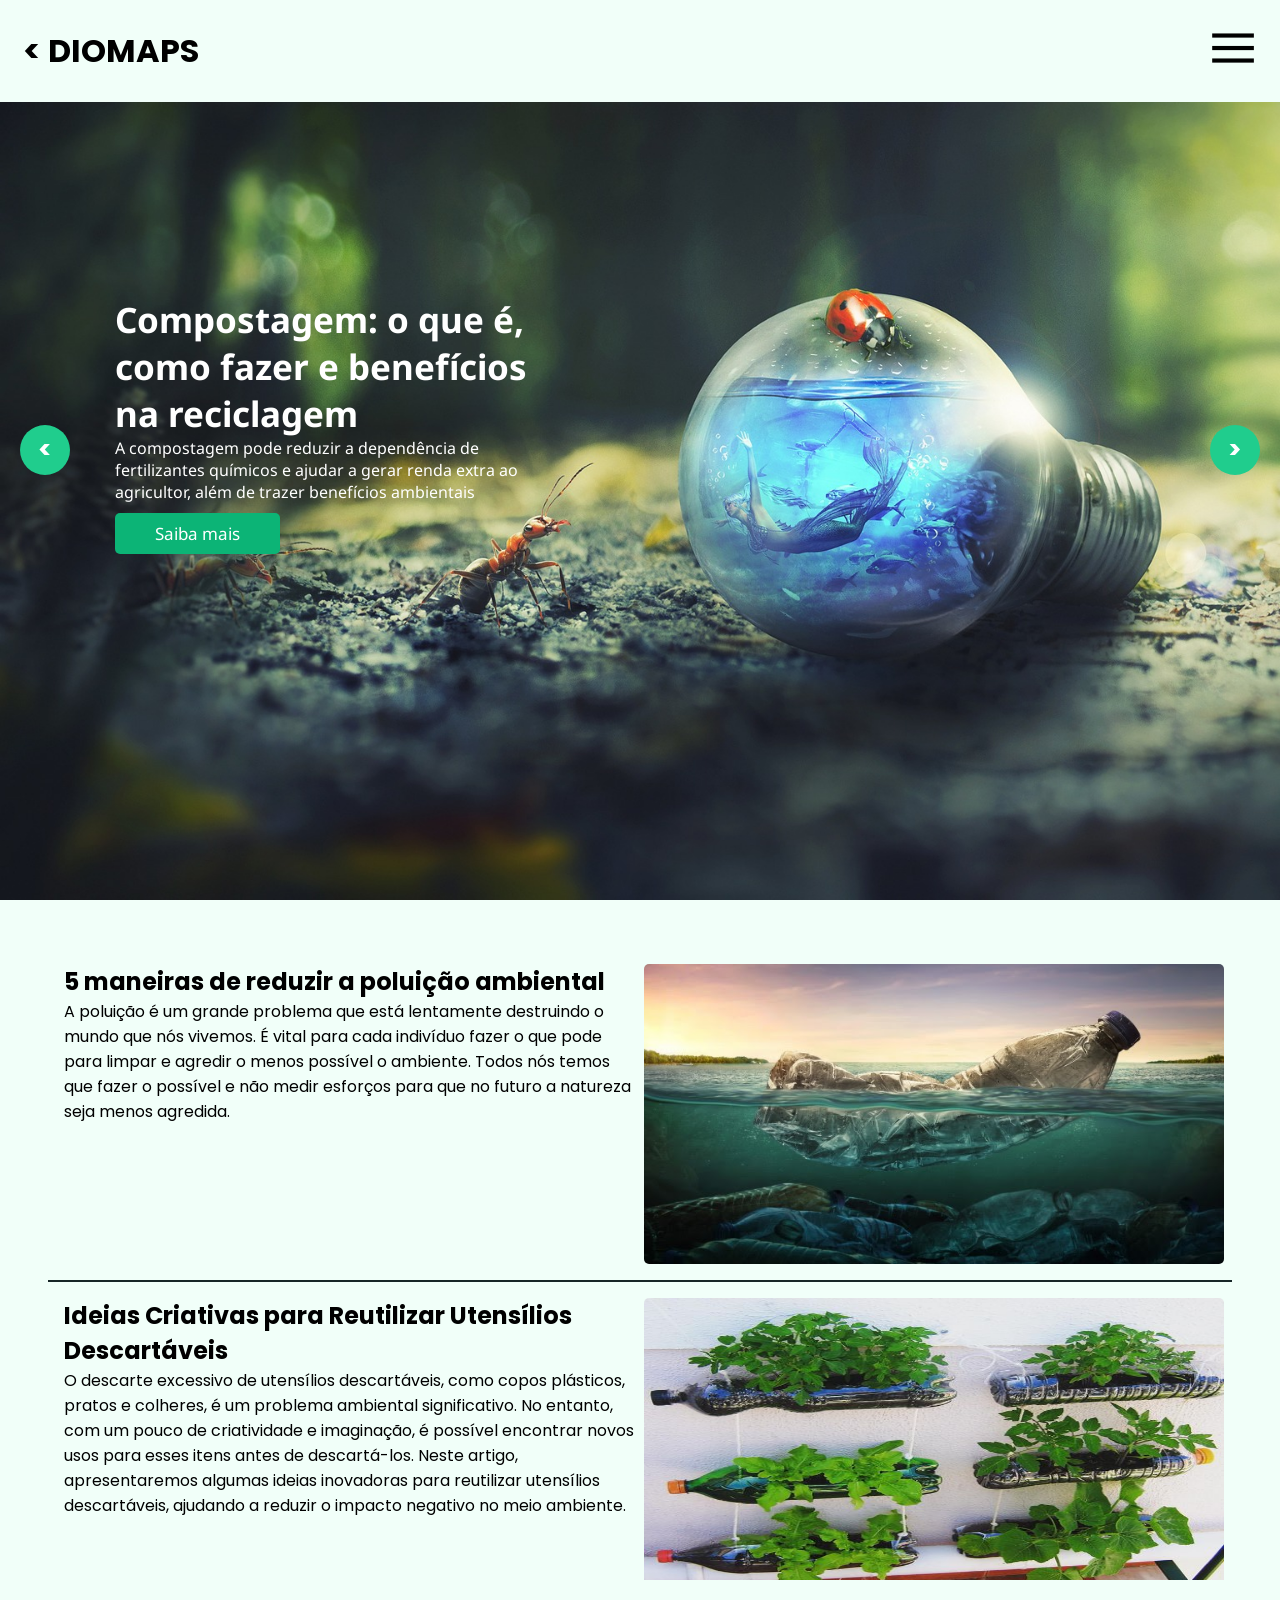
<file: html/blog.html>
<!DOCTYPE html>
<html lang="pt-br">
<head>
    <meta charset="UTF-8">
    <meta name="viewport" content="width=device-width, initial-scale=1.0">
    <title>Blog</title>
    <link rel="stylesheet" href="../css/blog.css">
    <link rel="stylesheet" href="https://cdnjs.cloudflare.com/ajax/libs/font-awesome/4.7.0/css/font-awesome.min.css">
    <link rel="shortcut icon" type="imagex/png" href="../imgs/logocomp.ico">
</head>
<body>

    <div class="gtranslate_wrapper"></div>       
    <script>window.gtranslateSettings = {"default_language":"pt","native_language_names":true,"detect_browser_language":true,"languages":["pt","en","es","ht","fr","zh-CN","de","ru","ar"],"wrapper_selector":".gtranslate_wrapper","switcher_horizontal_position":"right","alt_flags":{"pt":"brazil"}}</script>
    <script src="https://cdn.gtranslate.net/widgets/latest/float.js" defer></script>

    <div div vw class="enabled">
      <div vw-access-button class="active"></div>
      <div vw-plugin-wrapper></div>
      <div class="vw-plugin-top-wrapper"></div>
    </div>
    <script src="https://vlibras.gov.br/app/vlibras-plugin.js"></script>
    <script>
        new window.VLibras.Widget('https://vlibras.gov.br/app');
    </script>    
    
 <div class="menu">
    <h1><a href="../index.html"> < DIOMAPS </a></h1>
    <nav>
        <div class="menu-icon" onclick="toggleMenu()">
            <img id="imgmenu" src="../imgs/menu.png">
        </div>
        <ul>
            <div class="close-icon" onclick="toggleMenu()">
            <img id="imgmenu" src="../imgs/close-branco.png">
            </div>
            <li><a href="../index.html?#iniciio-cont">Inicio</a></li>
            <li><a href="../index.html?#func-cont">Serviços</a></li>
            <li><a href="../index.html?#rodape-cont">Contato</a></li>
            <li><a href="../php/login.php">Login</a></li>
        </ul>

    </nav>

 </div>


 <section class="containerproje">
    <div class="slide-container active">
        <div class="slide">
         <div class="contentproje">
           <h3>Compostagem: o que é, <br> como fazer e benefícios <br> na reciclagem</h3>
           <p>A compostagem pode reduzir a dependência de fertilizantes químicos e ajudar a gerar renda extra ao agricultor, além de trazer benefícios ambientais</p>
           <a href="blognoticia1.html" class="bntproj">Saiba mais</a>
         </div>
        </div>
    </div>

    <div class="slide-container">
        <div class="slide">
         <div class="contentproje">
           <h3>Sustentabilidade</h3>
           <p>
Sustentabilidade refere-se à capacidade de manter, preservar e equilibrar recursos naturais, sociais e econômicos a longo prazo.</p>
           <a href="blognoticia2.html" class="bntproj">Saiba mais</a>
         </div>
        </div>
    </div>
    
    <div class="slide-container">
        <div class="slide">
         <div class="contentproje">
           <h3>Reciclagem: o que é e qual a importância?</h3>
           <p>A reciclagem, assim como o tratamento dado ao lixo, é mais antiga do que você pode imaginar. Entenda</p>
           <a href="blognoticia3.html" class="bntproj">Saiba mais</a>
         </div>
        </div>
    </div>

    <div id="prev" onclick="prev()"> < </div>
    <div id="next" onclick="next()"> > </div>
</section>


<div id="container-geral">

    <div class="noticia-cont">
        <div class="noticia">
            <div class="desc">
                <a href="blognoticia4.html">
                <h2>5 maneiras de reduzir a poluição ambiental</h2>
                <p>A poluição é um grande problema que está lentamente destruindo o mundo que nós vivemos. É vital para cada indivíduo fazer o que pode para limpar e agredir o menos possível o ambiente. Todos nós temos que fazer o possível e não medir esforços para que no futuro a natureza seja menos agredida.</p>
            </a></div>
            <img src="../imgs/blog4.jpg" alt="imagem">
        </div>

        <div class="noticia">
            <div class="desc">
                <a href="blognoticia5.html">
                <h2>Ideias Criativas para Reutilizar Utensílios Descartáveis</h2>
                <p>O descarte excessivo de utensílios descartáveis, como copos plásticos, pratos e colheres, é um problema ambiental significativo. No entanto, com um pouco de criatividade e imaginação, é possível encontrar novos usos para esses itens antes de descartá-los. Neste artigo, apresentaremos algumas ideias inovadoras para reutilizar utensílios descartáveis, ajudando a reduzir o impacto negativo no meio ambiente.</p>
            </a></div>
            <img src="../imgs/blog5.jpg" alt="imagem">
        </div>

        <div class="noticia">
            <div class="desc">
                <a href="blognoticia6.html">
                <h2>Como descartar o óleo de cozinha?</h2>
                <p>O óleo de cozinha usado pode parecer inocente, mas é um grande contaminante.</p>
           </a></div>
            <img src="../imgs/blog6.jpg" alt="imagem">
        </div>
    </div>

</div>


<script>
    let slides = document.querySelectorAll('.slide-container');
let index = 0;

function next(){
  slides[index].classList.remove('active');
  index = (index + 1) % slides.length;
  slides[index].classList.add('active');
}

function prev(){
  slides[index].classList.remove('active');
  index = (index - 1 + slides.length) % slides.length;
  slides[index].classList.add('active');
}

setInterval(next, 7000);

function toggleMenu() {
  var menu = document.querySelector('.menu ul');
  menu.classList.toggle('active');

  var closeIcon = document.querySelector('.menu .close-icon');
  closeIcon.style.display = (menu.classList.contains('active')) ? 'block' : 'none';
 }
  </script>


</body>
</html>
</file>
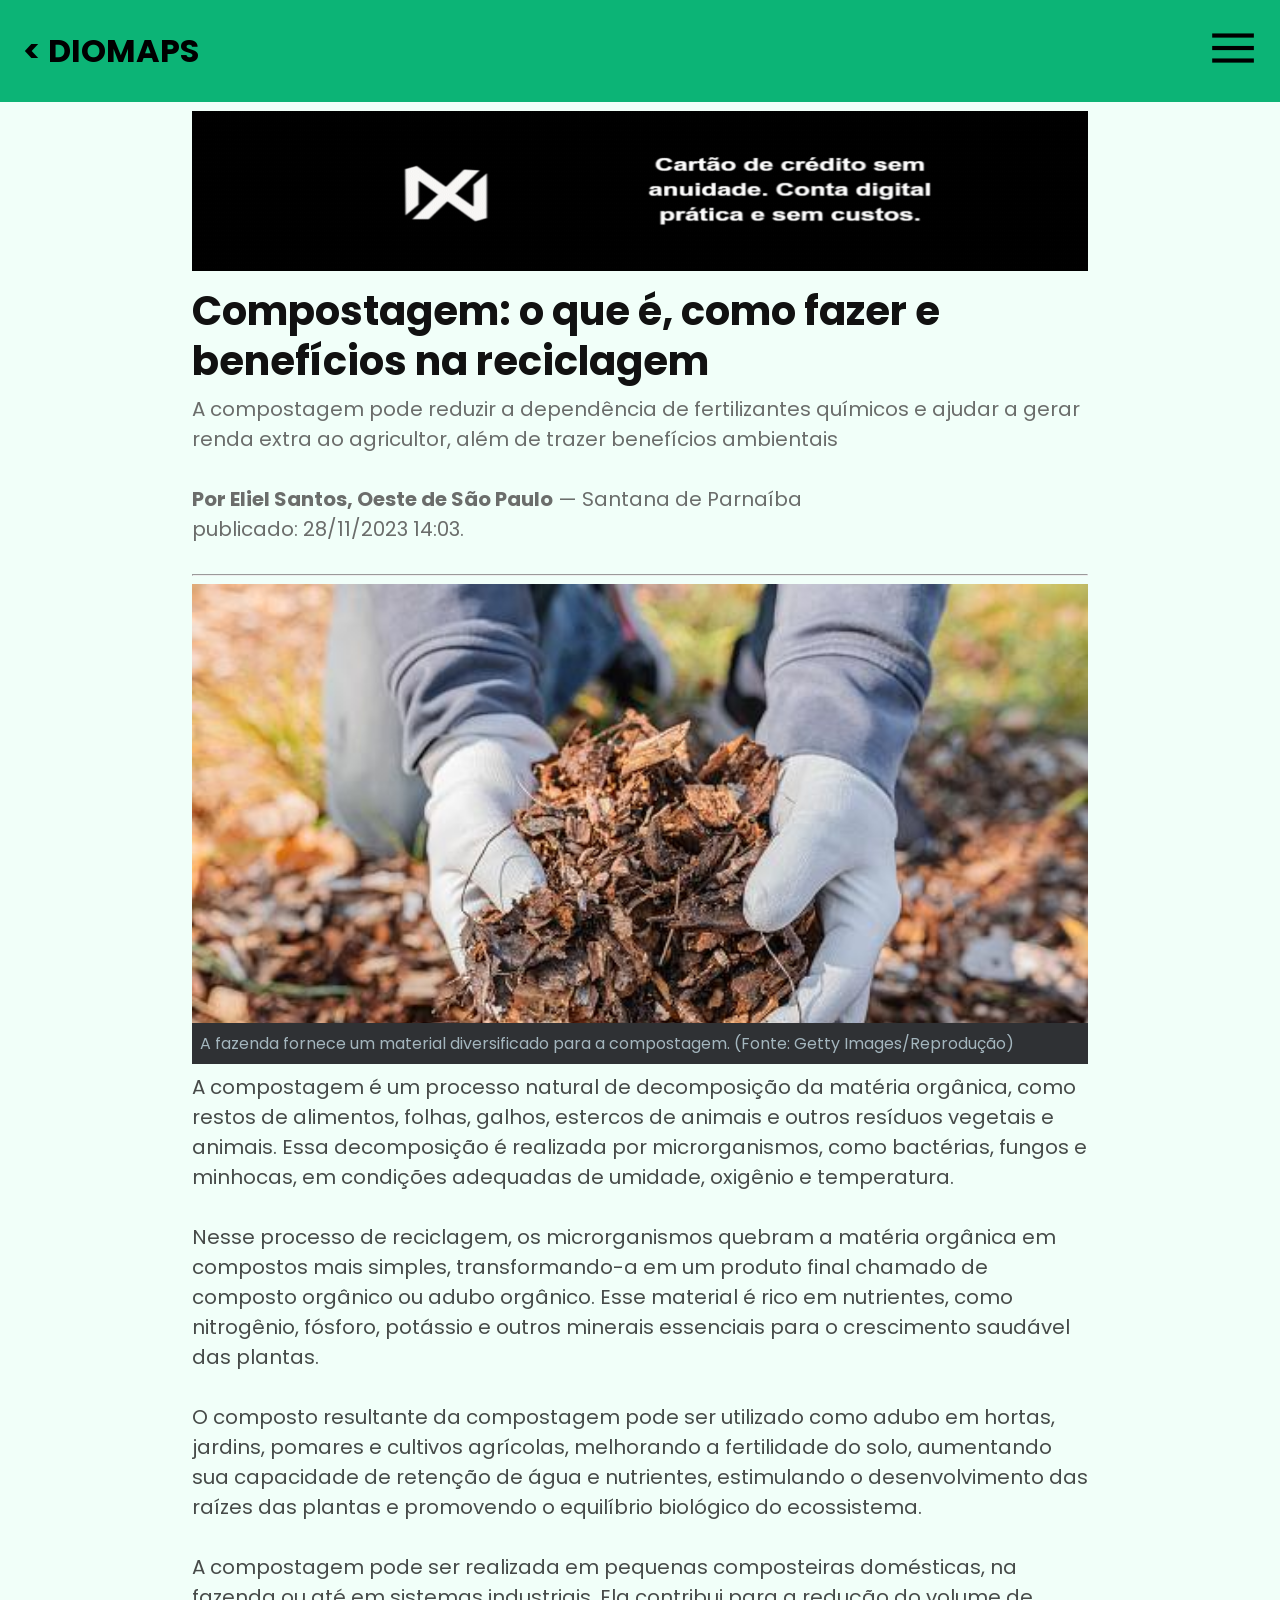
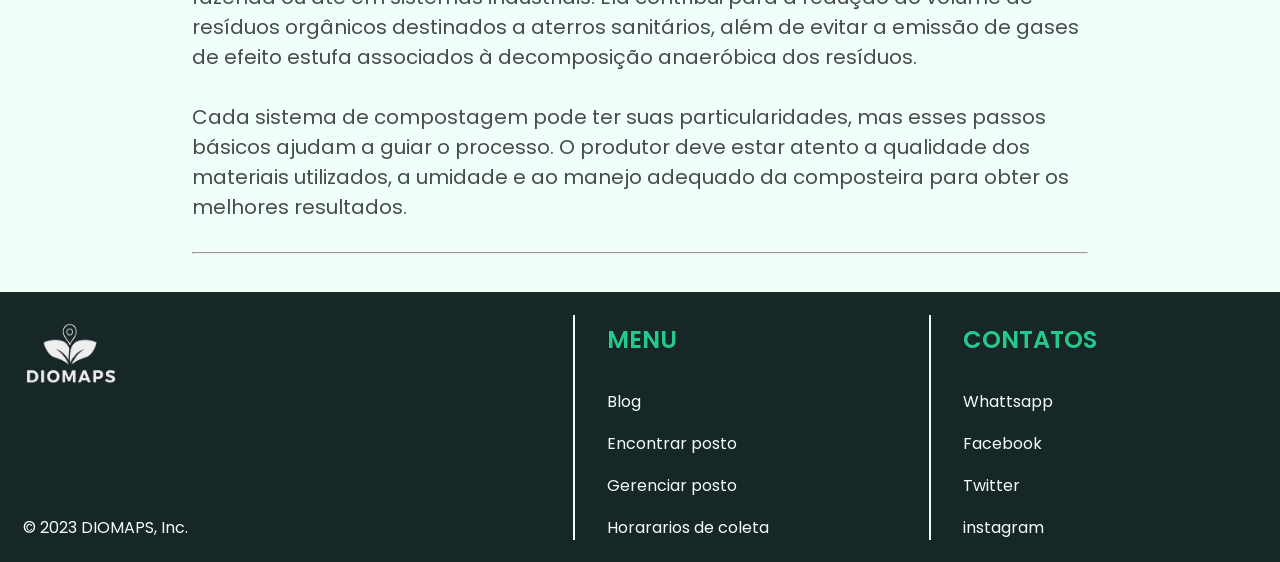
<file: html/blognoticia1.html>
<!DOCTYPE html>
<html lang="pt-br">
<head>
    <meta charset="UTF-8">
    <meta http-equiv="X-UA-Compatible" content="IE=edge">
    <meta name="viewport" content="width=device-width, initial-scale=1.0">
    <title>noticia</title>
    <link rel="shortcut icon" type="imagex/png" href="../imgs/logocomp.ico">
    <link rel="stylesheet" href="../css/styleblognoticia.css">
    <script src="../js/menu.js"></script>
</head>
<body>

    <div class="gtranslate_wrapper"></div>       
        <script>window.gtranslateSettings = {"default_language":"pt","native_language_names":true,"detect_browser_language":true,"languages":["pt","en","es","ht","fr","zh-CN","de","ru","ar"],"wrapper_selector":".gtranslate_wrapper","switcher_horizontal_position":"right","alt_flags":{"pt":"brazil"}}</script>
        <script src="https://cdn.gtranslate.net/widgets/latest/float.js" defer></script>

        <div div vw class="enabled">
          <div vw-access-button class="active"></div>
          <div vw-plugin-wrapper></div>
          <div class="vw-plugin-top-wrapper"></div>
        </div>
        <script src="https://vlibras.gov.br/app/vlibras-plugin.js"></script>
        <script>
            new window.VLibras.Widget('https://vlibras.gov.br/app');
        </script>

    <div class="menu">
        <h1><a href="blog.html"> < DIOMAPS </a></h1>
        <nav>
            <div class="menu-icon" onclick="toggleMenu()">
                <img id="imgmenu" src="../imgs/menu.png">
            </div>
            <ul>
                <div class="close-icon" onclick="toggleMenu()">
                <img id="imgmenu" src="../imgs/close-branco.png"">
                </div>
                <li><a href="../index.html?#iniciio-cont">Inicio</a></li>
                <li><a href="../index.html?#func-cont">Serviços</a></li>
                <li><a href="../index.html?#rodape-cont">Contato</a></li>
                <li><a href="../php/login.php">Login</a></li>
            </ul>
    
        </nav>
     
    </div>

 </div>

 <div id="contnoticia">
    <div class="noticia-flex">
        <div class="propaganda">
            <br>
            <img src="../imgs/gifnoticia (1).gif" alt="">
        </div>
   
        <div class="titulo">
            <h1>Compostagem: o que é, como fazer e benefícios na reciclagem</h1>
        </div>
   
        <div class="lide">
            <p>A compostagem pode reduzir a dependência de fertilizantes químicos e ajudar a gerar renda extra ao agricultor, além de trazer benefícios ambientais 
            <br> </br>
            <b>Por Eliel Santos, Oeste de São Paulo</b> — Santana de Parnaíba
            <br>
            publicado: 28/11/2023 14:03.</p>
            <br>
            <hr>
        </div>
   
        <div class="etec">
            <div class="textoimg">
                <p>A fazenda fornece um material diversificado para a compostagem. (Fonte: Getty Images/Reprodução)</p>
            </div>
        </div>
   
        <div class="noticia">
            <p>
            A compostagem é um processo natural de decomposição da matéria orgânica, como restos de alimentos, folhas, galhos, estercos de animais e outros resíduos vegetais e animais. Essa decomposição é realizada por microrganismos, como bactérias, fungos e minhocas, em condições adequadas de umidade, oxigênio e temperatura.<br> <br>
            Nesse processo de reciclagem, os microrganismos quebram a matéria orgânica em compostos mais simples, transformando-a em um produto final chamado de composto orgânico ou adubo orgânico. Esse material é rico em nutrientes, como nitrogênio, fósforo, potássio e outros minerais essenciais para o crescimento saudável das plantas. <br> <br>
            O composto resultante da compostagem pode ser utilizado como adubo em hortas, jardins, pomares e cultivos agrícolas, melhorando a fertilidade do solo, aumentando sua capacidade de retenção de água e nutrientes, estimulando o desenvolvimento das raízes das plantas e promovendo o equilíbrio biológico do ecossistema. <br> <br>
            A compostagem pode ser realizada em pequenas composteiras domésticas, na fazenda ou até em sistemas industriais. Ela contribui para a redução do volume de resíduos orgânicos destinados a aterros sanitários, além de evitar a emissão de gases de efeito estufa associados à decomposição anaeróbica dos resíduos. <br> <br>
            Cada sistema de compostagem pode ter suas particularidades, mas esses passos básicos ajudam a guiar o processo. O produtor deve estar atento a qualidade dos materiais utilizados, a umidade e ao manejo adequado da composteira para obter os melhores resultados.<br> <br>
                <hr>
                <br>
        </div>
    </div>

    <div id="rodape-cont">
        <div class="rodape-icon">
            <img src="../imgs/logobranca2.png" alt="">
            <p>© 2023 DIOMAPS, Inc.</p>
        </div>
        <ul class="rodape-menu">
            <li class="titulo">Menu</li>
            <li><a href="blog.html">Blog</a></li>
            <li><a href="../php/localizar.php">Encontrar posto</a></li>
            <li><a href="../php/login.php">Gerenciar posto</a></li>
            <li><a href="../pdf.pdf">Horararios de coleta</a></li>
        </ul>
        <ul class="rodape-contatos">
            <li class="titulo">Contatos</li>
            <li><a href="https://wa.me/5511994167405">Whattsapp</a></li>
            <li><a href="https://www.facebook.com/PrefeituraSantanadeParnaiba">Facebook</a></li>
            <li><a href="https://twitter.com/santana_parnaib">Twitter</a></li>
            <li><a href="https://www.instagram.com/prefeiturasantanadeparnaiba/?hl=en">instagram</a></li>
        </ul>
    </div>
 </div>
    
</body>
</html>
</file>
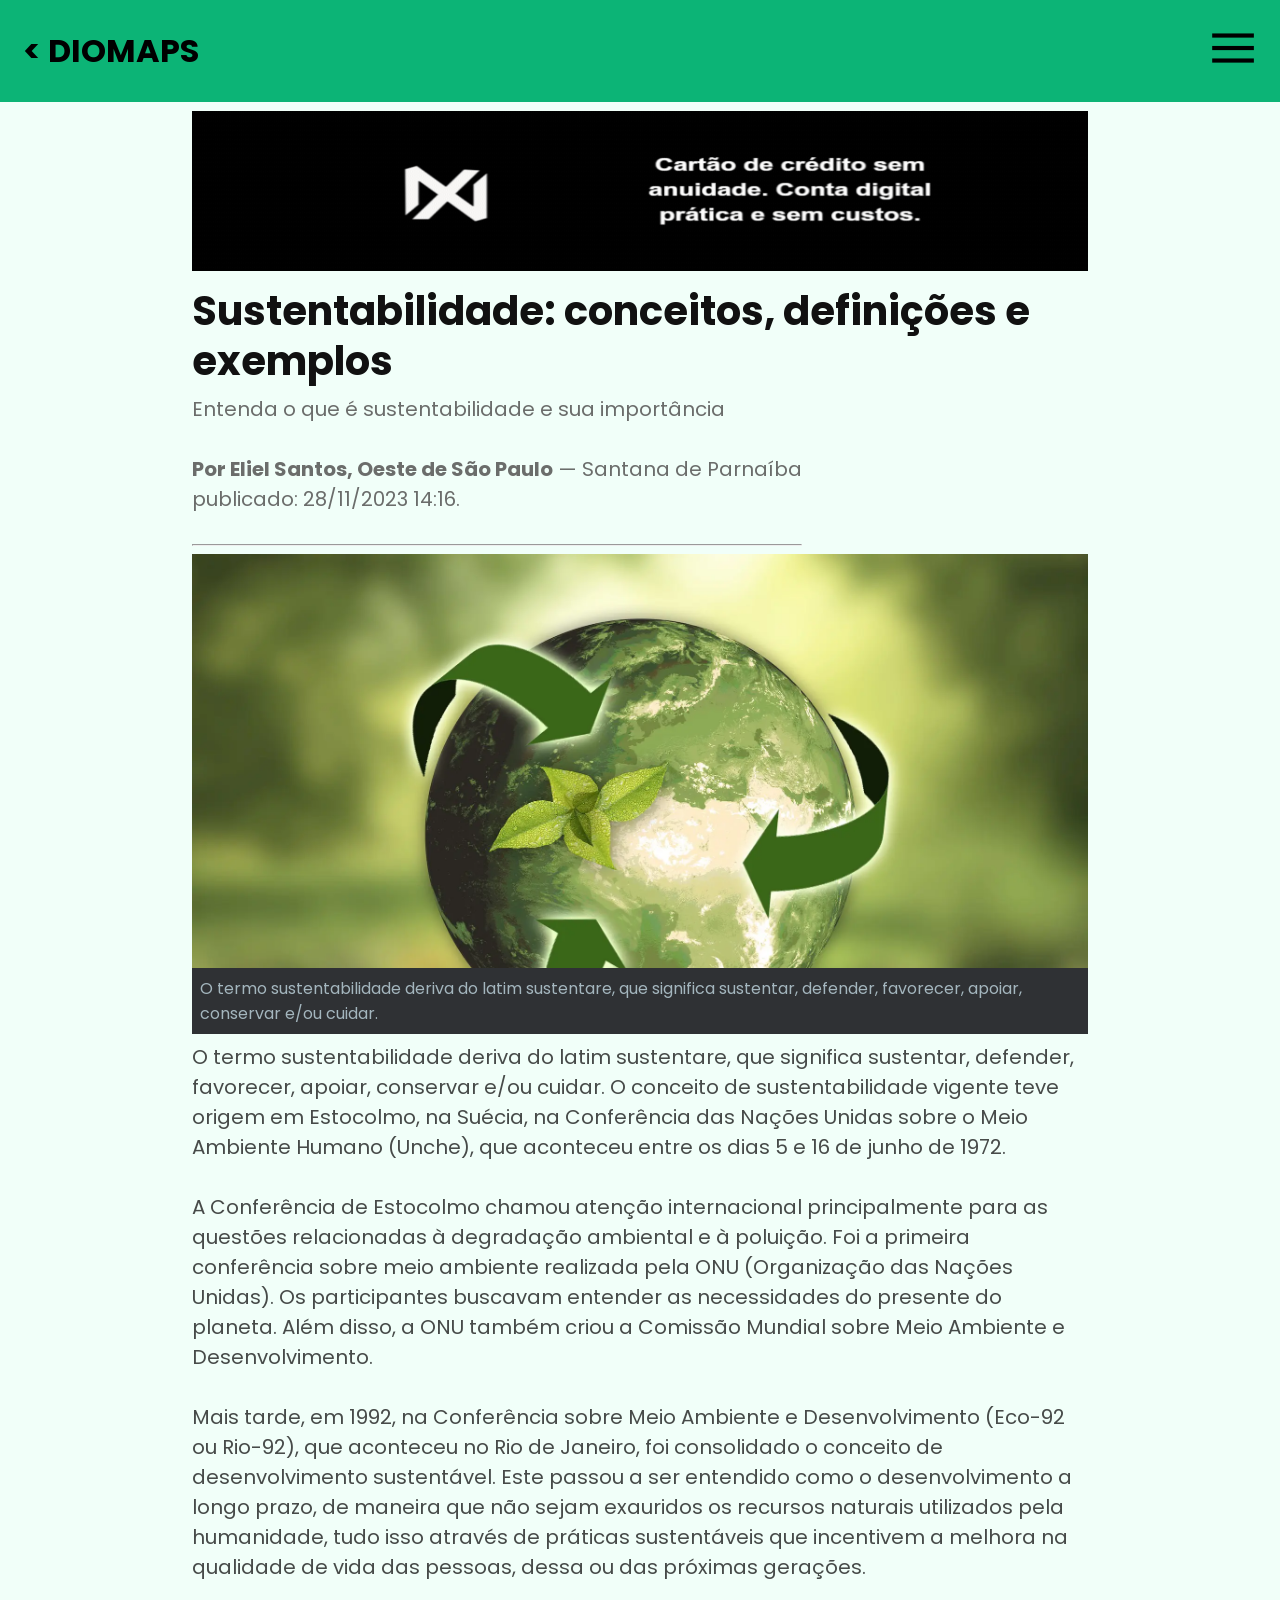
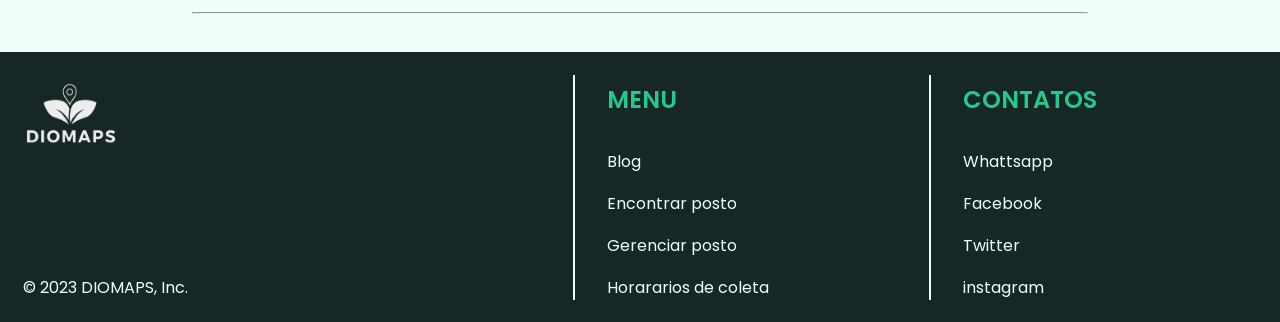
<file: html/blognoticia2.html>
<!DOCTYPE html>
<html lang="pt-br">
<head>
    <meta charset="UTF-8">
    <meta http-equiv="X-UA-Compatible" content="IE=edge">
    <meta name="viewport" content="width=device-width, initial-scale=1.0">
    <title>noticia</title>
    <link rel="shortcut icon" type="imagex/png" href="../imgs/logocomp.ico">
    <link rel="stylesheet" href="../css/styleblognoticia2.css">
    <script src="../js/menu.js"></script>
</head>
<body>

    <div class="gtranslate_wrapper"></div>       
        <script>window.gtranslateSettings = {"default_language":"pt","native_language_names":true,"detect_browser_language":true,"languages":["pt","en","es","ht","fr","zh-CN","de","ru","ar"],"wrapper_selector":".gtranslate_wrapper","switcher_horizontal_position":"right","alt_flags":{"pt":"brazil"}}</script>
        <script src="https://cdn.gtranslate.net/widgets/latest/float.js" defer></script>

        <div div vw class="enabled">
          <div vw-access-button class="active"></div>
          <div vw-plugin-wrapper></div>
          <div class="vw-plugin-top-wrapper"></div>
        </div>
        <script src="https://vlibras.gov.br/app/vlibras-plugin.js"></script>
        <script>
            new window.VLibras.Widget('https://vlibras.gov.br/app');
        </script>


    <div class="menu">
        <h1><a href="blog.html"> < DIOMAPS </a></h1>
        <nav>
            <div class="menu-icon" onclick="toggleMenu()">
                <img id="imgmenu" src="../imgs/menu.png">
            </div>
            <ul>
                <div class="close-icon" onclick="toggleMenu()">
                <img id="imgmenu" src="../imgs/close-branco.png">
                </div>
                <li><a href="../index.html?#iniciio-cont">Inicio</a></li>
                <li><a href="../index.html?#func-cont">Serviços</a></li>
                <li><a href="../index.html?#rodape-cont">Contato</a></li>
                <li><a href="../php/login.php">Login</a></li>
            </ul>
    
        </nav>
     
    </div>

 </div>

 <div id="contnoticia">
    <div class="noticia-flex">
        <div class="propaganda">
            <br>
            <img src="../imgs/gifnoticia (1).gif" alt="">
        </div>
   
        <div class="titulo">
            <h1>Sustentabilidade: conceitos, definições e exemplos</h1>
        </div>
   
        <div class="lide">
            <p>Entenda o que é sustentabilidade e sua importância
            <br> </br>
            <b>Por Eliel Santos, Oeste de São Paulo</b> — Santana de Parnaíba
            <br>
            publicado: 28/11/2023 14:16.</p>
            <br>
            <hr>
        </div>
   
        <div class="etec">
            <div class="textoimg">
                <p>O termo sustentabilidade deriva do latim sustentare, que significa sustentar, defender, favorecer, apoiar, conservar e/ou cuidar.</p>
            </div>
        </div>
   
        <div class="noticia">
            <p>
            O termo sustentabilidade deriva do latim sustentare, que significa sustentar, defender, favorecer, apoiar, conservar e/ou cuidar. O conceito de sustentabilidade vigente teve origem em Estocolmo, na Suécia, na Conferência das Nações Unidas sobre o Meio Ambiente Humano (Unche), que aconteceu entre os dias 5 e 16 de junho de 1972. <br> <br>
            A Conferência de Estocolmo chamou atenção internacional principalmente para as questões relacionadas à degradação ambiental e à poluição. Foi a primeira conferência sobre meio ambiente realizada pela ONU (Organização das Nações Unidas). Os participantes buscavam entender as necessidades do presente do planeta. Além disso, a ONU também criou a Comissão Mundial sobre Meio Ambiente e Desenvolvimento. <br> <br>
            Mais tarde, em 1992, na Conferência sobre Meio Ambiente e Desenvolvimento (Eco-92 ou Rio-92), que aconteceu no Rio de Janeiro, foi consolidado o conceito de desenvolvimento sustentável. Este passou a ser entendido como o desenvolvimento a longo prazo, de maneira que não sejam exauridos os recursos naturais utilizados pela humanidade, tudo isso através de práticas sustentáveis que incentivem a melhora na qualidade de vida das pessoas, dessa ou das próximas gerações. <br> <br>
                <hr>
                <br>
        </div>
    </div>

    <div id="rodape-cont">
        <div class="rodape-icon">
            <img src="../imgs/logobranca2.png" alt="">
            <p>© 2023 DIOMAPS, Inc.</p>
        </div>
        <ul class="rodape-menu">
            <li class="titulo">Menu</li>
            <li><a href="blog.html">Blog</a></li>
            <li><a href="../php/localizar.php">Encontrar posto</a></li>
            <li><a href="../php/login.php">Gerenciar posto</a></li>
            <li><a href="../pdf.pdf">Horararios de coleta</a></li>
        </ul>
        <ul class="rodape-contatos">
            <li class="titulo">Contatos</li>
            <li><a href="https://wa.me/5511994167405">Whattsapp</a></li>
            <li><a href="https://www.facebook.com/PrefeituraSantanadeParnaiba">Facebook</a></li>
            <li><a href="https://twitter.com/santana_parnaib">Twitter</a></li>
            <li><a href="https://www.instagram.com/prefeiturasantanadeparnaiba/?hl=en">instagram</a></li>
        </ul>
    </div>
 </div>
    
</body>
</html>
</file>
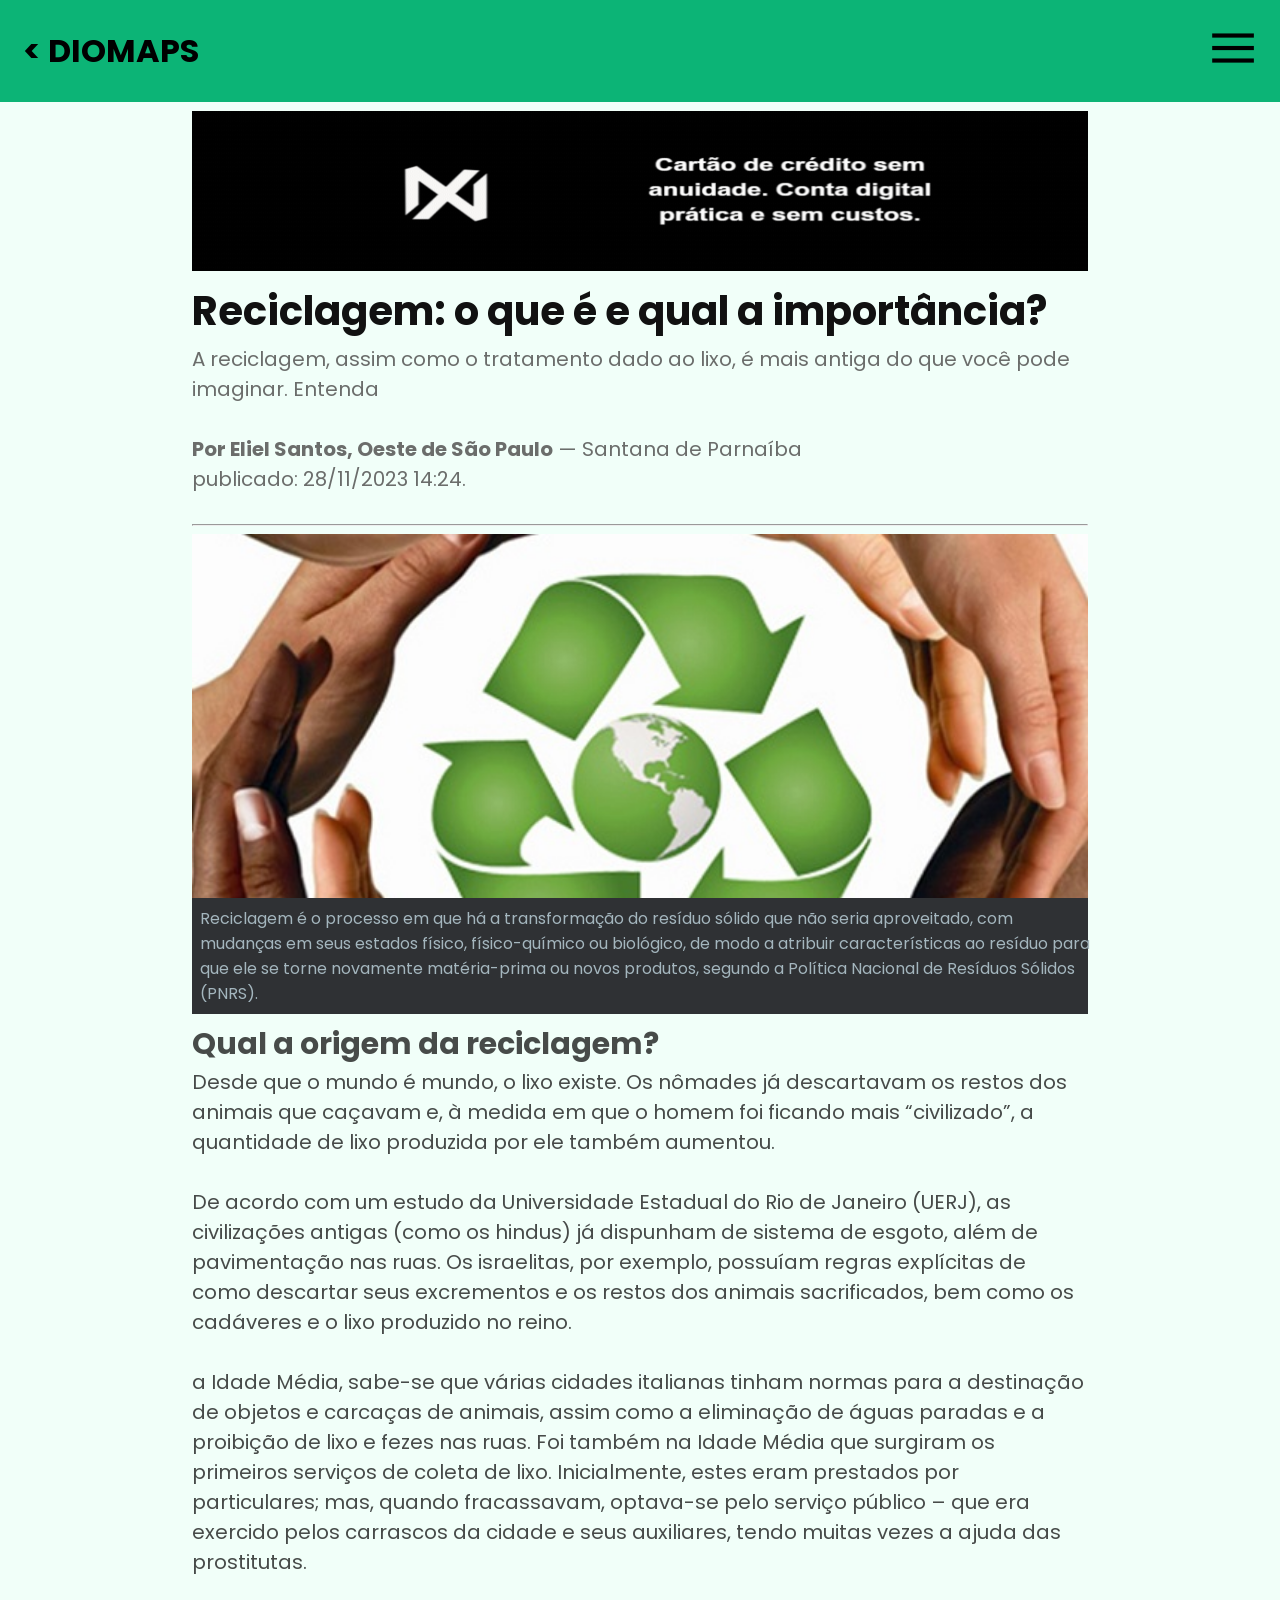
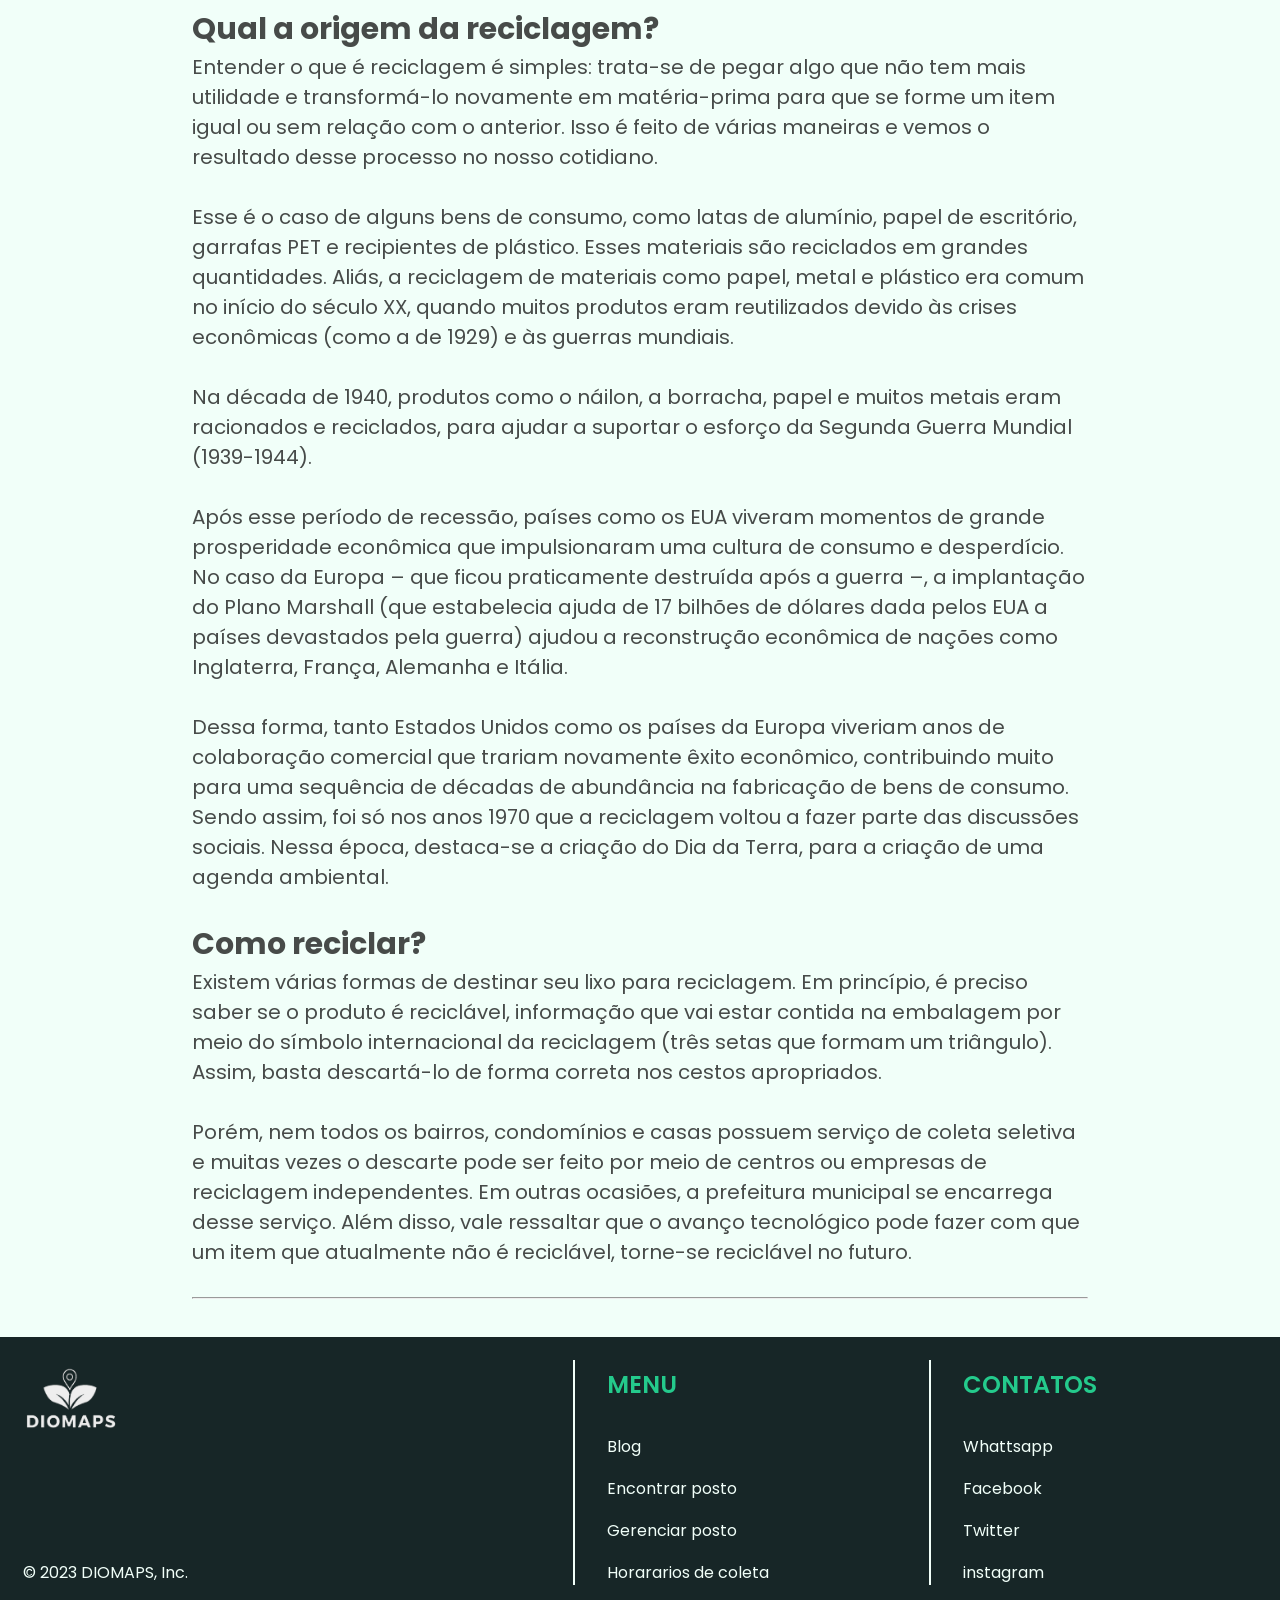
<file: html/blognoticia3.html>
<!DOCTYPE html>
<html lang="pt-br">
<head>
    <meta charset="UTF-8">
    <meta http-equiv="X-UA-Compatible" content="IE=edge">
    <meta name="viewport" content="width=device-width, initial-scale=1.0">
    <title>noticia</title>
    <link rel="shortcut icon" type="imagex/png" href="../imgs/logocomp.ico">
    <link rel="stylesheet" href="../css/styleblognoticia3.css">
    <script src="../js/menu.js"></script>
</head>
<body>

    <div class="gtranslate_wrapper"></div>       
        <script>window.gtranslateSettings = {"default_language":"pt","native_language_names":true,"detect_browser_language":true,"languages":["pt","en","es","ht","fr","zh-CN","de","ru","ar"],"wrapper_selector":".gtranslate_wrapper","switcher_horizontal_position":"right","alt_flags":{"pt":"brazil"}}</script>
        <script src="https://cdn.gtranslate.net/widgets/latest/float.js" defer></script>

        <div div vw class="enabled">
          <div vw-access-button class="active"></div>
          <div vw-plugin-wrapper></div>
          <div class="vw-plugin-top-wrapper"></div>
        </div>
        <script src="https://vlibras.gov.br/app/vlibras-plugin.js"></script>
        <script>
            new window.VLibras.Widget('https://vlibras.gov.br/app');
        </script>

    <div class="menu">
        <h1><a href="blog.html"> < DIOMAPS </a></h1>
        <nav>
            <div class="menu-icon" onclick="toggleMenu()">
                <img id="imgmenu" src="../imgs/menu.png">
            </div>
            <ul>
                <div class="close-icon" onclick="toggleMenu()">
                <img id="imgmenu" src="../imgs/close-branco.png"">
                </div>
                <li><a href="../index.html?#iniciio-cont">Inicio</a></li>
                <li><a href="../index.html?#func-cont">Serviços</a></li>
                <li><a href="../index.html?#rodape-cont">Contato</a></li>
                <li><a href="../php/login.php">Login</a></li>
            </ul>
    
        </nav>
     
    </div>

 </div>

 <div id="contnoticia">
    <div class="noticia-flex">
        <div class="propaganda">
            <br>
            <img src="../imgs/gifnoticia (1).gif" alt="">
        </div>
   
        <div class="titulo">
            <h1>Reciclagem: o que é e qual a importância?</h1>
        </div>
   
        <div class="lide">
            <p>A reciclagem, assim como o tratamento dado ao lixo, é mais antiga do que você pode imaginar. Entenda
            <br> </br>
            <b>Por Eliel Santos, Oeste de São Paulo</b> — Santana de Parnaíba
            <br>
            publicado: 28/11/2023 14:24.</p>
            <br>
            <hr>
        </div>
   
        <div class="etec">
            <div class="textoimg">
                <p>Reciclagem é o processo em que há a transformação do resíduo sólido que não seria aproveitado, com mudanças em seus estados físico, físico-químico ou biológico, de modo a atribuir características ao resíduo para que ele se torne novamente matéria-prima ou novos produtos, segundo a Política Nacional de Resíduos Sólidos (PNRS).</p>
            </div>
        </div>
   
        <div class="noticia">
            <p>
                <h2>Qual a origem da reciclagem?</h2>
            Desde que o mundo é mundo, o lixo existe. Os nômades já descartavam os restos dos animais que caçavam e, à medida em que o homem foi ficando mais “civilizado”, a quantidade de lixo produzida por ele também aumentou. <br> <br>
            De acordo com um estudo da Universidade Estadual do Rio de Janeiro (UERJ), as civilizações antigas (como os hindus) já dispunham de sistema de esgoto, além de pavimentação nas ruas. Os israelitas, por exemplo, possuíam regras explícitas de como descartar seus excrementos e os restos dos animais sacrificados, bem como os cadáveres e o lixo produzido no reino. <br> <br>
            a Idade Média, sabe-se que várias cidades italianas tinham normas para a destinação de objetos e carcaças de animais, assim como a eliminação de águas paradas e a proibição de lixo e fezes nas ruas.
            Foi também na Idade Média que surgiram os primeiros serviços de coleta de lixo. Inicialmente, estes eram prestados por particulares; mas, quando fracassavam, optava-se pelo serviço público – que era exercido pelos carrascos da cidade e seus auxiliares, tendo muitas vezes a ajuda das prostitutas. <br> <br>
             <h2>Qual a origem da reciclagem?</h2>  
             Entender o que é reciclagem é simples: trata-se de pegar algo que não tem mais utilidade e transformá-lo novamente em matéria-prima para que se forme um item igual ou sem relação com o anterior. Isso é feito de várias maneiras e vemos o resultado desse processo no nosso cotidiano. <br> <br>
             Esse é o caso de alguns bens de consumo, como latas de alumínio, papel de escritório, garrafas PET e recipientes de plástico. Esses materiais são reciclados em grandes quantidades. Aliás, a reciclagem de materiais como papel, metal e plástico era comum no início do século XX, quando muitos produtos eram reutilizados devido às crises econômicas (como a de 1929) e às guerras mundiais. <br> <br>
             Na década de 1940, produtos como o náilon, a borracha, papel e muitos metais eram racionados e reciclados, para ajudar a suportar o esforço da Segunda Guerra Mundial (1939-1944). <br> <br>
             Após esse período de recessão, países como os EUA viveram momentos de grande prosperidade econômica que impulsionaram uma cultura de consumo e desperdício. No caso da Europa – que ficou praticamente destruída após a guerra –, a implantação do Plano Marshall (que estabelecia ajuda de 17 bilhões de dólares dada pelos EUA a países devastados pela guerra) ajudou a reconstrução econômica de nações como Inglaterra, França, Alemanha e Itália. <br> <br>
             Dessa forma, tanto Estados Unidos como os países da Europa viveriam anos de colaboração comercial que trariam novamente êxito econômico, contribuindo muito para uma sequência de décadas de abundância na fabricação de bens de consumo. Sendo assim, foi só nos anos 1970 que a reciclagem voltou a fazer parte das discussões sociais. Nessa época, destaca-se a criação do Dia da Terra, para a criação de uma agenda ambiental. <br> <br>
             <h2>Como reciclar?</h2>
             Existem várias formas de destinar seu lixo para reciclagem. Em princípio, é preciso saber se o produto é reciclável, informação que vai estar contida na embalagem por meio do símbolo internacional da reciclagem (três setas que formam um triângulo). Assim, basta descartá-lo de forma correta nos cestos apropriados. <br> <br>
             Porém, nem todos os bairros, condomínios e casas possuem serviço de coleta seletiva e muitas vezes o descarte pode ser feito por meio de centros ou empresas de reciclagem independentes. Em outras ocasiões, a prefeitura municipal se encarrega desse serviço. Além disso, vale ressaltar que o avanço tecnológico pode fazer com que um item que atualmente não é reciclável, torne-se reciclável no futuro. <br> <br>
            <hr>
            <br>
        </div>
    </div>

    <div id="rodape-cont">
        <div class="rodape-icon">
            <img src="../imgs/logobranca2.png" alt="">
            <p>© 2023 DIOMAPS, Inc.</p>
        </div>
        <ul class="rodape-menu">
            <li class="titulo">Menu</li>
            <li><a href="blog.html">Blog</a></li>
            <li><a href="../php/localizar.php">Encontrar posto</a></li>
            <li><a href="../php/login.php">Gerenciar posto</a></li>
            <li><a href="../pdf.pdf">Horararios de coleta</a></li>
        </ul>
        <ul class="rodape-contatos">
            <li class="titulo">Contatos</li>
            <li><a href="https://wa.me/5511994167405">Whattsapp</a></li>
            <li><a href="https://www.facebook.com/PrefeituraSantanadeParnaiba">Facebook</a></li>
            <li><a href="https://twitter.com/santana_parnaib">Twitter</a></li>
            <li><a href="https://www.instagram.com/prefeiturasantanadeparnaiba/?hl=en">instagram</a></li>
        </ul>
    </div>
 </div>
    
</body>
</html>
</file>
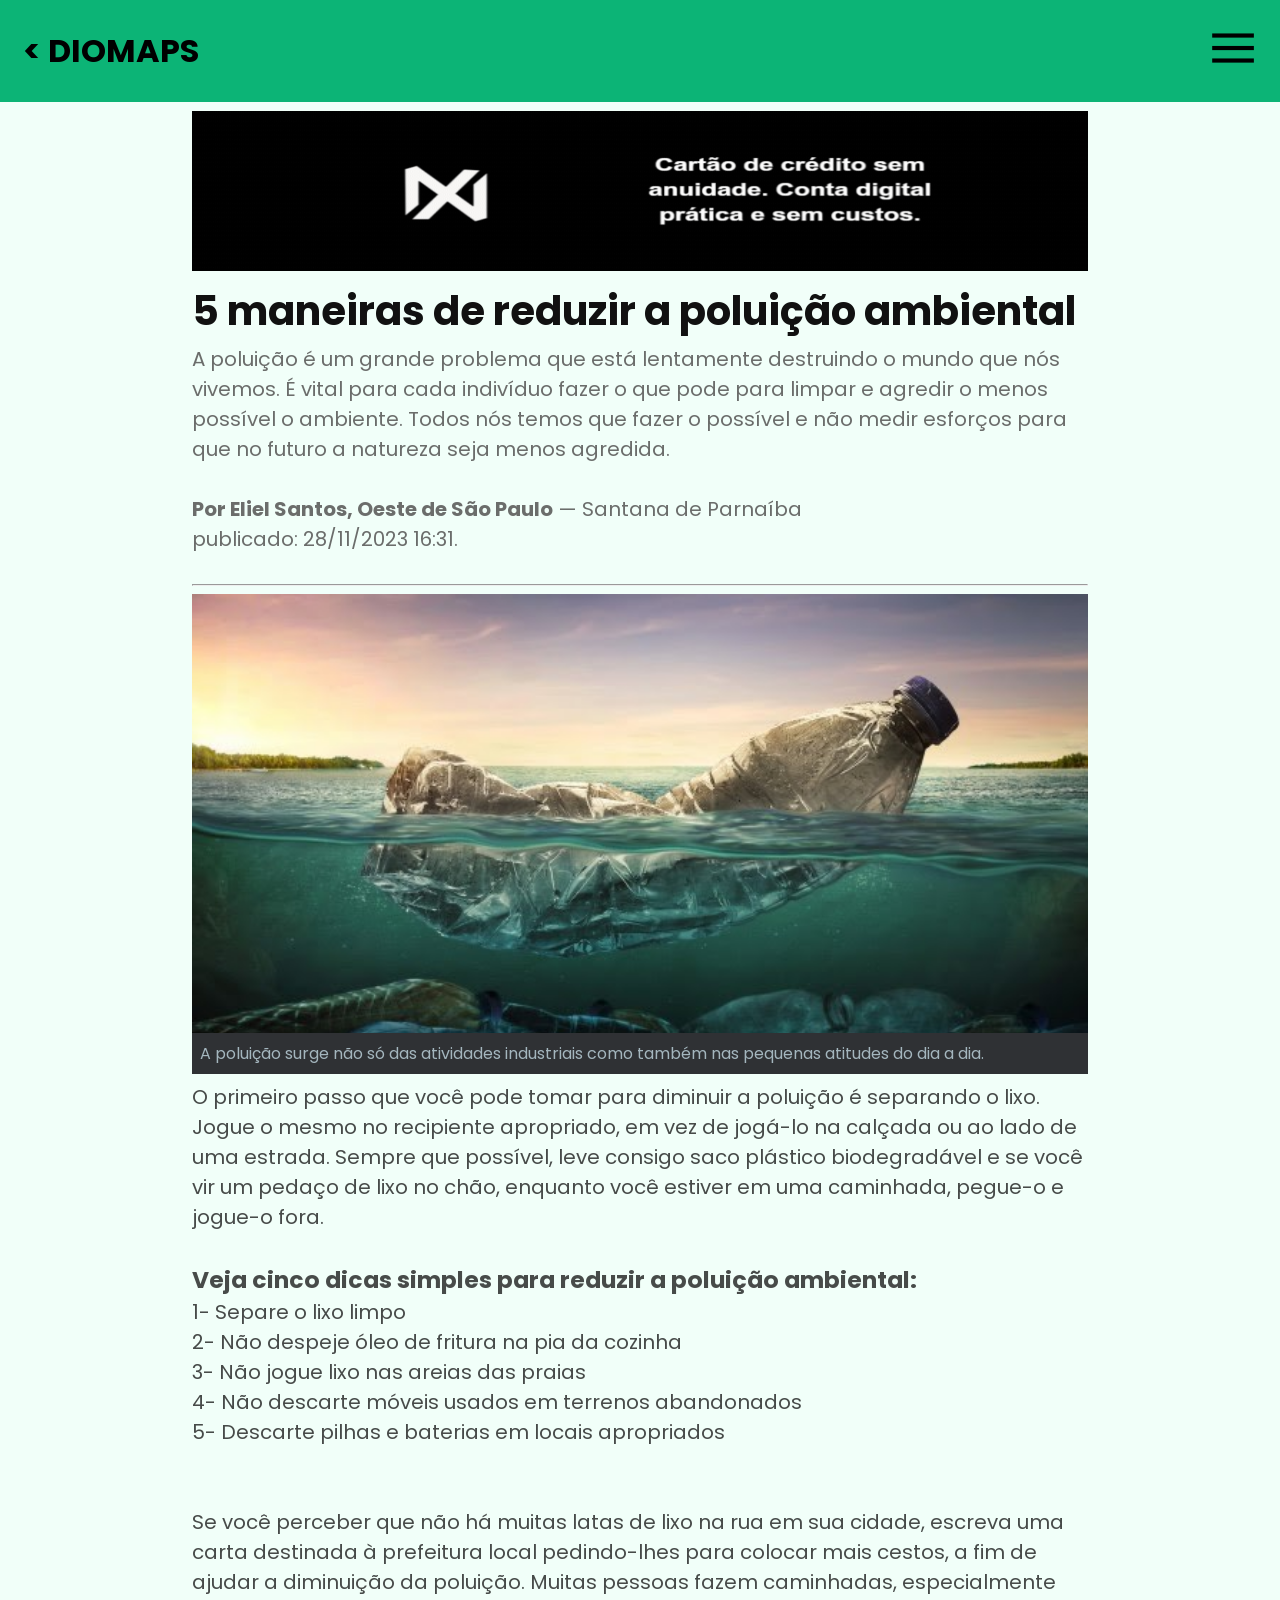
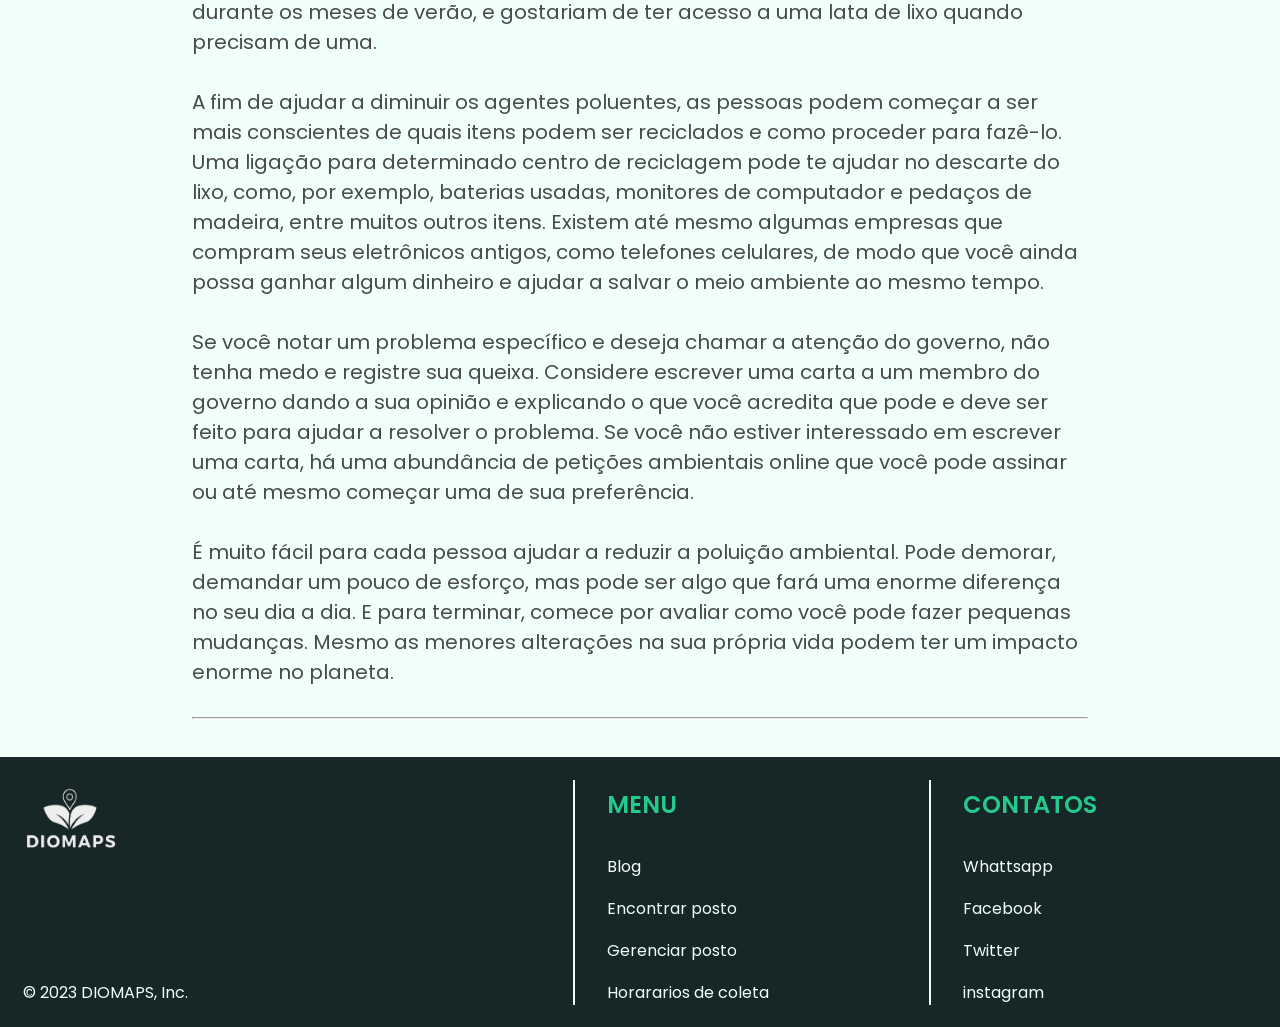
<file: html/blognoticia4.html>
<!DOCTYPE html>
<html lang="pt-br">
<head>
    <meta charset="UTF-8">
    <meta http-equiv="X-UA-Compatible" content="IE=edge">
    <meta name="viewport" content="width=device-width, initial-scale=1.0">
    <title>noticia</title>
    <link rel="shortcut icon" type="imagex/png" href="../imgs/logocomp.ico">
    <link rel="stylesheet" href="../css/styleblognoticia4.css">
    <script src="../js/menu.js"></script>
</head>
<body>

    <div class="gtranslate_wrapper"></div>       
    <script>window.gtranslateSettings = {"default_language":"pt","native_language_names":true,"detect_browser_language":true,"languages":["pt","en","es","ht","fr","zh-CN","de","ru","ar"],"wrapper_selector":".gtranslate_wrapper","switcher_horizontal_position":"right","alt_flags":{"pt":"brazil"}}</script>
    <script src="https://cdn.gtranslate.net/widgets/latest/float.js" defer></script>

    <div div vw class="enabled">
      <div vw-access-button class="active"></div>
      <div vw-plugin-wrapper></div>
      <div class="vw-plugin-top-wrapper"></div>
    </div>
    <script src="https://vlibras.gov.br/app/vlibras-plugin.js"></script>
    <script>
        new window.VLibras.Widget('https://vlibras.gov.br/app');
    </script>

    <div class="menu">
        <h1><a href="blog.html"> < DIOMAPS </a></h1>
        <nav>
            <div class="menu-icon" onclick="toggleMenu()">
                <img id="imgmenu" src="../imgs/menu.png">
            </div>
            <ul>
                <div class="close-icon" onclick="toggleMenu()">
                <img id="imgmenu" src="../imgs/close-branco.png"">
                </div>
                <li><a href="../index.html?#iniciio-cont">Inicio</a></li>
                <li><a href="../index.html?#func-cont">Serviços</a></li>
                <li><a href="../index.html?#rodape-cont">Contato</a></li>
                <li><a href="../php/login.php">Login</a></li>
            </ul>
    
        </nav>
     
    </div>

 </div>

 <div id="contnoticia">
    <div class="noticia-flex">
        <div class="propaganda">
            <br>
            <img src="../imgs/gifnoticia (1).gif" alt="">
        </div>
   
        <div class="titulo">
            <h1>5 maneiras de reduzir a poluição ambiental</h1>
        </div>
   
        <div class="lide">
            <p>A poluição é um grande problema que está lentamente destruindo o mundo que nós vivemos. É vital para cada indivíduo fazer o que pode para limpar e agredir o menos possível o ambiente. Todos nós temos que fazer o possível e não medir esforços para que no futuro a natureza seja menos agredida. 
            <br> </br>
            <b>Por Eliel Santos, Oeste de São Paulo</b> — Santana de Parnaíba
            <br>
            publicado: 28/11/2023 16:31.</p>
            <br>
            <hr>
        </div>
   
        <div class="etec">
            <div class="textoimg">
                <p>A poluição surge não só das atividades industriais como também nas pequenas atitudes do dia a dia.</p>
            </div>
        </div>
   
        <div class="noticia">
            <p>
            O primeiro passo que você pode tomar para diminuir a poluição é separando o lixo. Jogue o mesmo no recipiente apropriado, em vez de jogá-lo na calçada ou ao lado de uma estrada. Sempre que possível, leve consigo saco plástico biodegradável e se você vir um pedaço de lixo no chão, enquanto você estiver em uma caminhada, pegue-o e jogue-o fora.<br> <br>
            <h3>Veja cinco dicas simples para reduzir a poluição ambiental:</h3>
<li>1- Separe o lixo limpo</li> 
<li>2- Não despeje óleo de fritura na pia da cozinha</li>
<li>3- Não jogue lixo nas areias das praias</li>
<li>4- Não descarte móveis usados em terrenos abandonados</li>
<li>5- Descarte pilhas e baterias em locais apropriados</li>
<br> <br>
Se você perceber que não há muitas latas de lixo na rua em sua cidade, escreva uma carta destinada à prefeitura local pedindo-lhes para colocar mais cestos, a fim de ajudar a diminuição da poluição. Muitas pessoas fazem caminhadas, especialmente durante os meses de verão, e gostariam de ter acesso a uma lata de lixo quando precisam de uma. <br> <br>
A fim de ajudar a diminuir os agentes poluentes, as pessoas podem começar a ser mais conscientes de quais itens podem ser reciclados e como proceder para fazê-lo. Uma ligação para determinado centro de reciclagem pode te ajudar no descarte do lixo, como, por exemplo, baterias usadas, monitores de computador e pedaços de madeira, entre muitos outros itens. Existem até mesmo algumas empresas que compram seus eletrônicos antigos, como telefones celulares, de modo que você ainda possa ganhar algum dinheiro e ajudar a salvar o meio ambiente ao mesmo tempo. <br> <br>
Se você notar um problema específico e deseja chamar a atenção do governo, não tenha medo e registre sua queixa. Considere escrever uma carta a um membro do governo dando a sua opinião e explicando o que você acredita que pode e deve ser feito para ajudar a resolver o problema. Se você não estiver interessado em escrever uma carta, há uma abundância de petições ambientais online que você pode assinar ou até mesmo começar uma de sua preferência.<br> <br>
É muito fácil para cada pessoa ajudar a reduzir a poluição ambiental. Pode demorar, demandar um pouco de esforço, mas pode ser algo que fará uma enorme diferença no seu dia a dia. E para terminar, comece por avaliar como você pode fazer pequenas mudanças. Mesmo as menores alterações na sua própria vida podem ter um impacto enorme no planeta. <br> <br>            
<hr>
                <br>
        </div>
    </div>

    <div id="rodape-cont">
        <div class="rodape-icon">
            <img src="../imgs/logobranca2.png" alt="">
            <p>© 2023 DIOMAPS, Inc.</p>
        </div>
        <ul class="rodape-menu">
            <li class="titulo">Menu</li>
            <li><a href="blog.html">Blog</a></li>
            <li><a href="../php/localizar.php">Encontrar posto</a></li>
            <li><a href="../php/login.php">Gerenciar posto</a></li>
            <li><a href="../pdf.pdf">Horararios de coleta</a></li>
        </ul>
        <ul class="rodape-contatos">
            <li class="titulo">Contatos</li>
            <li><a href="https://wa.me/5511994167405">Whattsapp</a></li>
            <li><a href="https://www.facebook.com/PrefeituraSantanadeParnaiba">Facebook</a></li>
            <li><a href="https://twitter.com/santana_parnaib">Twitter</a></li>
            <li><a href="https://www.instagram.com/prefeiturasantanadeparnaiba/?hl=en">instagram</a></li>
        </ul>
    </div>
 </div>
    
</body>
</html>
</file>
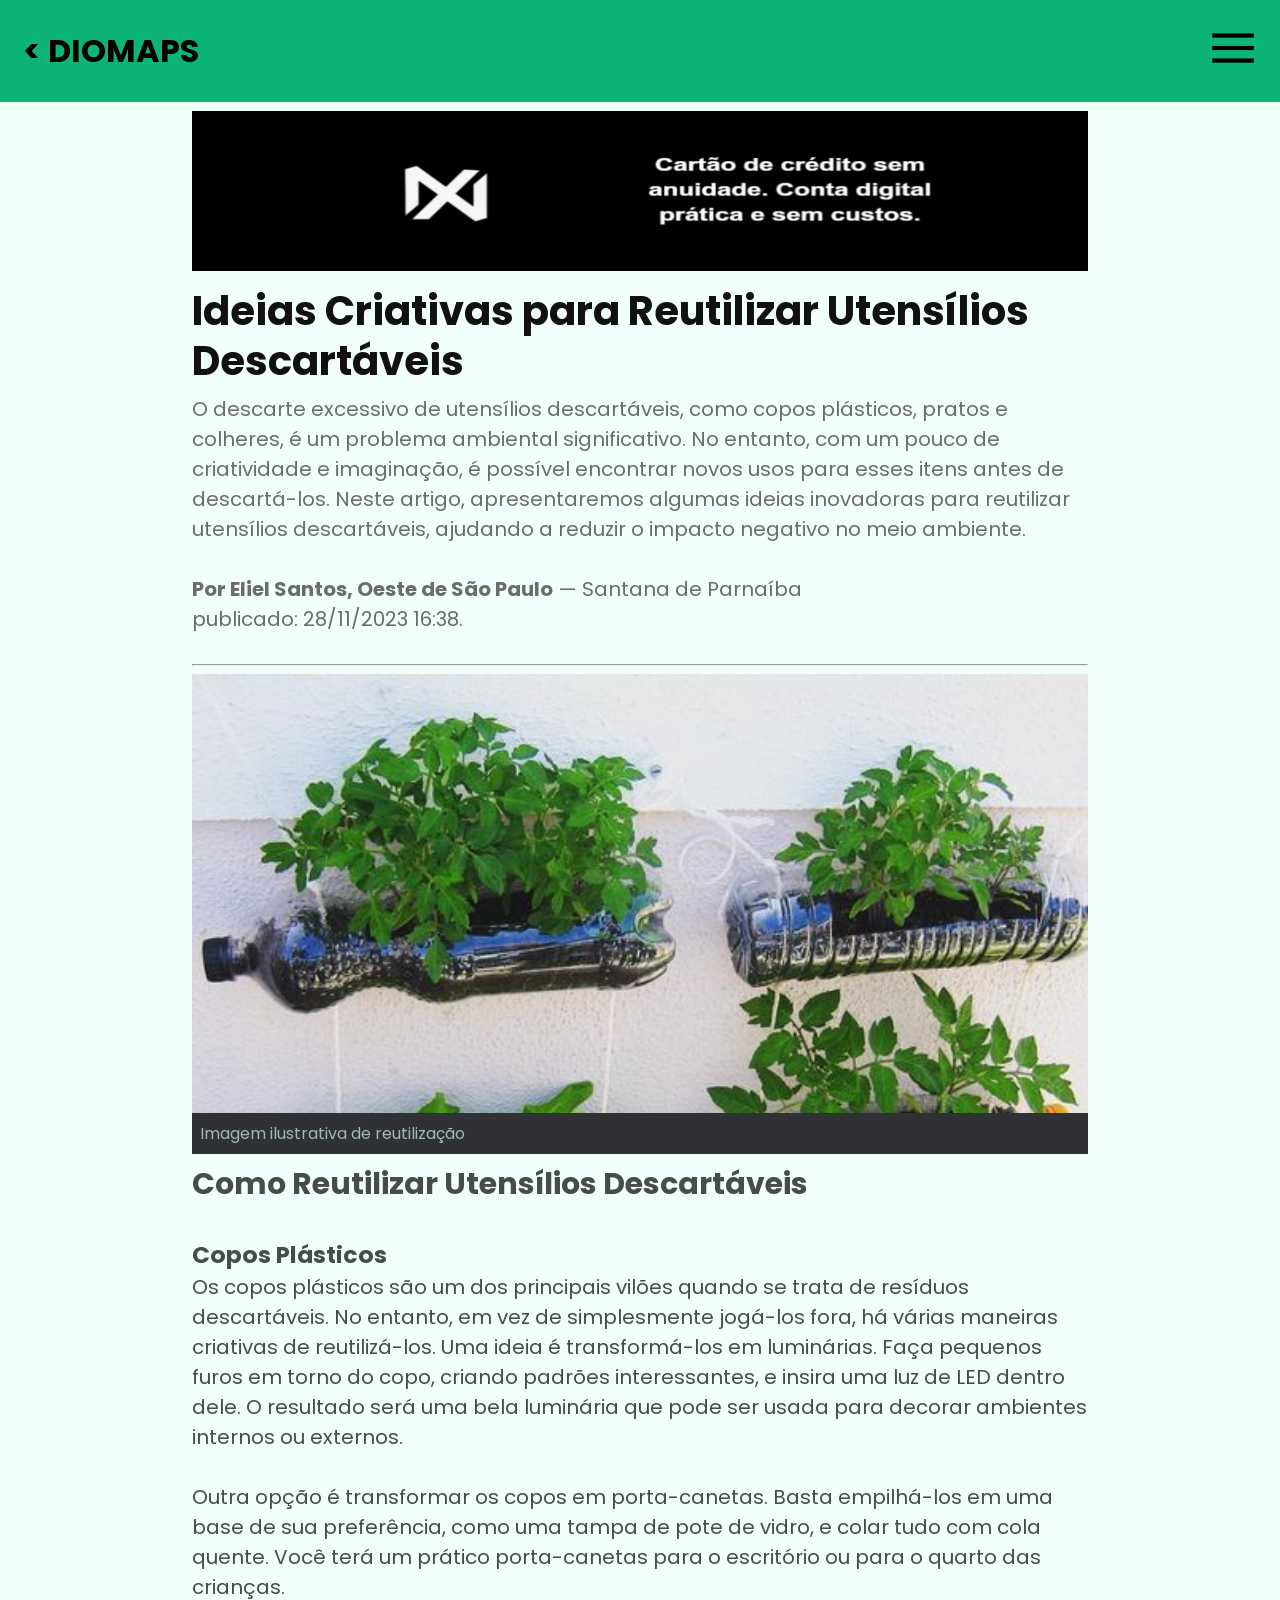
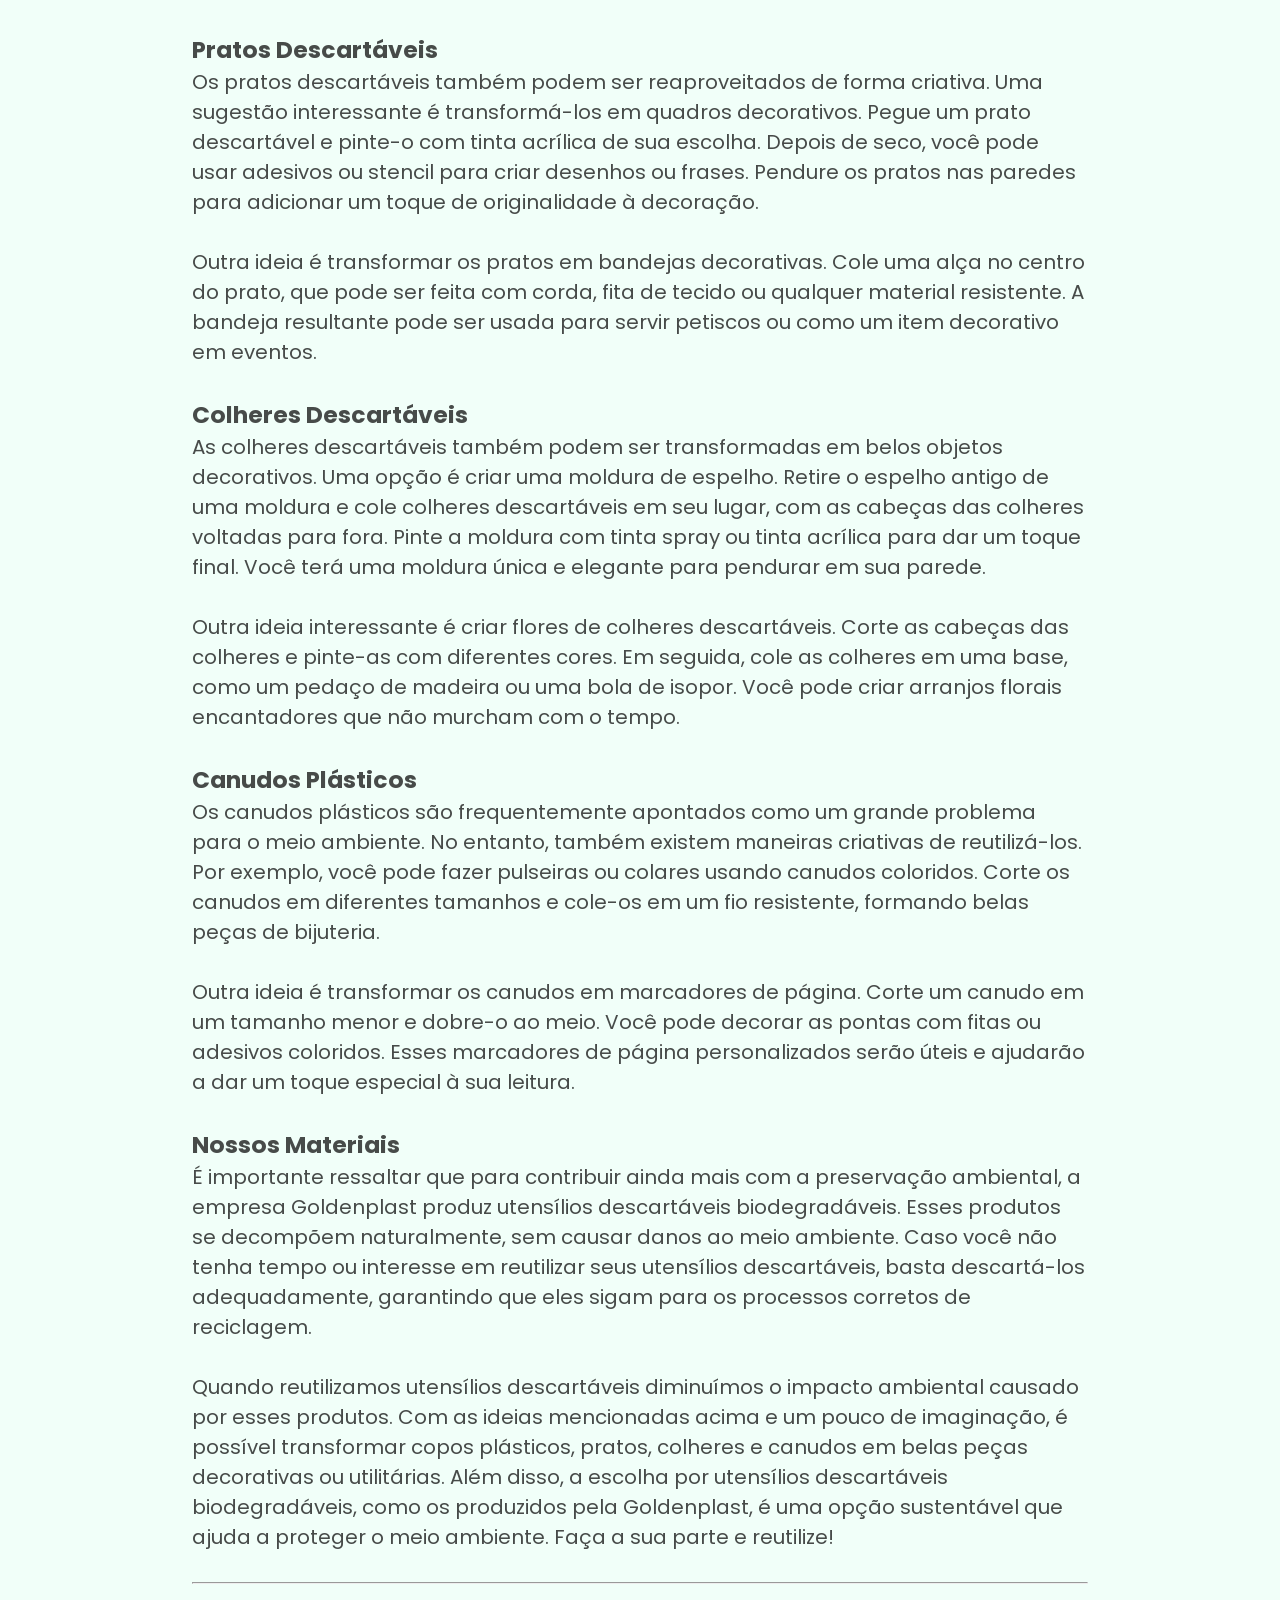
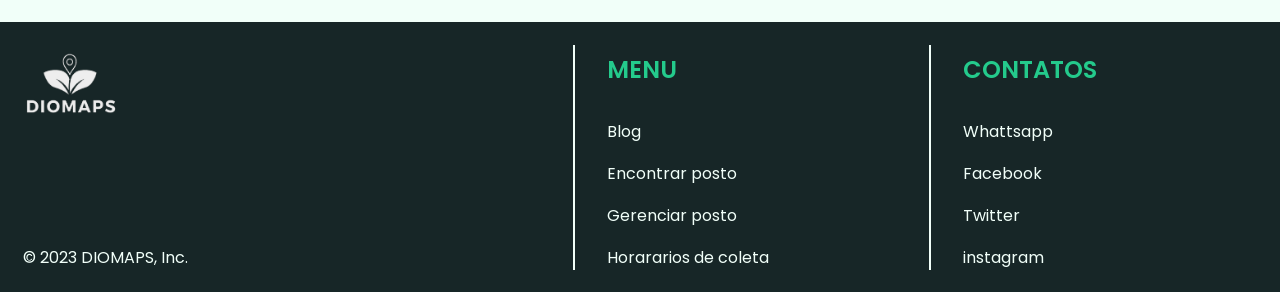
<file: html/blognoticia5.html>
<!DOCTYPE html>
<html lang="pt-br">
<head>
    <meta charset="UTF-8">
    <meta http-equiv="X-UA-Compatible" content="IE=edge">
    <meta name="viewport" content="width=device-width, initial-scale=1.0">
    <title>noticia</title>
    <link rel="shortcut icon" type="imagex/png" href="../imgs/logocomp.ico">
    <link rel="stylesheet" href="../css/styleblognoticia5.css">
    <script src="../js/menu.js"></script>
</head>
<body>

    <div class="gtranslate_wrapper"></div>       
    <script>window.gtranslateSettings = {"default_language":"pt","native_language_names":true,"detect_browser_language":true,"languages":["pt","en","es","ht","fr","zh-CN","de","ru","ar"],"wrapper_selector":".gtranslate_wrapper","switcher_horizontal_position":"right","alt_flags":{"pt":"brazil"}}</script>
    <script src="https://cdn.gtranslate.net/widgets/latest/float.js" defer></script>

    <div div vw class="enabled">
      <div vw-access-button class="active"></div>
      <div vw-plugin-wrapper></div>
      <div class="vw-plugin-top-wrapper"></div>
    </div>
    <script src="https://vlibras.gov.br/app/vlibras-plugin.js"></script>
    <script>
        new window.VLibras.Widget('https://vlibras.gov.br/app');
    </script>

    <div class="menu">
        <h1><a href="blog.html"> < DIOMAPS </a></h1>
        <nav>
            <div class="menu-icon" onclick="toggleMenu()">
                <img id="imgmenu" src="../imgs/menu.png">
            </div>
            <ul>
                <div class="close-icon" onclick="toggleMenu()">
                <img id="imgmenu" src="../imgs/close-branco.png"">
                </div>
                <li><a href="../index.html?#iniciio-cont">Inicio</a></li>
                <li><a href="../index.html?#func-cont">Serviços</a></li>
                <li><a href="../index.html?#rodape-cont">Contato</a></li>
                <li><a href="../php/login.php">Login</a></li>
            </ul>
    
        </nav>
     
    </div>

 </div>

 <div id="contnoticia">
    <div class="noticia-flex">
        <div class="propaganda">
            <br>
            <img src="../imgs/gifnoticia (1).gif" alt="">
        </div>
   
        <div class="titulo">
            <h1>Ideias Criativas para Reutilizar Utensílios Descartáveis</h1>
        </div>
   
        <div class="lide">
            <p>O descarte excessivo de utensílios descartáveis, como copos plásticos, pratos e colheres, é um problema ambiental significativo. No entanto, com um pouco de criatividade e imaginação, é possível encontrar novos usos para esses itens antes de descartá-los. Neste artigo, apresentaremos algumas ideias inovadoras para reutilizar utensílios descartáveis, ajudando a reduzir o impacto negativo no meio ambiente. 
            <br> </br>
            <b>Por Eliel Santos, Oeste de São Paulo</b> — Santana de Parnaíba
            <br>
            publicado: 28/11/2023 16:38.</p>
            <br>
            <hr>
        </div>
   
        <div class="etec">
            <div class="textoimg">
                <p>Imagem ilustrativa de reutilização</p>
            </div>
        </div>
   
        <div class="noticia">
            <p>
                <h2>Como Reutilizar Utensílios Descartáveis</h2>
                <br>
            <h3>Copos Plásticos</h3>
            Os copos plásticos são um dos principais vilões quando se trata de resíduos descartáveis. No entanto, em vez de simplesmente jogá-los fora, há várias maneiras criativas de reutilizá-los. Uma ideia é transformá-los em luminárias. Faça pequenos furos em torno do copo, criando padrões interessantes, e insira uma luz de LED dentro dele. O resultado será uma bela luminária que pode ser usada para decorar ambientes internos ou externos.<br> <br>
            Outra opção é transformar os copos em porta-canetas. Basta empilhá-los em uma base de sua preferência, como uma tampa de pote de vidro, e colar tudo com cola quente. Você terá um prático porta-canetas para o escritório ou para o quarto das crianças. <br> <br>
            <h3>Pratos Descartáveis</h3>
            Os pratos descartáveis também podem ser reaproveitados de forma criativa. Uma sugestão interessante é transformá-los em quadros decorativos. Pegue um prato descartável e pinte-o com tinta acrílica de sua escolha. Depois de seco, você pode usar adesivos ou stencil para criar desenhos ou frases. Pendure os pratos nas paredes para adicionar um toque de originalidade à decoração. <br> <br>
            Outra ideia é transformar os pratos em bandejas decorativas. Cole uma alça no centro do prato, que pode ser feita com corda, fita de tecido ou qualquer material resistente. A bandeja resultante pode ser usada para servir petiscos ou como um item decorativo em eventos. <br> <br>
            <h3>Colheres Descartáveis</h3>
            As colheres descartáveis também podem ser transformadas em belos objetos decorativos. Uma opção é criar uma moldura de espelho. Retire o espelho antigo de uma moldura e cole colheres descartáveis em seu lugar, com as cabeças das colheres voltadas para fora. Pinte a moldura com tinta spray ou tinta acrílica para dar um toque final. Você terá uma moldura única e elegante para pendurar em sua parede. <br> <br>
            Outra ideia interessante é criar flores de colheres descartáveis. Corte as cabeças das colheres e pinte-as com diferentes cores. Em seguida, cole as colheres em uma base, como um pedaço de madeira ou uma bola de isopor. Você pode criar arranjos florais encantadores que não murcham com o tempo. <br> <br>
            <h3>Canudos Plásticos</h3>
            Os canudos plásticos são frequentemente apontados como um grande problema para o meio ambiente. No entanto, também existem maneiras criativas de reutilizá-los. Por exemplo, você pode fazer pulseiras ou colares usando canudos coloridos. Corte os canudos em diferentes tamanhos e cole-os em um fio resistente, formando belas peças de bijuteria. <br> <br>
            Outra ideia é transformar os canudos em marcadores de página. Corte um canudo em um tamanho menor e dobre-o ao meio. Você pode decorar as pontas com fitas ou adesivos coloridos. Esses marcadores de página personalizados serão úteis e ajudarão a dar um toque especial à sua leitura. <br> <br>
            <h3>Nossos Materiais</h3>
            É importante ressaltar que para contribuir ainda mais com a preservação ambiental, a empresa Goldenplast produz utensílios descartáveis biodegradáveis. Esses produtos se decompõem naturalmente, sem causar danos ao meio ambiente. Caso você não tenha tempo ou interesse em reutilizar seus utensílios descartáveis, basta descartá-los adequadamente, garantindo que eles sigam para os processos corretos de reciclagem.<br> <br>
            Quando reutilizamos utensílios descartáveis diminuímos o impacto ambiental causado por esses produtos. Com as ideias mencionadas acima e um pouco de imaginação, é possível transformar copos plásticos, pratos, colheres e canudos em belas peças decorativas ou utilitárias. Além disso, a escolha por utensílios descartáveis biodegradáveis, como os produzidos pela Goldenplast, é uma opção sustentável que ajuda a proteger o meio ambiente. Faça a sua parte e reutilize! <br> <br>
                <hr>
                <br>
        </div>
    </div>
    <div id="rodape-cont">
        <div class="rodape-icon">
            <img src="../imgs/logobranca2.png" alt="">
            <p>© 2023 DIOMAPS, Inc.</p>
        </div>
        <ul class="rodape-menu">
            <li class="titulo">Menu</li>
            <li><a href="blog.html">Blog</a></li>
            <li><a href="../php/localizar.php">Encontrar posto</a></li>
            <li><a href="../php/login.php">Gerenciar posto</a></li>
            <li><a href="../pdf.pdf">Horararios de coleta</a></li>
        </ul>
        <ul class="rodape-contatos">
            <li class="titulo">Contatos</li>
            <li><a href="https://wa.me/5511994167405">Whattsapp</a></li>
            <li><a href="https://www.facebook.com/PrefeituraSantanadeParnaiba">Facebook</a></li>
            <li><a href="https://twitter.com/santana_parnaib">Twitter</a></li>
            <li><a href="https://www.instagram.com/prefeiturasantanadeparnaiba/?hl=en">instagram</a></li>
        </ul>
    </div>
 </div>
    
</body>
</html>
</file>
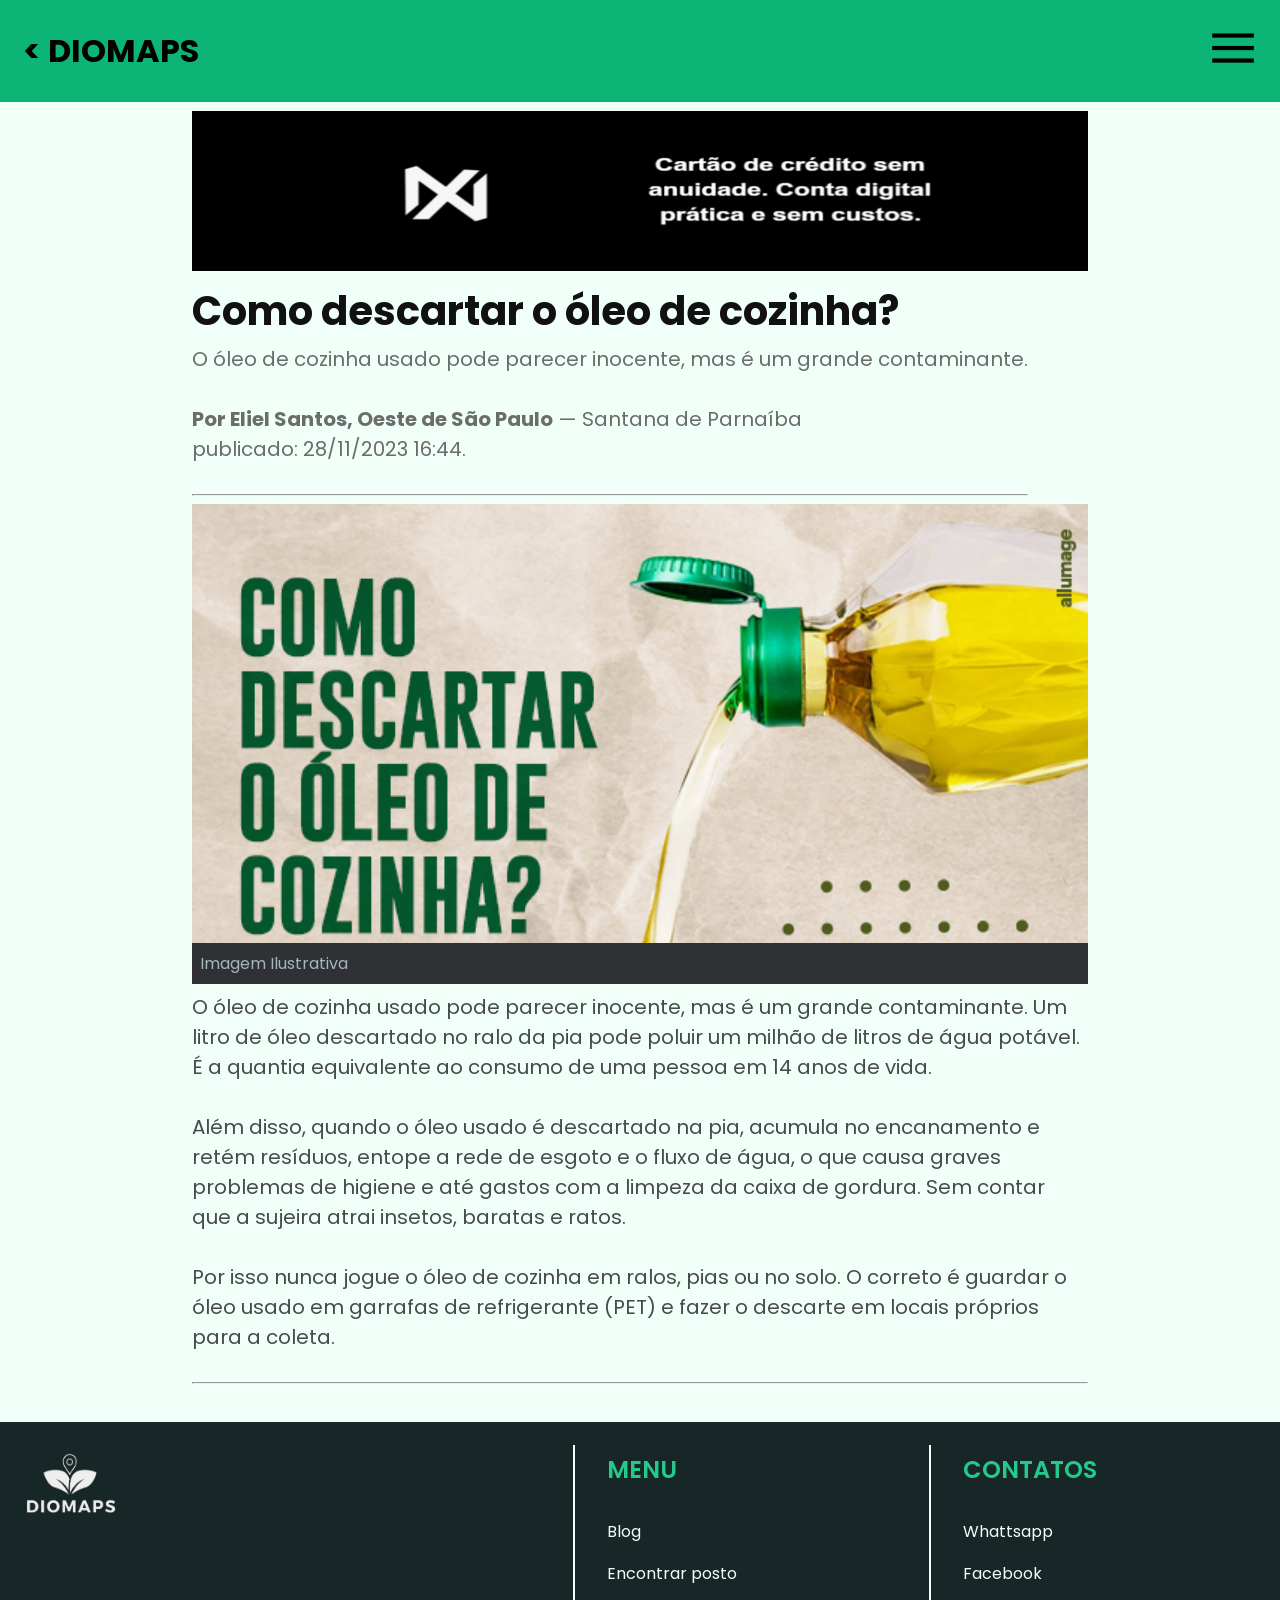
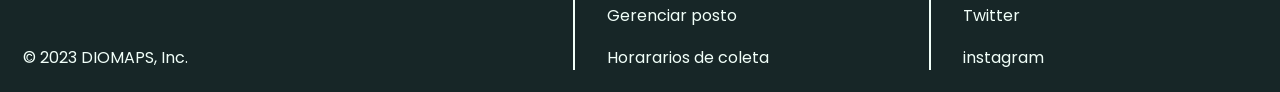
<file: html/blognoticia6.html>
<!DOCTYPE html>
<html lang="pt-br">
<head>
    <meta charset="UTF-8">
    <meta http-equiv="X-UA-Compatible" content="IE=edge">
    <meta name="viewport" content="width=device-width, initial-scale=1.0">
    <title>noticia</title>
    <link rel="shortcut icon" type="imagex/png" href="../imgs/logocomp.ico">
    <link rel="stylesheet" href="../css/styleblognoticia6.css">
    <script src="../js/menu.js"></script>
</head>
<body>

    <div class="gtranslate_wrapper"></div>       
        <script>window.gtranslateSettings = {"default_language":"pt","native_language_names":true,"detect_browser_language":true,"languages":["pt","en","es","ht","fr","zh-CN","de","ru","ar"],"wrapper_selector":".gtranslate_wrapper","switcher_horizontal_position":"right","alt_flags":{"pt":"brazil"}}</script>
        <script src="https://cdn.gtranslate.net/widgets/latest/float.js" defer></script>

        <div div vw class="enabled">
          <div vw-access-button class="active"></div>
          <div vw-plugin-wrapper></div>
          <div class="vw-plugin-top-wrapper"></div>
        </div>
        <script src="https://vlibras.gov.br/app/vlibras-plugin.js"></script>
        <script>
            new window.VLibras.Widget('https://vlibras.gov.br/app');
        </script>

    <div class="menu">
        <h1><a href="blog.html"> < DIOMAPS </a></h1>
        <nav>
            <div class="menu-icon" onclick="toggleMenu()">
                <img id="imgmenu" src="../imgs/menu.png">
            </div>
            <ul>
                <div class="close-icon" onclick="toggleMenu()">
                <img id="imgmenu" src="../imgs/close-branco.png"">
                </div>
                <li><a href="../index.html?#iniciio-cont">Inicio</a></li>
                <li><a href="../index.html?#func-cont">Serviços</a></li>
                <li><a href="../index.html?#rodape-cont">Contato</a></li>
                <li><a href="../php/login.php">Login</a></li>
            </ul>
    
        </nav>
     
    </div>

 </div>

 <div id="contnoticia">
    <div class="noticia-flex">
        <div class="propaganda">
            <br>
            <img src="../imgs/gifnoticia (1).gif" alt="">
        </div>
   
        <div class="titulo">
            <h1>Como descartar o óleo de cozinha?</h1>
        </div>
   
        <div class="lide">
            <p>O óleo de cozinha usado pode parecer inocente, mas é um grande contaminante. 
            <br> </br>
            <b>Por Eliel Santos, Oeste de São Paulo</b> — Santana de Parnaíba
            <br>
            publicado: 28/11/2023 16:44.</p>
            <br>
            <hr>
        </div>
   
        <div class="etec">
            <div class="textoimg">
                <p>Imagem Ilustrativa</p>
            </div>
        </div>
   
        <div class="noticia">
            <p>
            O óleo de cozinha usado pode parecer inocente, mas é um grande contaminante. Um litro de óleo descartado no ralo da pia pode poluir um milhão de litros de água potável. É a quantia equivalente ao consumo de uma pessoa em 14 anos de vida.<br> <br>
            Além disso, quando o óleo usado é descartado na pia, acumula no encanamento e retém resíduos, entope a rede de esgoto e o fluxo de água, o que causa graves problemas de higiene e até gastos com a limpeza da caixa de gordura. Sem contar que a sujeira atrai insetos, baratas e ratos. <br> <br>
            Por isso nunca jogue o óleo de cozinha em ralos, pias ou no solo. O correto é guardar o óleo usado em garrafas de refrigerante (PET) e fazer o descarte em locais próprios para a coleta. <br> <br>
                <hr>
                <br>
        </div>
    </div>

    <div id="rodape-cont">
        <div class="rodape-icon">
            <img src="../imgs/logobranca2.png" alt="">
            <p>© 2023 DIOMAPS, Inc.</p>
        </div>
        <ul class="rodape-menu">
            <li class="titulo">Menu</li>
            <li><a href="blog.html">Blog</a></li>
            <li><a href="../php/localizar.php">Encontrar posto</a></li>
            <li><a href="../php/login.php">Gerenciar posto</a></li>
            <li><a href="../pdf.pdf">Horararios de coleta</a></li>
        </ul>
        <ul class="rodape-contatos">
            <li class="titulo">Contatos</li>
            <li><a href="https://wa.me/5511994167405">Whattsapp</a></li>
            <li><a href="https://www.facebook.com/PrefeituraSantanadeParnaiba">Facebook</a></li>
            <li><a href="https://twitter.com/santana_parnaib">Twitter</a></li>
            <li><a href="https://www.instagram.com/prefeiturasantanadeparnaiba/?hl=en">instagram</a></li>
        </ul>
    </div>
 </div>
    
</body>
</html>
</file>
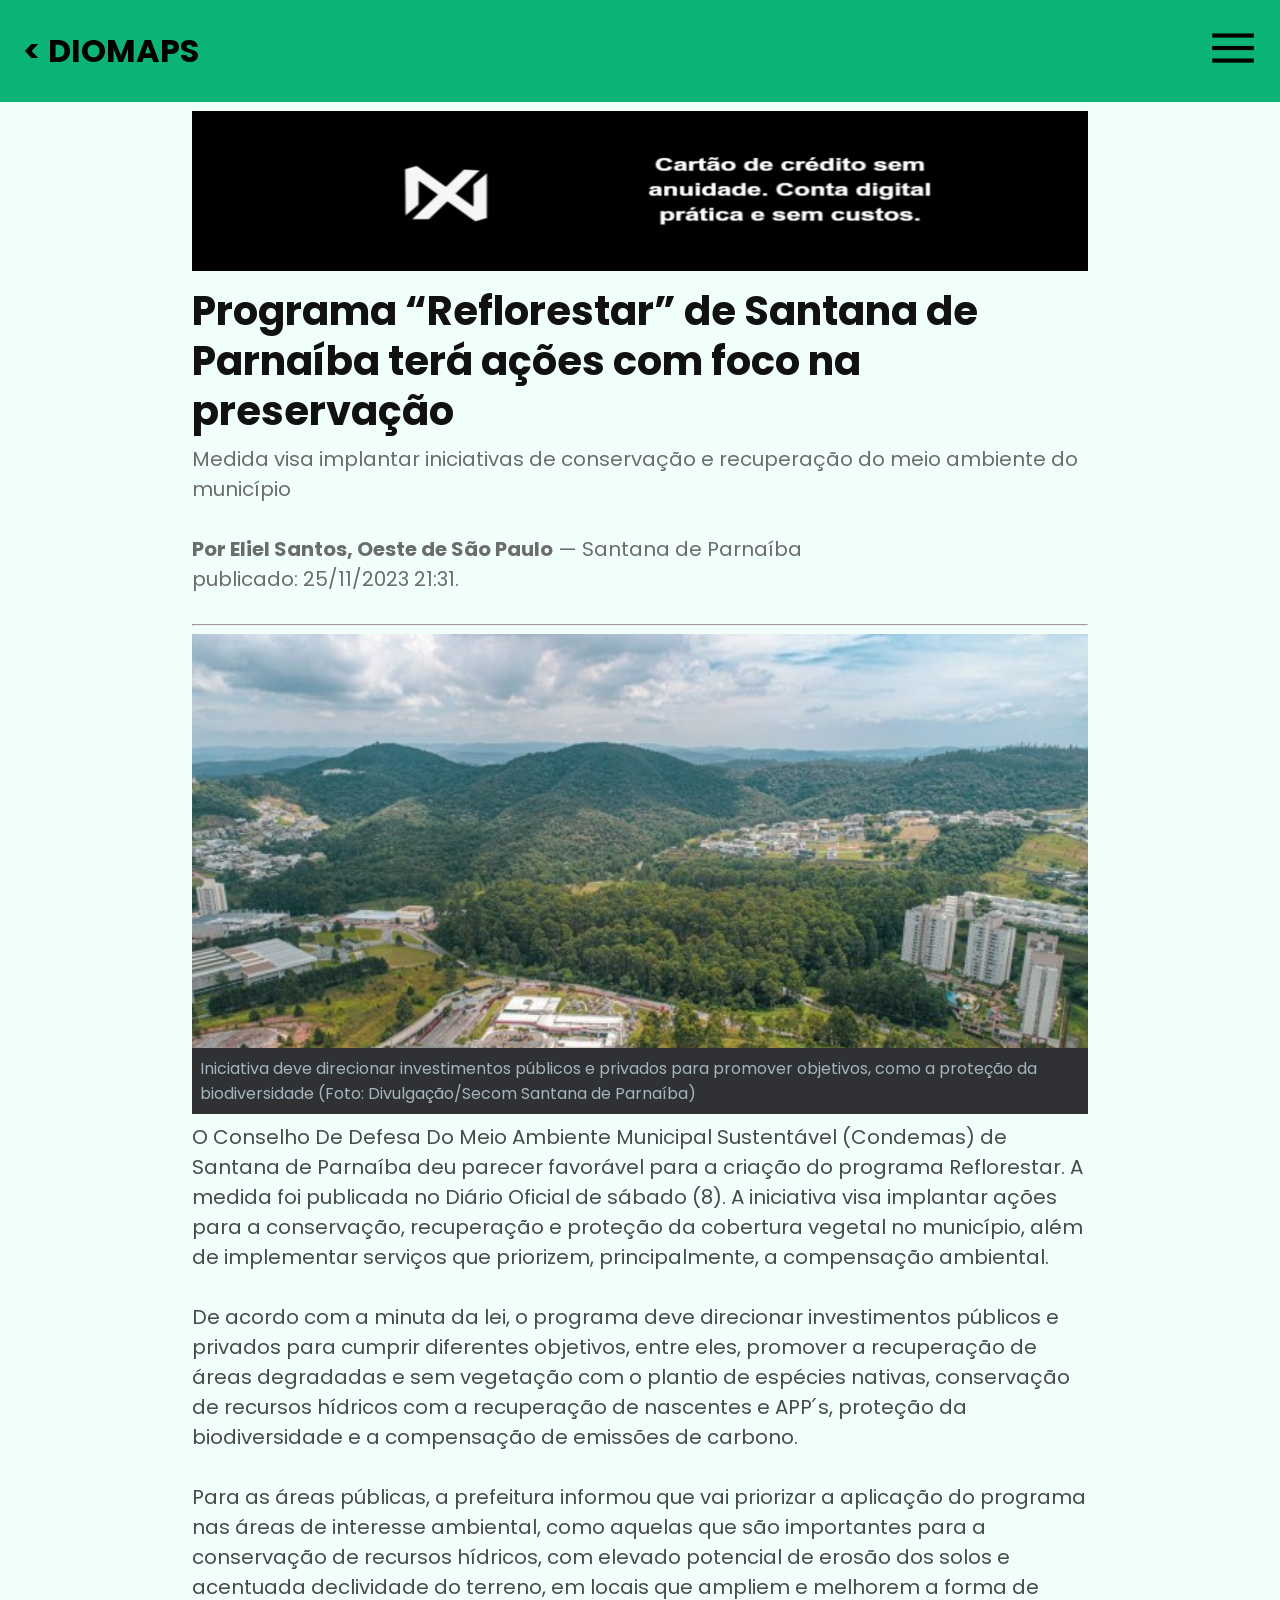
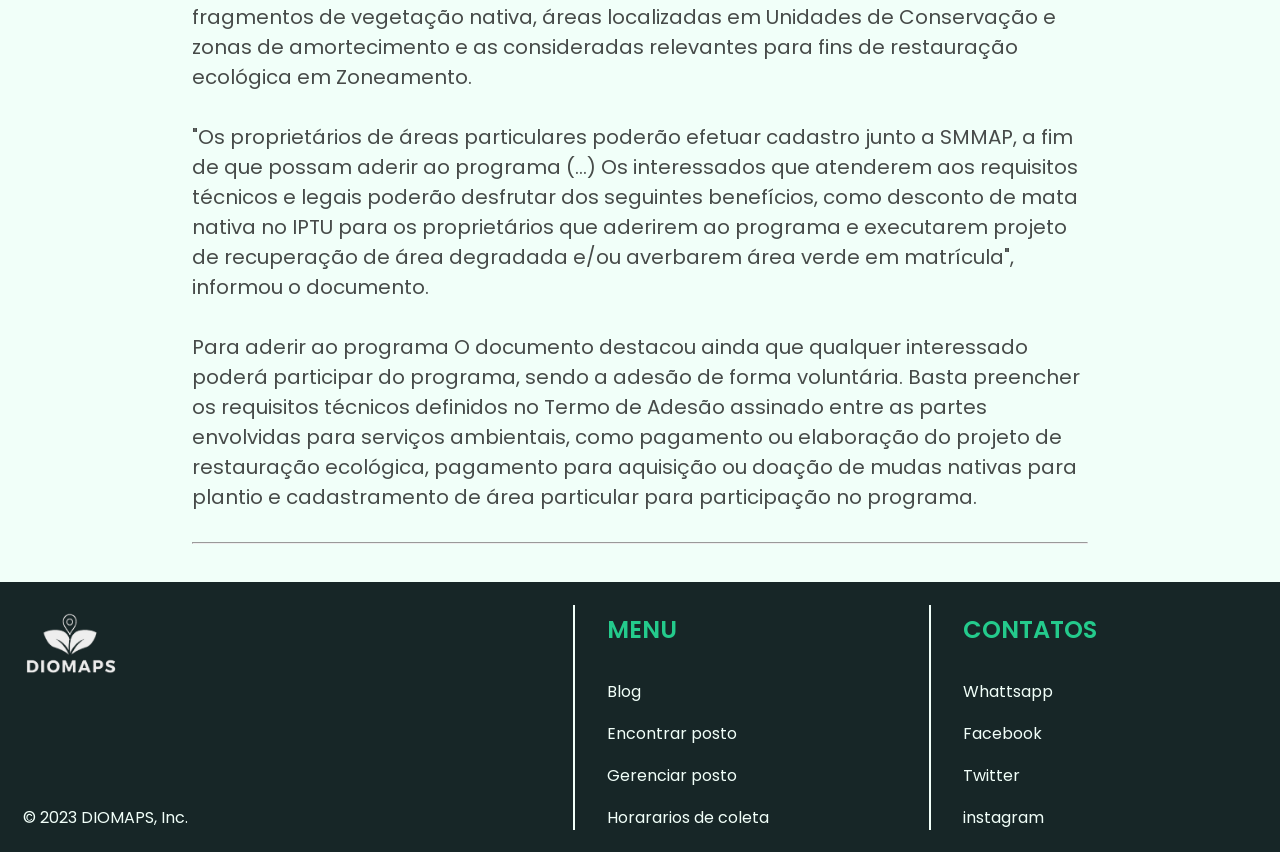
<file: html/noticia1.html>
<!DOCTYPE html>
<html lang="pt-br">
<head>
    <meta charset="UTF-8">
    <meta http-equiv="X-UA-Compatible" content="IE=edge">
    <meta name="viewport" content="width=device-width, initial-scale=1.0">
    <title>noticia</title>
    <link rel="shortcut icon" type="imagex/png" href="../imgs/logocomp.ico">
    <link rel="stylesheet" href="../css/stylenoticia.css">
    <script src="../js/menu.js"></script>
</head>
<body>

    <div class="gtranslate_wrapper"></div>       
    <script>window.gtranslateSettings = {"default_language":"pt","native_language_names":true,"detect_browser_language":true,"languages":["pt","en","es","ht","fr","zh-CN","de","ru","ar"],"wrapper_selector":".gtranslate_wrapper","switcher_horizontal_position":"right","alt_flags":{"pt":"brazil"}}</script>
    <script src="https://cdn.gtranslate.net/widgets/latest/float.js" defer></script>

    <div div vw class="enabled">
      <div vw-access-button class="active"></div>
      <div vw-plugin-wrapper></div>
      <div class="vw-plugin-top-wrapper"></div>
    </div>
    <script src="https://vlibras.gov.br/app/vlibras-plugin.js"></script>
    <script>
        new window.VLibras.Widget('https://vlibras.gov.br/app');
    </script>

    <div class="menu">
        <h1><a href="../index.html"> < DIOMAPS </a></h1>
        <nav>
            <div class="menu-icon" onclick="toggleMenu()">
                <img id="imgmenu" src="../imgs/menu.png">
            </div>
            <ul>
                <div class="close-icon" onclick="toggleMenu()">
                <img id="imgmenu" src="../imgs/close-branco.png"">
                </div>
                <li><a href="../index.html?#iniciio-cont">Inicio</a></li>
                <li><a href="../index.html?#func-cont">Serviços</a></li>
                <li><a href="../index.html?#rodape-cont">Contato</a></li>
                <li><a href="../php/login.php">Login</a></li>
            </ul>
    
        </nav>
     
    </div>

 </div>

 <div id="contnoticia">
    <div class="noticia-flex">
        <div class="propaganda">
            <br>
            <img src="../imgs/gifnoticia (1).gif" alt="">
        </div>
   
        <div class="titulo">
            <h1>Programa “Reflorestar” de Santana de Parnaíba terá ações com foco na preservação</h1>
        </div>
   
        <div class="lide">
            <p>Medida visa implantar iniciativas de conservação e recuperação do meio ambiente do município 
            <br> </br>
            <b>Por Eliel Santos, Oeste de São Paulo</b> — Santana de Parnaíba
            <br>
            publicado: 25/11/2023 21:31.</p>
            <br>
            <hr>
        </div>
   
        <div class="etec">
            <div class="textoimg">
                <p>Iniciativa deve direcionar investimentos públicos e privados para promover objetivos, como a proteção da biodiversidade (Foto: Divulgação/Secom Santana de Parnaíba)</p>
            </div>
        </div>
   
        <div class="noticia">
            <p>
            O Conselho De Defesa Do Meio Ambiente Municipal Sustentável (Condemas) de Santana de Parnaíba deu parecer favorável para a criação do programa Reflorestar. A medida foi publicada no Diário Oficial de sábado (8). A iniciativa visa implantar ações para a conservação, recuperação e proteção da cobertura vegetal no município, além de implementar serviços que priorizem, principalmente, a compensação ambiental. <br> <br>
            De acordo com a minuta da lei, o programa deve direcionar investimentos públicos e privados para cumprir diferentes objetivos, entre eles, promover a recuperação de áreas degradadas e sem vegetação com o plantio de espécies nativas, conservação de recursos hídricos com a recuperação de nascentes e APP ́s, proteção da biodiversidade e a compensação de emissões de carbono. <br> <br>
            Para as áreas públicas, a prefeitura informou que vai priorizar a aplicação do programa nas áreas de interesse ambiental, como aquelas que são importantes para a conservação de recursos hídricos, com elevado potencial de erosão dos solos e acentuada declividade do terreno, em locais que ampliem e melhorem a forma de fragmentos de vegetação nativa, áreas localizadas em Unidades de Conservação e zonas de amortecimento e as consideradas relevantes para fins de restauração ecológica em Zoneamento. <br> <br>
            "Os proprietários de áreas particulares poderão efetuar cadastro junto a SMMAP, a fim de que possam aderir ao programa (...) Os interessados que atenderem aos requisitos técnicos e legais poderão desfrutar dos seguintes benefícios, como desconto de mata nativa no IPTU para os proprietários que aderirem ao programa e executarem projeto de recuperação de área degradada e/ou averbarem área verde em matrícula", informou o documento. <br> <br>
            Para aderir ao programa
O documento destacou ainda que qualquer interessado poderá participar do programa, sendo a adesão de forma voluntária. Basta preencher os requisitos técnicos definidos no Termo de Adesão assinado entre as partes envolvidas para serviços ambientais, como pagamento ou elaboração do projeto de restauração ecológica, pagamento para aquisição ou doação de mudas nativas para plantio e cadastramento de área particular para participação no programa. <br> <br>
                <hr>
                <br>
        </div>
    </div>

    <div id="rodape-cont">
        <div class="rodape-icon">
            <img src="../imgs/logobranca2.png" alt="">
            <p>© 2023 DIOMAPS, Inc.</p>
        </div>
        <ul class="rodape-menu">
            <li class="titulo">Menu</li>
            <li><a href="blog.html">Blog</a></li>
            <li><a href="../php/localizar.php">Encontrar posto</a></li>
            <li><a href="../php/login.php">Gerenciar posto</a></li>
            <li><a href="../pdf.pdf">Horararios de coleta</a></li>
        </ul>
        <ul class="rodape-contatos">
            <li class="titulo">Contatos</li>
            <li><a href="https://wa.me/5511994167405">Whattsapp</a></li>
            <li><a href="https://www.facebook.com/PrefeituraSantanadeParnaiba">Facebook</a></li>
            <li><a href="https://twitter.com/santana_parnaib">Twitter</a></li>
            <li><a href="https://www.instagram.com/prefeiturasantanadeparnaiba/?hl=en">instagram</a></li>
        </ul>
    </div>
 </div>
    
</body>
</html>
</file>
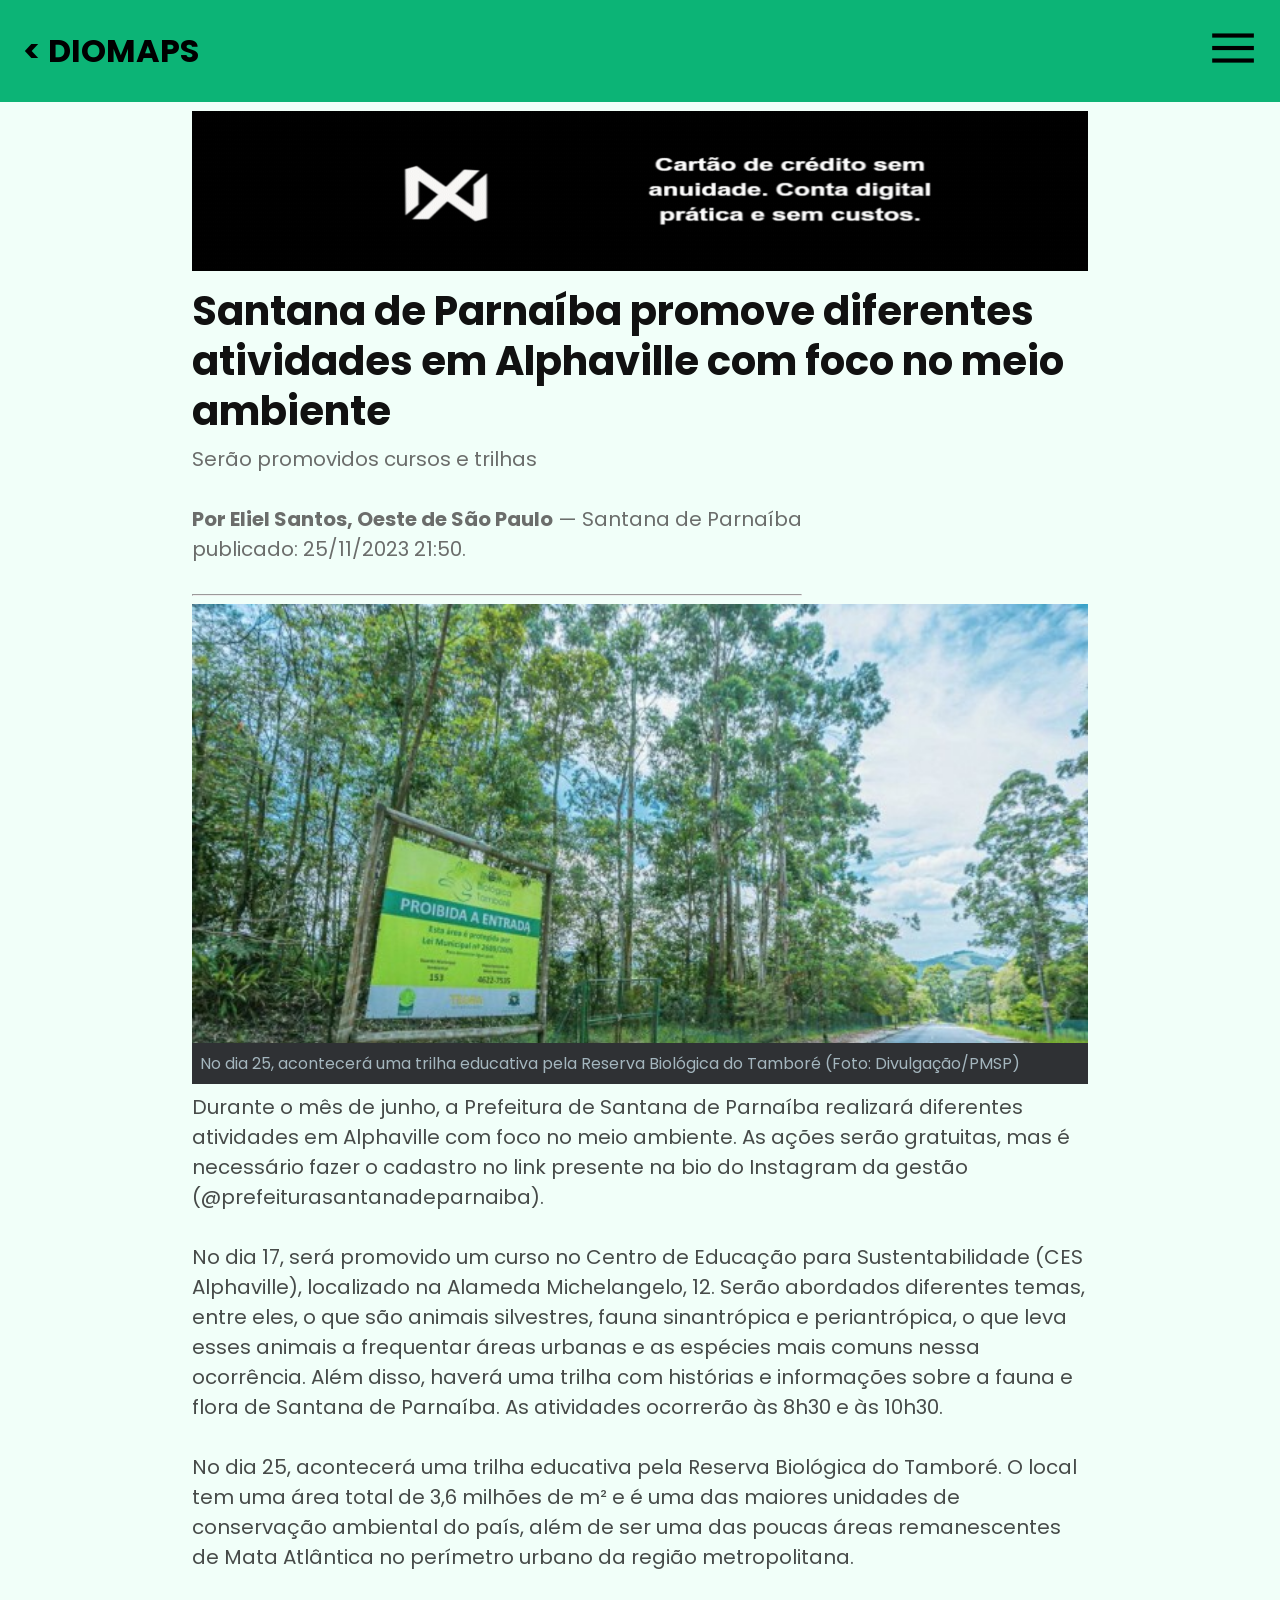
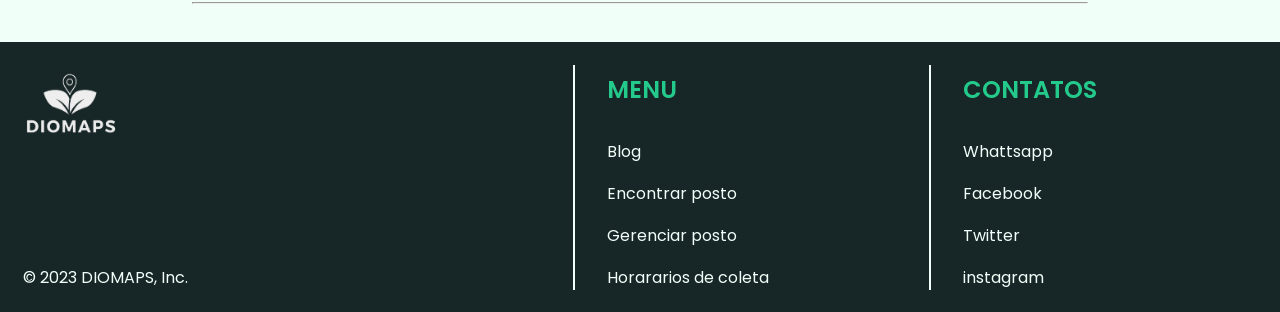
<file: html/noticia2.html>
<!DOCTYPE html>
<html lang="pt-br">
<head>
    <meta charset="UTF-8">
    <meta http-equiv="X-UA-Compatible" content="IE=edge">
    <meta name="viewport" content="width=device-width, initial-scale=1.0">
    <title>noticia</title>
    <link rel="shortcut icon" type="imagex/png" href="../imgs/logocomp.ico">
    <link rel="stylesheet" href="../css/stylenoticia2.css">
    <script src="../js/menu.js"></script>
</head>
<body>

    <div class="gtranslate_wrapper"></div>       
    <script>window.gtranslateSettings = {"default_language":"pt","native_language_names":true,"detect_browser_language":true,"languages":["pt","en","es","ht","fr","zh-CN","de","ru","ar"],"wrapper_selector":".gtranslate_wrapper","switcher_horizontal_position":"right","alt_flags":{"pt":"brazil"}}</script>
    <script src="https://cdn.gtranslate.net/widgets/latest/float.js" defer></script>

    <div div vw class="enabled">
      <div vw-access-button class="active"></div>
      <div vw-plugin-wrapper></div>
      <div class="vw-plugin-top-wrapper"></div>
    </div>
    <script src="https://vlibras.gov.br/app/vlibras-plugin.js"></script>
    <script>
        new window.VLibras.Widget('https://vlibras.gov.br/app');
    </script>

    <div class="menu">
        <h1><a href="../index.html"> < DIOMAPS </a></h1>
        <nav>
            <div class="menu-icon" onclick="toggleMenu()">
                <img id="imgmenu" src="../imgs/menu.png">
            </div>
            <ul>
                <div class="close-icon" onclick="toggleMenu()">
                <img id="imgmenu" src="../imgs/close-branco.png"">
                </div>
                <li><a href="../index.html?#iniciio-cont">Inicio</a></li>
                <li><a href="../index.html?#func-cont">Serviços</a></li>
                <li><a href="../index.html?#rodape-cont">Contato</a></li>
                <li><a href="../php/login.php">Login</a></li>
            </ul>
    
        </nav>
     
    </div>

 </div>

 <div id="contnoticia">
    <div class="noticia-flex">
        <div class="propaganda">
            <br>
            <img src="../imgs/gifnoticia (1).gif" alt="">
        </div>
   
        <div class="titulo">
            <h1>Santana de Parnaíba promove diferentes atividades em Alphaville com foco no meio ambiente</h1>
        </div>
   
        <div class="lide">
            <p>Serão promovidos cursos e trilhas 
            <br> </br>
            <b>Por Eliel Santos, Oeste de São Paulo</b> — Santana de Parnaíba
            <br>
            publicado: 25/11/2023 21:50.</p>
            <br>
            <hr>
        </div>
   
        <div class="etec">
            <div class="textoimg">
                <p>No dia 25, acontecerá uma trilha educativa pela Reserva Biológica do Tamboré (Foto: Divulgação/PMSP)</p>
            </div>
        </div>
   
        <div class="noticia">
            <p>
            Durante o mês de junho, a Prefeitura de Santana de Parnaíba realizará diferentes atividades em Alphaville com foco no meio ambiente. As ações serão gratuitas, mas é necessário fazer o cadastro no link presente na bio do Instagram da gestão (@prefeiturasantanadeparnaiba). <br> <br>
            No dia 17, será promovido um curso no Centro de Educação para Sustentabilidade (CES Alphaville), localizado na Alameda Michelangelo, 12. Serão abordados diferentes temas, entre eles, o que são animais silvestres, fauna sinantrópica e periantrópica, o que leva esses animais a frequentar áreas urbanas e as espécies mais comuns nessa ocorrência. Além disso, haverá uma trilha com histórias e informações sobre a fauna e flora de Santana de Parnaíba. As atividades ocorrerão às 8h30 e às 10h30.<br> <br>
            No dia 25, acontecerá uma trilha educativa pela Reserva Biológica do Tamboré. O local tem uma área total de 3,6 milhões de m² e é uma das maiores unidades de conservação ambiental do país, além de ser uma das poucas áreas remanescentes de Mata Atlântica no perímetro urbano da região metropolitana. <br> <br>
                <hr>
                <br>
        </div>
    </div>

    <div id="rodape-cont">
        <div class="rodape-icon">
            <img src="../imgs/logobranca2.png" alt="">
            <p>© 2023 DIOMAPS, Inc.</p>
        </div>
        <ul class="rodape-menu">
            <li class="titulo">Menu</li>
            <li><a href="blog.html">Blog</a></li>
            <li><a href="../php/localizar.php">Encontrar posto</a></li>
            <li><a href="../php/login.php">Gerenciar posto</a></li>
            <li><a href="../pdf.pdf">Horararios de coleta</a></li>
        </ul>
        <ul class="rodape-contatos">
            <li class="titulo">Contatos</li>
            <li><a href="https://wa.me/5511994167405">Whattsapp</a></li>
            <li><a href="https://www.facebook.com/PrefeituraSantanadeParnaiba">Facebook</a></li>
            <li><a href="https://twitter.com/santana_parnaib">Twitter</a></li>
            <li><a href="https://www.instagram.com/prefeiturasantanadeparnaiba/?hl=en">instagram</a></li>
        </ul>
    </div>
 </div>
    
</body>
</html>
</file>
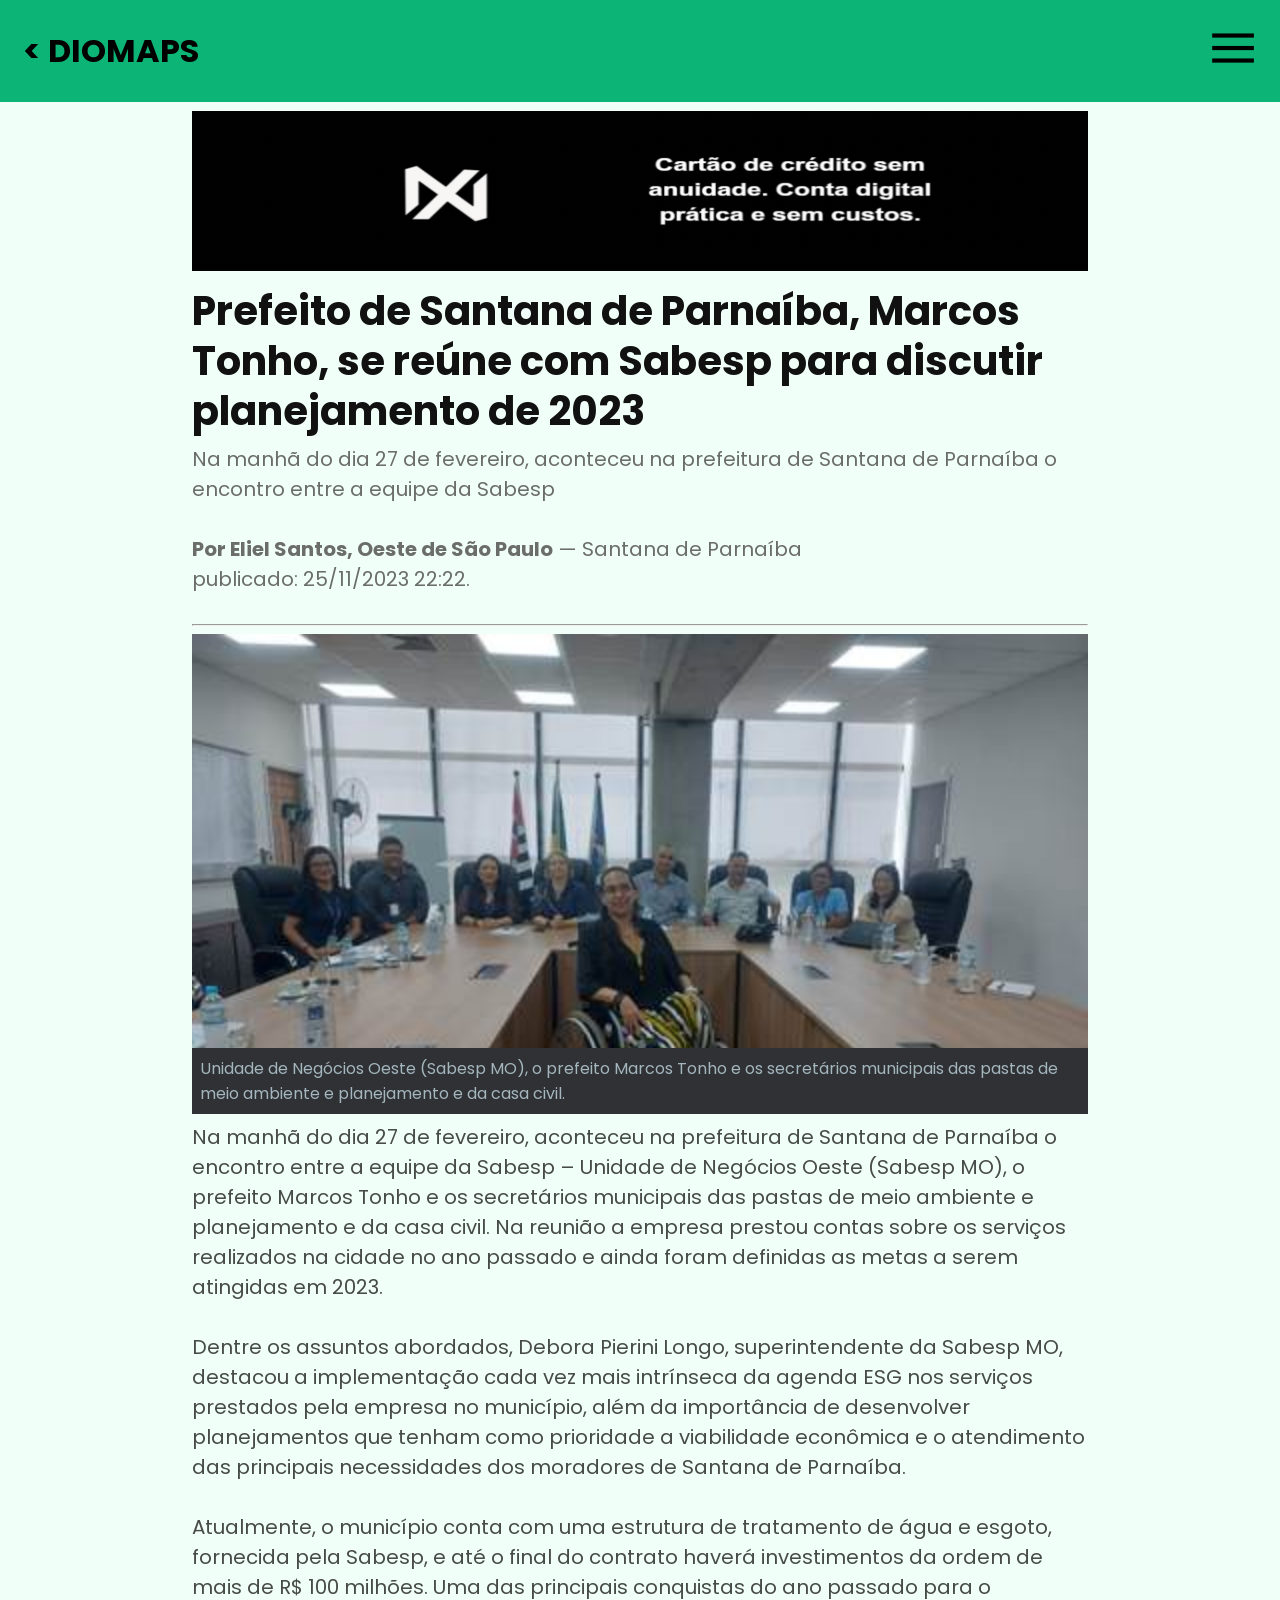
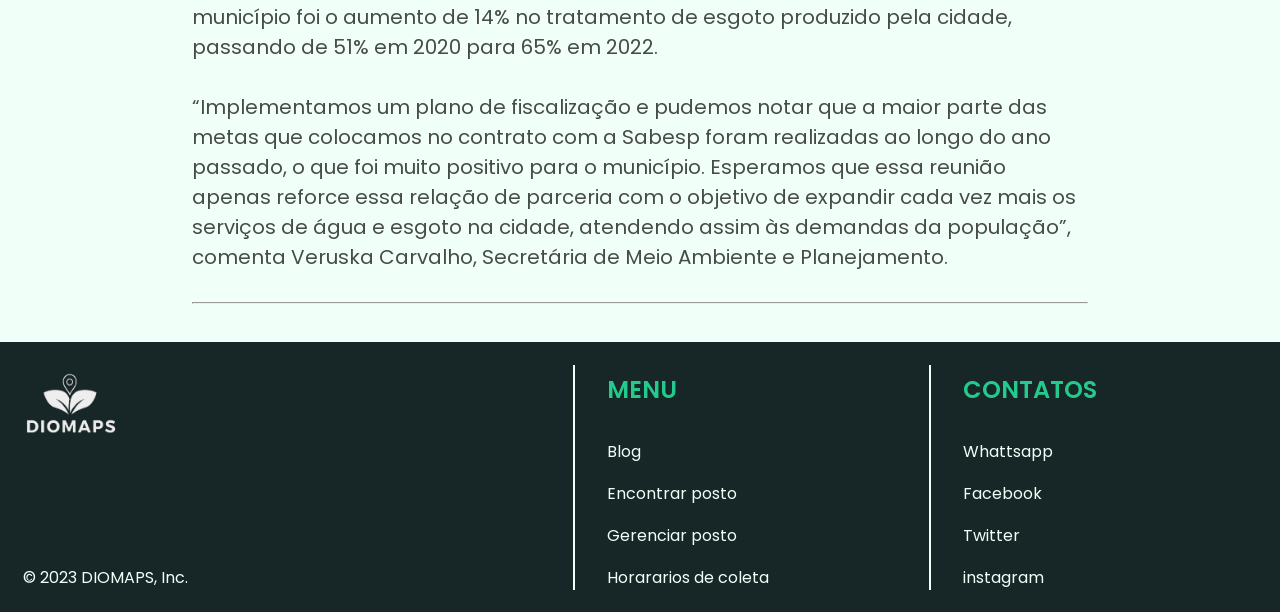
<file: html/noticia3.html>
<!DOCTYPE html>
<html lang="pt-br">
<head>
    <meta charset="UTF-8">
    <meta http-equiv="X-UA-Compatible" content="IE=edge">
    <meta name="viewport" content="width=device-width, initial-scale=1.0">
    <title>noticia</title>
    <link rel="shortcut icon" type="imagex/png" href="../imgs/logocomp.ico">
    <link rel="stylesheet" href="../css/stylenoticia3.css">
    <script src="../js/menu.js"></script>
</head>
<body>

    <div class="gtranslate_wrapper"></div>       
    <script>window.gtranslateSettings = {"default_language":"pt","native_language_names":true,"detect_browser_language":true,"languages":["pt","en","es","ht","fr","zh-CN","de","ru","ar"],"wrapper_selector":".gtranslate_wrapper","switcher_horizontal_position":"right","alt_flags":{"pt":"brazil"}}</script>
    <script src="https://cdn.gtranslate.net/widgets/latest/float.js" defer></script>

    <div div vw class="enabled">
      <div vw-access-button class="active"></div>
      <div vw-plugin-wrapper></div>
      <div class="vw-plugin-top-wrapper"></div>
    </div>
    <script src="https://vlibras.gov.br/app/vlibras-plugin.js"></script>
    <script>
        new window.VLibras.Widget('https://vlibras.gov.br/app');
    </script>

    <div class="menu">
        <h1><a href="../index.html"> < DIOMAPS </a></h1>
        <nav>
            <div class="menu-icon" onclick="toggleMenu()">
                <img id="imgmenu" src="../imgs/menu.png">
            </div>
            <ul>
                <div class="close-icon" onclick="toggleMenu()">
                <img id="imgmenu" src="../imgs/close-branco.png"">
                </div>
                <li><a href="../index.html?#iniciio-cont">Inicio</a></li>
                <li><a href="../index.html?#func-cont">Serviços</a></li>
                <li><a href="../index.html?#rodape-cont">Contato</a></li>
                <li><a href="../php/login.php">Login</a></li>
            </ul>
    
        </nav>
     
    </div>

 </div>

 <div id="contnoticia">
    <div class="noticia-flex">
        <div class="propaganda">
            <br>
            <img src="../imgs/gifnoticia (1).gif" alt="">
        </div>
   
        <div class="titulo">
            <h1>Prefeito de Santana de Parnaíba, Marcos Tonho, se reúne com Sabesp para discutir planejamento de 2023</h1>
        </div>
   
        <div class="lide">
            <p>Na manhã do dia 27 de fevereiro, aconteceu na prefeitura de Santana de Parnaíba o encontro entre a equipe da Sabesp
            <br> </br>
            <b>Por Eliel Santos, Oeste de São Paulo</b> — Santana de Parnaíba
            <br>
            publicado: 25/11/2023 22:22.</p>
            <br>
            <hr>
        </div>
   
        <div class="etec">
            <div class="textoimg">
                <p>Unidade de Negócios Oeste (Sabesp MO), o prefeito Marcos Tonho e os secretários municipais das pastas de meio ambiente e planejamento e da casa civil.</p>
            </div>
        </div>
   
        <div class="noticia">
            <p>
            Na manhã do dia 27 de fevereiro, aconteceu na prefeitura de Santana de Parnaíba o encontro entre a equipe da Sabesp – Unidade de Negócios Oeste (Sabesp MO), o prefeito Marcos Tonho e os secretários municipais das pastas de meio ambiente e planejamento e da casa civil. Na reunião a empresa prestou contas sobre os serviços realizados na cidade no ano passado e ainda foram definidas as metas a serem atingidas em 2023.<br> <br>
            Dentre os assuntos abordados, Debora Pierini Longo, superintendente da Sabesp MO, destacou a implementação cada vez mais intrínseca da agenda ESG nos serviços prestados pela empresa no município, além da importância de desenvolver planejamentos que tenham como prioridade a viabilidade econômica e o atendimento das principais necessidades dos moradores de Santana de Parnaíba.<br> <br>
            Atualmente, o município conta com uma estrutura de tratamento de água e esgoto, fornecida pela Sabesp, e até o final do contrato haverá investimentos da ordem de mais de R$ 100 milhões. Uma das principais conquistas do ano passado para o município foi o aumento de 14% no tratamento de esgoto produzido pela cidade, passando de 51% em 2020 para 65% em 2022. <br> <br>
            “Implementamos um plano de fiscalização e pudemos notar que a maior parte das metas que colocamos no contrato com a Sabesp foram realizadas ao longo do ano passado, o que foi muito positivo para o município. Esperamos que essa reunião apenas reforce essa relação de parceria com o objetivo de expandir cada vez mais os serviços de água e esgoto na cidade, atendendo assim às demandas da população”, comenta Veruska Carvalho, Secretária de Meio Ambiente e Planejamento. <br> <br>
                <hr>
                <br>
        </div>
    </div>

    <div id="rodape-cont">
        <div class="rodape-icon">
            <img src="../imgs/logobranca2.png" alt="">
            <p>© 2023 DIOMAPS, Inc.</p>
        </div>
        <ul class="rodape-menu">
            <li class="titulo">Menu</li>
            <li><a href="blog.html">Blog</a></li>
            <li><a href="../php/localizar.php">Encontrar posto</a></li>
            <li><a href="../php/login.php">Gerenciar posto</a></li>
            <li><a href="../pdf.pdf">Horararios de coleta</a></li>
        </ul>
        <ul class="rodape-contatos">
            <li class="titulo">Contatos</li>
            <li><a href="https://wa.me/5511994167405">Whattsapp</a></li>
            <li><a href="https://www.facebook.com/PrefeituraSantanadeParnaiba">Facebook</a></li>
            <li><a href="https://twitter.com/santana_parnaib">Twitter</a></li>
            <li><a href="https://www.instagram.com/prefeiturasantanadeparnaiba/?hl=en">instagram</a></li>
        </ul>
    </div>
 </div>
    
</body>
</html>
</file>
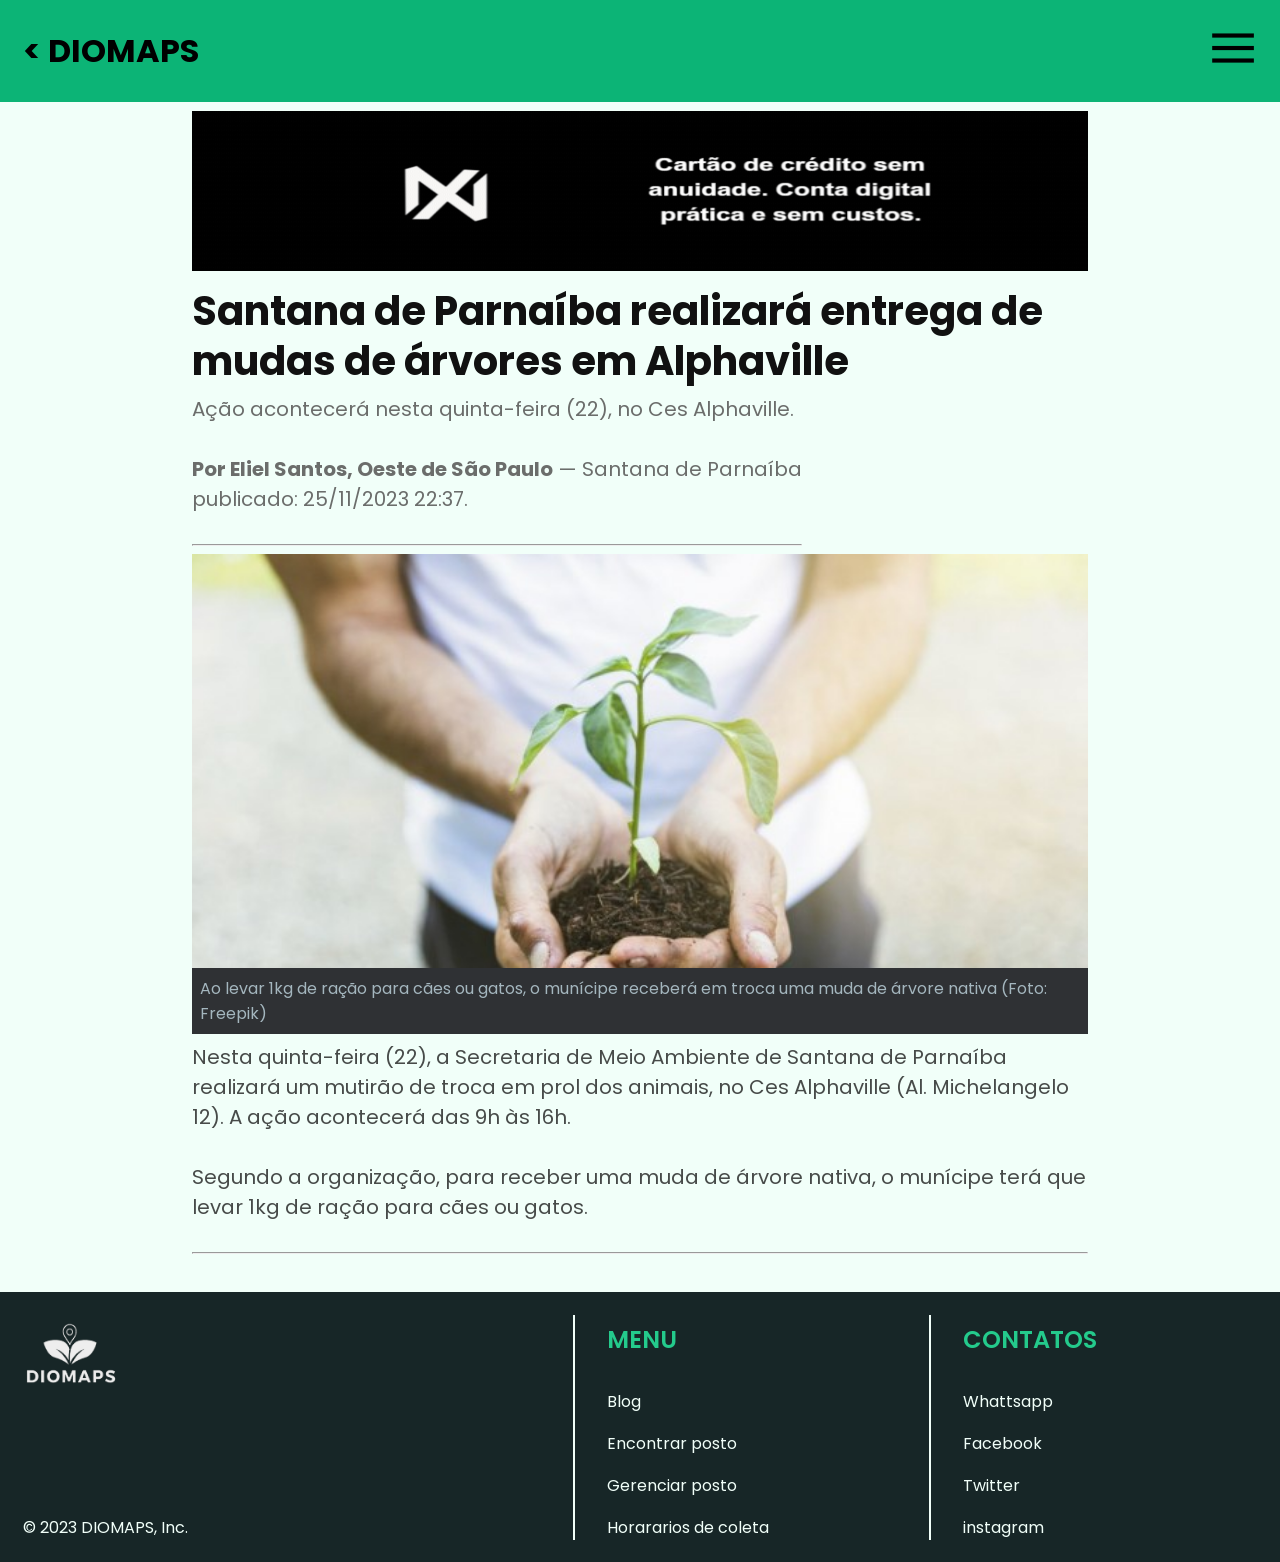
<file: html/noticia4.html>
<!DOCTYPE html>
<html lang="pt-br">
<head>
    <meta charset="UTF-8">
    <meta http-equiv="X-UA-Compatible" content="IE=edge">
    <meta name="viewport" content="width=device-width, initial-scale=1.0">
    <title>noticia</title>
    <link rel="shortcut icon" type="imagex/png" href="../imgs/logocomp.ico">
    <link rel="stylesheet" href="../css/stylenoticia4.css">
    <script src="../js/menu.js"></script>
</head>
<body>

    <div class="gtranslate_wrapper"></div>       
    <script>window.gtranslateSettings = {"default_language":"pt","native_language_names":true,"detect_browser_language":true,"languages":["pt","en","es","ht","fr","zh-CN","de","ru","ar"],"wrapper_selector":".gtranslate_wrapper","switcher_horizontal_position":"right","alt_flags":{"pt":"brazil"}}</script>
    <script src="https://cdn.gtranslate.net/widgets/latest/float.js" defer></script>

    <div div vw class="enabled">
      <div vw-access-button class="active"></div>
      <div vw-plugin-wrapper></div>
      <div class="vw-plugin-top-wrapper"></div>
    </div>
    <script src="https://vlibras.gov.br/app/vlibras-plugin.js"></script>
    <script>
        new window.VLibras.Widget('https://vlibras.gov.br/app');
    </script>

    <div class="menu">
        <h1><a href="../index.html"> < DIOMAPS </a></h1>
        <nav>
            <div class="menu-icon" onclick="toggleMenu()">
                <img id="imgmenu" src="../imgs/menu.png">
            </div>
            <ul>
                <div class="close-icon" onclick="toggleMenu()">
                <img id="imgmenu" src="../imgs/close-branco.png"">
                </div>
                <li><a href="../index.html?#iniciio-cont">Inicio</a></li>
                <li><a href="../index.html?#func-cont">Serviços</a></li>
                <li><a href="../index.html?#rodape-cont">Contato</a></li>
                <li><a href="../php/login.php">Login</a></li>
            </ul>
    
        </nav>
     
    </div>

 </div>

 <div id="contnoticia">
    <div class="noticia-flex">
        <div class="propaganda">
            <br>
            <img src="../imgs/gifnoticia (1).gif" alt="">
        </div>
   
        <div class="titulo">
            <h1>Santana de Parnaíba realizará entrega de mudas de árvores em Alphaville</h1>
        </div>
   
        <div class="lide">
            <p>Ação acontecerá nesta quinta-feira (22), no Ces Alphaville.
            <br> </br>
            <b>Por Eliel Santos, Oeste de São Paulo</b> — Santana de Parnaíba
            <br>
            publicado: 25/11/2023 22:37.</p>
            <br>
            <hr>
        </div>
   
        <div class="etec">
            <div class="textoimg">
                <p>Ao levar 1kg de ração para cães ou gatos, o munícipe receberá em troca uma muda de árvore nativa (Foto: Freepik)</p>
            </div>
        </div>
   
        <div class="noticia">
            <p>
            Nesta quinta-feira (22), a Secretaria de Meio Ambiente de Santana de Parnaíba realizará um mutirão de troca em prol dos animais, no Ces Alphaville (Al. Michelangelo 12). A ação acontecerá das 9h às 16h.<br> <br>
            Segundo a organização, para receber uma muda de árvore nativa, o munícipe terá que levar 1kg de ração para cães ou gatos.<br> <br>
                <hr>
                <br>
        </div>
    </div>

    <div id="rodape-cont">
        <div class="rodape-icon">
            <img src="../imgs/logobranca2.png" alt="">
            <p>© 2023 DIOMAPS, Inc.</p>
        </div>
        <ul class="rodape-menu">
            <li class="titulo">Menu</li>
            <li><a href="blog.html">Blog</a></li>
            <li><a href="../php/localizar.php">Encontrar posto</a></li>
            <li><a href="../php/login.php">Gerenciar posto</a></li>
            <li><a href="../pdf.pdf">Horararios de coleta</a></li>
        </ul>
        <ul class="rodape-contatos">
            <li class="titulo">Contatos</li>
            <li><a href="https://wa.me/5511994167405">Whattsapp</a></li>
            <li><a href="https://www.facebook.com/PrefeituraSantanadeParnaiba">Facebook</a></li>
            <li><a href="https://twitter.com/santana_parnaib">Twitter</a></li>
            <li><a href="https://www.instagram.com/prefeiturasantanadeparnaiba/?hl=en">instagram</a></li>
        </ul>
    </div>
 </div>
    
</body>
</html>
</file>
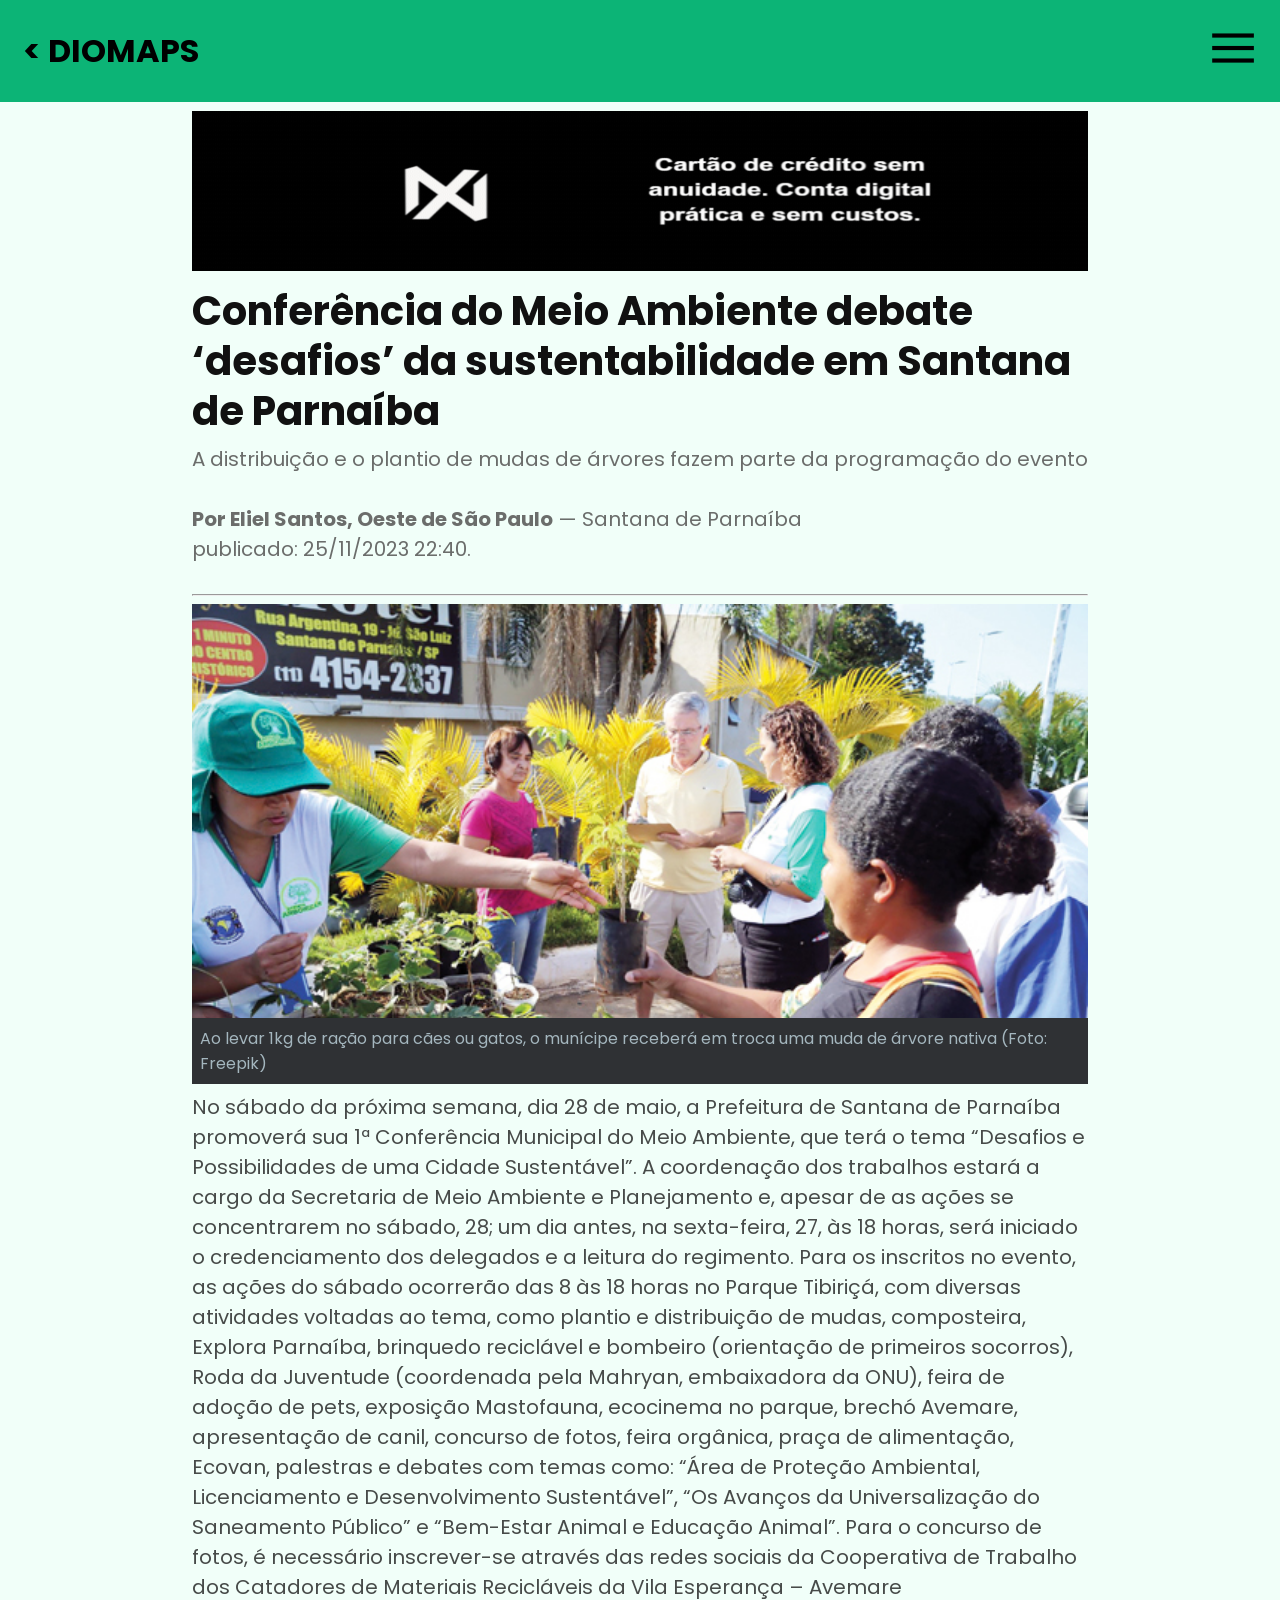
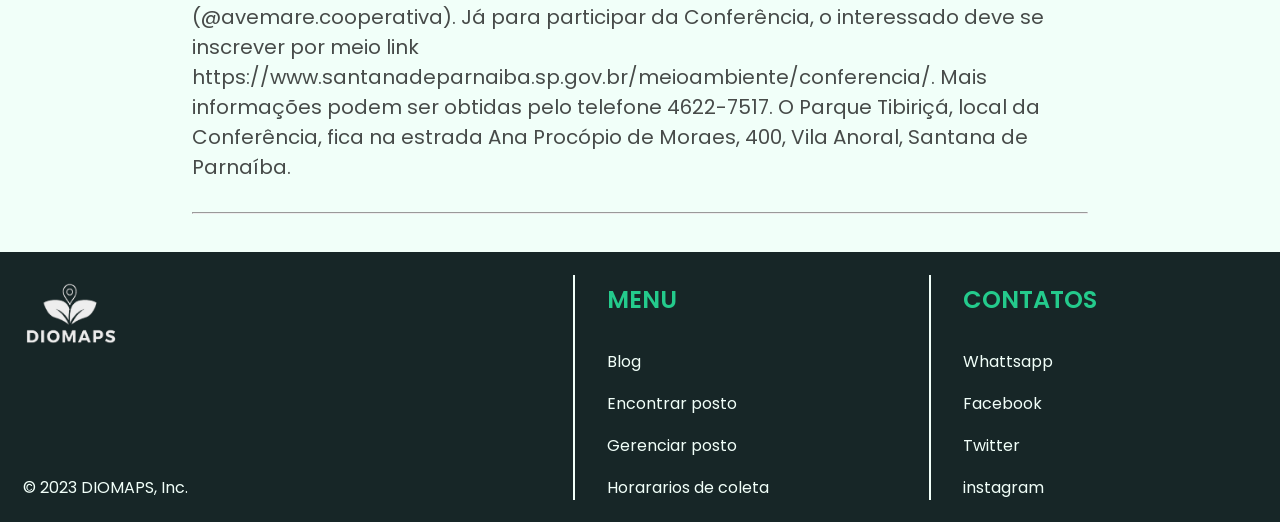
<file: html/noticia5.html>
<!DOCTYPE html>
<html lang="pt-br">
<head>
    <meta charset="UTF-8">
    <meta http-equiv="X-UA-Compatible" content="IE=edge">
    <meta name="viewport" content="width=device-width, initial-scale=1.0">
    <title>noticia</title>
    <link rel="shortcut icon" type="imagex/png" href="../imgs/logocomp.ico">
    <link rel="stylesheet" href="../css/stylenoticia5.css">
    <script src="../js/menu.js"></script>
</head>
<body>

    <div class="gtranslate_wrapper"></div>       
        <script>window.gtranslateSettings = {"default_language":"pt","native_language_names":true,"detect_browser_language":true,"languages":["pt","en","es","ht","fr","zh-CN","de","ru","ar"],"wrapper_selector":".gtranslate_wrapper","switcher_horizontal_position":"right","alt_flags":{"pt":"brazil"}}</script>
        <script src="https://cdn.gtranslate.net/widgets/latest/float.js" defer></script>

        <div div vw class="enabled">
          <div vw-access-button class="active"></div>
          <div vw-plugin-wrapper></div>
          <div class="vw-plugin-top-wrapper"></div>
        </div>
        <script src="https://vlibras.gov.br/app/vlibras-plugin.js"></script>
        <script>
            new window.VLibras.Widget('https://vlibras.gov.br/app');
        </script>

    <div class="menu">
        <h1><a href="../index.html"> < DIOMAPS </a></h1>
        <nav>
            <div class="menu-icon" onclick="toggleMenu()">
                <img id="imgmenu" src="../imgs/menu.png">
            </div>
            <ul>
                <div class="close-icon" onclick="toggleMenu()">
                <img id="imgmenu" src="../imgs/close-branco.png"">
                </div>
                <li><a href="../index.html?#iniciio-cont">Inicio</a></li>
                <li><a href="../index.html?#func-cont">Serviços</a></li>
                <li><a href="../index.html?#rodape-cont">Contato</a></li>
                <li><a href="../php/login.php">Login</a></li>
            </ul>
    
        </nav>
     
    </div>

 </div>

 <div id="contnoticia">
    <div class="noticia-flex">
        <div class="propaganda">
            <br>
            <img src="../imgs/gifnoticia (1).gif" alt="">
        </div>
   
        <div class="titulo">
            <h1>Conferência do Meio Ambiente debate ‘desafios’ da sustentabilidade em Santana de Parnaíba</h1>
        </div>
   
        <div class="lide">
            <p>A distribuição e o plantio de mudas de árvores fazem parte da programação do evento
            <br> </br>
            <b>Por Eliel Santos, Oeste de São Paulo</b> — Santana de Parnaíba
            <br>
            publicado: 25/11/2023 22:40.</p>
            <br>
            <hr>
        </div>
   
        <div class="etec">
            <div class="textoimg">
                <p>Ao levar 1kg de ração para cães ou gatos, o munícipe receberá em troca uma muda de árvore nativa (Foto: Freepik)</p>
            </div>
        </div>
   
        <div class="noticia">
            <p>
            No sábado da próxima semana, dia 28 de maio, a Prefeitura de Santana de Parnaíba promoverá sua 1ª Conferência Municipal do Meio Ambiente, que terá o tema “Desafios e Possibilidades de uma Cidade Sustentável”.
A coordenação dos trabalhos estará a cargo da Secretaria de Meio Ambiente e Planejamento e, apesar de as ações se concentrarem no sábado, 28; um dia antes, na sexta-feira, 27, às 18 horas, será iniciado o credenciamento dos delegados e a leitura do regimento.
Para os inscritos no evento, as ações do sábado ocorrerão das 8 às 18 horas no Parque Tibiriçá, com diversas atividades voltadas ao tema, como plantio e distribuição de mudas, composteira, Explora Parnaíba, brinquedo reciclável e bombeiro (orientação de primeiros socorros), Roda da Juventude (coordenada pela Mahryan, embaixadora da ONU), feira de adoção de pets, exposição Mastofauna, ecocinema no parque, brechó Avemare, apresentação de canil, concurso de fotos, feira orgânica, praça de alimentação, Ecovan, palestras e debates com temas como: “Área de Proteção Ambiental, Licenciamento e Desenvolvimento Sustentável”, “Os Avanços da Universalização do Saneamento Público” e “Bem-Estar Animal e Educação Animal”.
Para o concurso de fotos, é necessário inscrever-se através das redes sociais da Cooperativa de Trabalho dos Catadores de Materiais Recicláveis da Vila Esperança – Avemare (@avemare.cooperativa).
Já para participar da Conferência, o interessado deve se inscrever por meio link https://www.santanadeparnaiba.sp.gov.br/meioambiente/conferencia/. Mais informações podem ser obtidas pelo telefone 4622-7517.
O Parque Tibiriçá, local da Conferência, fica na estrada Ana Procópio de Moraes, 400, Vila Anoral, Santana de Parnaíba. <br> <br>
                <hr>
                <br>
        </div>
    </div>

    <div id="rodape-cont">
        <div class="rodape-icon">
            <img src="../imgs/logobranca2.png" alt="">
            <p>© 2023 DIOMAPS, Inc.</p>
        </div>
        <ul class="rodape-menu">
            <li class="titulo">Menu</li>
            <li><a href="blog.html">Blog</a></li>
            <li><a href="../php/localizar.php">Encontrar posto</a></li>
            <li><a href="../php/login.php">Gerenciar posto</a></li>
            <li><a href="../pdf.pdf">Horararios de coleta</a></li>
        </ul>
        <ul class="rodape-contatos">
            <li class="titulo">Contatos</li>
            <li><a href="https://wa.me/5511994167405">Whattsapp</a></li>
            <li><a href="https://www.facebook.com/PrefeituraSantanadeParnaiba">Facebook</a></li>
            <li><a href="https://twitter.com/santana_parnaib">Twitter</a></li>
            <li><a href="https://www.instagram.com/prefeiturasantanadeparnaiba/?hl=en">instagram</a></li>
        </ul>
    </div>
 </div>
    
</body>
</html>
</file>
<file: css/blog.css>
@import url('https://fonts.googleapis.com/css2?family=Noto+Sans:ital,wght@0,100;0,200;0,300;0,400;0,500;0,600;0,700;0,800;0,900;1,100;1,200;1,300;1,400;1,500;1,600;1,700;1,800;1,900&family=Poppins:wght@100;200;300;400;500;700;800&display=swap');
*{
    margin: 0;
    padding: 0;
    box-sizing: border-box;
    font-family: 'Noto Sans', sans-serif;
    font-family: 'Poppins', sans-serif;
    scroll-behavior: smooth;
    scrollbar-width: thin;
  
  scrollbar-color: #056839 #000 #172627
  ;
}

*::-webkit-scrollbar {
    width: 5px;
  }
  
  *::-webkit-scrollbar-track {
    background: #000;
  }
  
  *::-webkit-scrollbar-thumb {
    background-color: #056839;
  }


body{
    background-color: #f1fff9;
    background-size:cover;
    background-repeat: no-repeat;
    
}


a{
    text-decoration: none;
    color: #000000;
    
}

a:hover{
    color: #0cb476;
}

/* INICIO DO MENU  */

.menu{
    width: 100%;
    height: auto;
    background-color: #F1FFF9;
    z-index: 1;
    position: fixed;
    display: flex;
    align-items: center;
    justify-content: space-between;
    padding: 2.5vh;

}
.menu h1{
    color: rgb(0, 0, 0);
    display: flex;
}

.menu img{
    width: 50px;
    height: 50px;
}

#imgmenu{
    position: relative;
}

nav{
    position: relative;
    display: flex;
    justify-content: space-between;
    align-items: center;
}
nav .menu-icon{
    cursor: pointer;
    display: none;
}
nav .logo a{
    font-size: 30px;
    font-weight: bold;
    color: #F1FFF9;
    text-decoration: none;
}
nav ul{
    display: flex;
    list-style: none;
    align-items: center;
}
nav ul li{
    padding: 0 15px;
}
nav ul li a{
    text-decoration: none;
    font-size: 17px;
    text-transform: uppercase;
    color: #F1FFF9;
}
    nav .menu-icon{
        display: block;
    }
    nav ul{
        position: fixed;
        width: 60%;
        height: 100%;
        top: 0;
        left: 0;
        transform: translateX(-100%);
        display: flex;
        align-items: center;
        flex-direction: column;
        justify-content: center;
        transition: 0.3s ease-in;
        background-color: #172627;
    }
    nav ul.active{
        transform: translateX(0);
    }
    nav ul li{
        padding: 10px;
    }
    nav ul li a{
        font-size: 18px;
        color: white;
    }


    .usermenu {
        color: #F1FFF9;
        display: flex;
        align-items: center;
        position: relative;
        text-transform: uppercase;
        cursor: pointer;
    }
    
    .usermenu:hover{
        color: #0cb476;
    }
    
    .usermenu ul{
        width: 150px;
        position: absolute;
        height: auto;
        color: #0cb476;
        border: 1px solid;
        border-radius: 10px;
        margin: 30% 145px;
        display: none;
    }

    
    .usermenu ul li a{
        display: flex;
        align-items: center;
        font-size: 16px;
    }
    
    .usermenu:hover ul{
        display: flex;
        flex-direction: column-reverse;
        align-items: center;
        justify-content: space-between;
    }
    
    .sairv{
        display: none;
    }
    
    .usermenu a:hover .sairb{
        display: none;
    }
    
    .usermenu a:hover .sairv{
        display: block;
    }
    
    
    .usermenu  img{
        width: 25px;
        height: 25px;
        transform: rotate(0deg);
    }

    .close-icon {
        position: absolute;
        top: 1rem;
        right: 1rem;
        font-size: 24px;
        color: #F1FFF9;
        cursor: pointer;
    }


/* INICIO DO SLIDE  */



.containerproje{
    position: relative;
}

.containerproje .slide-container .slide{
    min-height: 100vh;
    display: flex;
    align-items: center;
    flex-wrap: wrap;
    gap: 15px;
    padding: 20px 9%;
    padding-bottom: 70px;
}

.containerproje .slide-container .slide .contentproje{
    flex: 1 1 350px;
    animation: slideContent .4s linear .4s backwards;
}

@keyframes slideContent{0%
{
    opacity: 0;
    transform: translateX(-50px);
}
}


.containerproje .slide-container .slide .contentproje h3{
    font-size: 35px;
    color: white;
    font-family: 'Noto Sans', sans-serif;
}

.containerproje .slide-container .slide .contentproje p{
    font-size: 16px;
    color: #ffffff;
    font-family: 'Noto Sans', sans-serif;
    width: 40%;
    height: 10%;

}

.containerproje .slide-container .slide .contentproje .bntproj{
    margin-top: 10px;
    display: inline-block;
    background: #0CB476;
    color: #ffffff;
    font-size: 17px;
    padding: 9px 40px;
    border-radius: 5px;
   
    font-family: 'Noto Sans', sans-serif;
    text-decoration: none;
}

.containerproje .slide-container .slide .contentproje .bntproj:hover{
    background: #89FFCE;
    border: 2px solid #89FFCE;
    color: #ffffff;
}

.containerproje .slide-container{
    display: none;
}

.containerproje .slide-container.active{
    display: block;
}

.containerproje .slide-container:nth-child(1) .slide{
    background: url(../imgs/img1.jpg);
    background-size:cover;
    background-repeat: no-repeat;
    width: 100%;
    height: 100vh;
}

.containerproje .slide-container:nth-child(2) .slide{
    background: url(../imgs/img2.jpg);
    background-size:cover;
    background-repeat: no-repeat;
    width: 100%;
    height: 100vh;
}

.containerproje .slide-container:nth-child(3) .slide{
    background: url(../imgs/img3.jpg);
    background-size:cover;
    background-repeat: no-repeat;
    width: 100%;
    height: 100vh;
}

.containerproje #prev, 
.containerproje #next {
    position: absolute;
    top:50%;
    transform: translateY(-50%);
    color: #ffffff;
    background: #20CD8D;
    height: 50px;
    width: 50px;
    line-height: 50px;
    font-size: 25px;
    text-align: center;
    cursor: pointer;
    font-weight: bolder;
    border-radius: 50px;
}

.containerproje #prev:hover, 
.containerproje #next:hover{
    background: #89FFCE;
}
.containerproje #prev{
    left: 20px;
}

.containerproje #next{
    right: 20px;
}



@media(max-width: 750px){
    .containerproje #prev{
        left: 0px;
        top: 75%;
    }

    .containerproje #next{
        right: 0px;
        top: 75%;
    }


    .containerproje .slide-container .slide .contentproje p{
        font-size: 16px;
        color: #ffffff;
        font-family: 'Noto Sans', sans-serif;
        width: 70%;
        height: 10%;

    
    }

    .containerproje .slide-container .slide .contentproje{
        width: 100%;
    }

.containerproje .slide-container .slide .contentproje h3{
    font-size: 35px;
    color: white;
    font-family: 'Noto Sans', sans-serif;
}
}




#container-geral{
position: relative;
display: flex;
height: 80vh;
flex-wrap: wrap;
justify-content: space-between;
padding: 2.5rem;
}

.noticia-cont{
    position: relative;
    width: 100%;
    height: 100%;
    display: flex;
    flex-wrap: wrap;
    overflow: hidden;
    overflow-y: scroll;
    padding: .5rem;
}

.noticia{
    position: relative;
    display: flex;
    width: 100%;
    min-height: 300px;
    border-bottom: 2px solid #172627;
    padding: .5rem;
}

.noticia:hover{
    background-color: #17262713;
}

.noticia img{
    width: 100%;
    max-height: 300px;
    margin: .5rem 0;
    border-radius: 5px;

}

.desc{
    width: 100%;
    position: relative;
    padding: .5rem;
}

.search-container{ 
    padding: .5rem;
    width: 40%;
}



input[type="text"]{
    width: 100%;
    outline: none;
    background: transparent;
    color: #172627;
    border: 0;
    position: relative;
    font-size: 16px;
    padding: .2rem;
    transition: .2s;
    
}

label[for="pesq"]{
    padding: .3rem;
    width: 100%;
    min-width: 100px;
    display: flex;
    align-items: center;
    justify-content: space-around;
    border-bottom: 2px solid #172627;
    transition: 0.2s;
}

label[for="pesq"]:hover{
    border-bottom: 2px solid #0cb476;

}



input[type="text"]:focus{
    padding-left: .5rem;
}










@media(max-width: 650px){

    .menu{
        padding: .5rem;
    }

    .menu img{
        width: 30px;
        height: 30px;
    }


    #container-geral{
        position: relative;
        display: flex;
        height: auto;
        flex-direction: column-reverse;
        justify-content: space-between;
        padding: .5rem;
    }

        
.noticia-cont{
    width: 100%;
    padding: 0;
    overflow: hidden;
}

.noticia{
    padding: 0;
}

}


@media(max-width: 280px){
    *{
        font-size: small;
    }

    #container-geral{
        top: 59px;
    }

    .containerproje{
        display: none;
    }
}

@media screen and (max-width: 834px) {

    .noticia{
        display: block;
    }
}

@media screen and (max-width: 450px) {

    nav ul {
        width: 100%;
    }


}



@media screen and (max-width: 200px) {

    *{
        font-size:small;
    }

    nav ul {
        width: 100%;
        font-size: smaller;
        overflow: scroll;       
    }

    #gt_float_wrapper{
        display: none;
    }

    .enabled{
        display: none;

    }

    #rodape-cont .titulo{

        padding: .1rem;
  }

  .rodape-icon img{
    display: none;
  }

  div[vw].enabled {
    display: none;
    visibility: hidden;
   }

   [vw] [vw-access-button].active {
    display: none;
    visibility: hidden;
}

   [vw] [vw-access-button] img{
    display: none;
    visibility: hidden;
   }


}
</file>
<file: css/styleblognoticia.css>
@import url('https://fonts.googleapis.com/css2?family=Noto+Sans:ital,wght@0,100;0,200;0,300;0,400;0,500;0,600;0,700;0,800;0,900;1,100;1,200;1,300;1,400;1,500;1,600;1,700;1,800;1,900&family=Poppins:wght@100;200;300;400;500;700;800&display=swap');
*{
    margin: 0;
    padding: 0;
    box-sizing: border-box;
    font-family: 'Noto Sans', sans-serif;
    font-family: 'Poppins', sans-serif;
    scroll-behavior: smooth;
    scrollbar-width: thin;
  
  scrollbar-color: #056839 #000 #172627
  ;

  list-style: none;
}

*::-webkit-scrollbar {
    width: 5px;
  }
  
  *::-webkit-scrollbar-track {
    background: #000;
  }
  
  *::-webkit-scrollbar-thumb {
    background-color: #056839;
  }


body{
    background-color: #f1fff9;
    background-size:cover;
    background-repeat: no-repeat;
    
}


a{
    text-decoration: none;
    color: #000000;
    
}

a:hover{
    color: #ffffff;
}

/* INICIO DO MENU  */

.menu{
    width: 100%;
    height: auto;
    background-color: #0CB476;
    z-index: 1;
    position: fixed;
    display: flex;
    align-items: center;
    justify-content: space-between;
    padding: 2.5vh;
    flex-wrap: wrap;
}

.menu h1{
    color: rgb(0, 0, 0);
    display: flex;
    justify-content: left; 
}

.menu img{
    width: 50px;
    height: 50px;
}

.menu a :hover{
    color: #0CB476;
}

nav{
    position: relative;
    display: flex;
    justify-content: space-between;
    align-items: center;
    height: auto;
}
nav .menu-icon{
    cursor: pointer;
    display: none;
}
nav .logo a{
    font-size: 30px;
    font-weight: bold;
    color: #F1FFF9;
    text-decoration: none;
}
nav ul{
    display: flex;
    list-style: none;
    align-items: center;
}
nav ul li{
    padding: 0 15px;
}
nav ul li a{
    text-decoration: none;
    font-size: 17px;
    text-transform: uppercase;
    color: #F1FFF9;
}
    nav .menu-icon{
        display: block;
    }
    nav ul{
        position: fixed;
        width: 60%;
        height: 100%;
        top: 0;
        left: 0;
        transform: translateX(-100%);
        display: flex;
        align-items: center;
        flex-direction: column;
        justify-content: center;
        transition: 0.3s ease-in;
        background-color: #172627;
    }
    nav ul.active{
        transform: translateX(0);
    }
    nav ul li{
        padding: 10px;
    }
    nav ul li a{
        font-size: 18px;
        color: white;
    }

    .usermenu {
        color: #F1FFF9;
        display: flex;
        align-items: center;
        position: relative;
        text-transform: uppercase;
        cursor: pointer;
    }
    
    .usermenu:hover{
        color: #0cb476;
    }
    
    .usermenu ul{
        width: 150px;
        position: absolute;
        height: auto;
        color: #0cb476;
        border: 1px solid;
        border-radius: 10px;
        margin: 30% 145px;
        display: none;
    }
    
    .usermenu ul li a{
        display: flex;
        align-items: center;
        font-size: 16px;
    }
    
    .usermenu:hover ul{
        display: flex;
        flex-direction: column-reverse;
        align-items: center;
        justify-content: space-between;
    }
    
    .sairv{
        display: none;
    }
    
    .usermenu a:hover .sairb{
        display: none;
    }
    
    .usermenu a:hover .sairv{
        display: block;
    }
    
    
    .usermenu  img{
        width: 25px;
        height: 25px;
        transform: rotate(0deg);
    }

    .close-icon {
        position: absolute;
        top: 1rem;
        right: 1rem;
        font-size: 24px;
        color: #F1FFF9;
        cursor: pointer;
    }


    /* COMEÇO DA NOTICIA */

    #contnoticia{
        position: relative;
        display: flex;
        flex-direction: column;
        align-items: center;
        width: 100%;
        height: auto;
        top: 86px;
    }

    .noticia-flex{
        width: 70%;
        height: auto;
        position: relative;
        display: flex;
        align-items: flex-start;
        flex-direction: column;
    }

    .propaganda{
        width: 100%;
        height: auto;
        margin-bottom: .5rem;
    }

    .propaganda img{
        width: 100%;
        height: 10rem;
    }

    .titulo{
        color: #111111;
        position: relative;
        width: 100%;
        line-height: 50px;
        font-size: 20px;
        height: auto;
        margin-bottom: .5rem;
    }

    .lide{
        position: relative;
        width: 100;
        font-size: 20px;
        position: relative;
        color: #6b6d6b;
        height: auto;
        margin-bottom: .5rem;
    }


    .etec{
        position: relative;
        width: 100%;
        height: 30rem;
        background-image: url(../imgs/imgblog1.jpg);
        background-size: cover;
        margin-bottom: .5rem;
    } 




    .textoimg{
        position: absolute;
        bottom: 0;
        width: 100%;
        background-color: #2f3134;
        color: #a4b6be;
    }

    .textoimg p{
        width: 100%;
        margin: .5rem;
        color: #a4b6be;
        font-size: 16px;
        
    }

    .noticia{
        font-size: 20px;
        position: relative;
        width: 100%;
        height: auto;
        color: #474b49;
        margin-bottom: .5rem;

    }


    #rodape-cont{
        padding: 2.5vh;
        width:100%;
        height: auto;
        background: #172627;
        color: #F1FFF9;
        display: flex;
        flex-wrap: wrap;
        align-items: center;
        justify-content: space-between;
    }

    .rodape-icon{
        display: flex;
        flex-direction: column;
        justify-content: space-between;
        flex-grow: 3;
        height: 25vh;
    }
    .rodape-icon img{
        width: 6rem;
        height: 5rem;
    }

    .rodape-menu,.rodape-contatos{
        flex-grow: 1;
        min-height: 25vh;
        padding: 0 2rem;
        display: flex;
        flex-direction: column;
        flex-wrap: wrap;
        justify-content: space-between;
        border-left: 2px solid #F1FFF9;
    }


    #rodape-cont .titulo{
        color: #24CA8C;
        font-weight: 600;
        text-transform: uppercase;
        font-size: 24px;
    }

    .rodape-menu a, .rodape-contatos a{
        text-decoration: none;
        color:#F1FFF9;
        margin-bottom: 5rem;
    }


    @media only screen and (max-width: 800px){

        .titulo{
            font-size: 20px;
        }

    }

    @media only screen and (max-width: 499px){

        *{
            font-size: medium;
        }

        .noticia-flex{
            width: 100%;
            height: auto;
            position: relative;
            display: flex;
            align-items: flex-start;
            flex-direction: column;
            padding: .5rem;
        }

        .titulo{
            line-height: 30px;
            font-size: large;
        }

        .menu img{
            width: 25px;
            height: 25px;
        }



        

    }

    @media screen and (max-width: 200px) {

        *{
            font-size:small;
        }

        nav ul {
            width: 100%;
            font-size: smaller;
            overflow: scroll;       
        }
        @media screen and (max-width: 450px) {

            nav ul {
                width: 100%;
            }
        
        
        }
        

        #gt_float_wrapper{
            display: none;
        }

        .enabled{
            display: none;

        }

        #rodape-cont .titulo{

            padding: .1rem;
      }

      .rodape-icon img{
        display: none;
      }

      div[vw].enabled {
        display: none;
        visibility: hidden;
       }

       [vw] [vw-access-button].active {
        display: none;
        visibility: hidden;
    }

       [vw] [vw-access-button] img{
        display: none;
        visibility: hidden;
       }
    }
</file>
<file: css/styleblognoticia2.css>
@import url('https://fonts.googleapis.com/css2?family=Noto+Sans:ital,wght@0,100;0,200;0,300;0,400;0,500;0,600;0,700;0,800;0,900;1,100;1,200;1,300;1,400;1,500;1,600;1,700;1,800;1,900&family=Poppins:wght@100;200;300;400;500;700;800&display=swap');
*{
    margin: 0;
    padding: 0;
    box-sizing: border-box;
    font-family: 'Noto Sans', sans-serif;
    font-family: 'Poppins', sans-serif;
    scroll-behavior: smooth;
    scrollbar-width: thin;
  
  scrollbar-color: #056839 #000 #172627
  ;

  list-style: none;
}

*::-webkit-scrollbar {
    width: 5px;
  }
  
  *::-webkit-scrollbar-track {
    background: #000;
  }
  
  *::-webkit-scrollbar-thumb {
    background-color: #056839;
  }


body{
    background-color: #f1fff9;
    background-size:cover;
    background-repeat: no-repeat;
    
}


a{
    text-decoration: none;
    color: #000000;
    
}

a:hover{
    color: #ffffff;
}


.menu a :hover{
    color: #0CB476;
}

.close-icon {
    position: absolute;
    top: 1rem;
    right: 1rem;
    font-size: 24px;
    color: #F1FFF9;
    cursor: pointer;
}

.usermenu {
    color: #F1FFF9;
    display: flex;
    align-items: center;
    position: relative;
    text-transform: uppercase;
    cursor: pointer;
}

.usermenu:hover{
    color: #0cb476;
}

.usermenu ul{
    width: 150px;
    position: absolute;
    height: auto;
    color: #0cb476;
    border: 1px solid;
    border-radius: 10px;
    margin: 30% 145px;
    display: none;
}

.usermenu ul li a{
    display: flex;
    align-items: center;
    font-size: 16px;
}

.usermenu:hover ul{
    display: flex;
    flex-direction: column-reverse;
    align-items: center;
    justify-content: space-between;
}

.sairv{
    display: none;
}

.usermenu a:hover .sairb{
    display: none;
}

.usermenu a:hover .sairv{
    display: block;
}


.usermenu  img{
    width: 25px;
    height: 25px;
    transform: rotate(0deg);
}

/* INICIO DO MENU  */

.menu{
    width: 100%;
    height: auto;
    background-color: #0CB476;
    z-index: 1;
    position: fixed;
    display: flex;
    align-items: center;
    justify-content: space-between;
    padding: 2.5vh;
    flex-wrap: wrap;
}

.menu h1{
    color: rgb(0, 0, 0);
    display: flex;
    justify-content: left; 
}

.menu img{
    width: 50px;
    height: 50px;
}

nav{
    position: relative;
    display: flex;
    justify-content: space-between;
    align-items: center;
    height: auto;
}
nav .menu-icon{
    cursor: pointer;
    display: none;
}
nav .logo a{
    font-size: 30px;
    font-weight: bold;
    color: #F1FFF9;
    text-decoration: none;
}
nav ul{
    display: flex;
    list-style: none;
    align-items: center;
}
nav ul li{
    padding: 0 15px;
}
nav ul li a{
    text-decoration: none;
    font-size: 17px;
    text-transform: uppercase;
    color: #F1FFF9;
}
    nav .menu-icon{
        display: block;
    }
    nav ul{
        position: fixed;
        width: 60%;
        height: 100%;
        top: 0;
        left: 0;
        transform: translateX(-100%);
        display: flex;
        align-items: center;
        flex-direction: column;
        justify-content: center;
        transition: 0.3s ease-in;
        background-color: #172627;
    }
    nav ul.active{
        transform: translateX(0);
    }
    nav ul li{
        padding: 10px;
    }
    nav ul li a{
        font-size: 18px;
        color: white;
    }


    /* COMEÇO DA NOTICIA */

    #contnoticia{
        position: relative;
        display: flex;
        flex-direction: column;
        align-items: center;
        width: 100%;
        height: auto;
        top: 86px;
    }

    .noticia-flex{
        width: 70%;
        height: auto;
        position: relative;
        display: flex;
        align-items: flex-start;
        flex-direction: column;
    }

    .propaganda{
        width: 100%;
        height: auto;
        margin-bottom: .5rem;
    }

    .propaganda img{
        width: 100%;
        height: 10rem;
    }

    .titulo{
        color: #111111;
        position: relative;
        width: 100%;
        line-height: 50px;
        font-size: 20px;
        height: auto;
        margin-bottom: .5rem;
    }

    .lide{
        position: relative;
        width: 100;
        font-size: 20px;
        position: relative;
        color: #6b6d6b;
        height: auto;
        margin-bottom: .5rem;
    }


    .etec{
        position: relative;
        width: 100%;
        height: 30rem;
        background-image: url(../imgs/imgblog2.webp);
        background-size: cover;
        margin-bottom: .5rem;
    } 




    .textoimg{
        position: absolute;
        bottom: 0;
        width: 100%;
        background-color: #2f3134;
        color: #a4b6be;
    }

    .textoimg p{
        width: 100%;
        margin: .5rem;
        color: #a4b6be;
        font-size: 16px;
        
    }

    .noticia{
        font-size: 20px;
        position: relative;
        width: 100%;
        height: auto;
        color: #474b49;
        margin-bottom: .5rem;

    }


    #rodape-cont{
        padding: 2.5vh;
        width:100%;
        height: auto;
        background: #172627;
        color: #F1FFF9;
        display: flex;
        flex-wrap: wrap;
        align-items: center;
        justify-content: space-between;
    }

    .rodape-icon{
        display: flex;
        flex-direction: column;
        justify-content: space-between;
        flex-grow: 3;
        height: 25vh;
    }
    .rodape-icon img{
        width: 6rem;
        height: 5rem;
    }

    .rodape-menu,.rodape-contatos{
        flex-grow: 1;
        min-height: 25vh;
        padding: 0 2rem;
        display: flex;
        flex-direction: column;
        flex-wrap: wrap;
        justify-content: space-between;
        border-left: 2px solid #F1FFF9;
    }


    #rodape-cont .titulo{
        color: #24CA8C;
        font-weight: 600;
        text-transform: uppercase;
        font-size: 24px;
    }

    .rodape-menu a, .rodape-contatos a{
        text-decoration: none;
        color:#F1FFF9;
        margin-bottom: 5rem;
    }


    @media only screen and (max-width: 800px){

        .titulo{
            font-size: 20px;
        }

    }

    @media only screen and (max-width: 499px){

        *{
            font-size: medium;
        }

        .noticia-flex{
            width: 100%;
            height: auto;
            position: relative;
            display: flex;
            align-items: flex-start;
            flex-direction: column;
            padding: .5rem;
        }

        .titulo{
            line-height: 30px;
            font-size: large;
        }

        .menu img{
            width: 25px;
            height: 25px;
        }



        

    }


    @media screen and (max-width: 200px) {

        *{
            font-size:small;
        }

        nav ul {
            width: 100%;
            font-size: smaller;
            overflow: scroll;       
        }

        @media screen and (max-width: 450px) {

            nav ul {
                width: 100%;
            }
        
        
        }
        

        #gt_float_wrapper{
            display: none;
        }

        .enabled{
            display: none;

        }

        #rodape-cont .titulo{

            padding: .1rem;
      }

      .rodape-icon img{
        display: none;
      }

      div[vw].enabled {
        display: none;
        visibility: hidden;
       }

       [vw] [vw-access-button].active {
        display: none;
        visibility: hidden;
    }

       [vw] [vw-access-button] img{
        display: none;
        visibility: hidden;
       }
    }
</file>
<file: css/styleblognoticia3.css>
@import url('https://fonts.googleapis.com/css2?family=Noto+Sans:ital,wght@0,100;0,200;0,300;0,400;0,500;0,600;0,700;0,800;0,900;1,100;1,200;1,300;1,400;1,500;1,600;1,700;1,800;1,900&family=Poppins:wght@100;200;300;400;500;700;800&display=swap');
*{
    margin: 0;
    padding: 0;
    box-sizing: border-box;
    font-family: 'Noto Sans', sans-serif;
    font-family: 'Poppins', sans-serif;
    scroll-behavior: smooth;
    scrollbar-width: thin;
  
  scrollbar-color: #056839 #000 #172627
  ;

  list-style: none;
}

*::-webkit-scrollbar {
    width: 5px;
  }
  
  *::-webkit-scrollbar-track {
    background: #000;
  }
  
  *::-webkit-scrollbar-thumb {
    background-color: #056839;
  }


body{
    background-color: #f1fff9;
    background-size:cover;
    background-repeat: no-repeat;
    
}


a{
    text-decoration: none;
    color: #000000;
    
}

a:hover{
    color: #ffffff;
}

.usermenu {
    color: #F1FFF9;
    display: flex;
    align-items: center;
    position: relative;
    text-transform: uppercase;
    cursor: pointer;
}

.usermenu:hover{
    color: #0cb476;
}

.usermenu ul{
    width: 150px;
    position: absolute;
    height: auto;
    color: #0cb476;
    border: 1px solid;
    border-radius: 10px;
    margin: 30% 145px;
    display: none;
}

.usermenu ul li a{
    display: flex;
    align-items: center;
    font-size: 16px;
}

.usermenu:hover ul{
    display: flex;
    flex-direction: column-reverse;
    align-items: center;
    justify-content: space-between;
}

.sairv{
    display: none;
}

.usermenu a:hover .sairb{
    display: none;
}

.usermenu a:hover .sairv{
    display: block;
}


.menu a :hover{
    color: #0CB476;
}

.usermenu  img{
    width: 25px;
    height: 25px;
    transform: rotate(0deg);
}

.close-icon {
    position: absolute;
    top: 1rem;
    right: 1rem;
    font-size: 24px;
    color: #F1FFF9;
    cursor: pointer;
}

/* INICIO DO MENU  */

.menu{
    width: 100%;
    height: auto;
    background-color: #0CB476;
    z-index: 1;
    position: fixed;
    display: flex;
    align-items: center;
    justify-content: space-between;
    padding: 2.5vh;
    flex-wrap: wrap;
}

.menu h1{
    color: rgb(0, 0, 0);
    display: flex;
    justify-content: left; 
}

.menu img{
    width: 50px;
    height: 50px;
}

nav{
    position: relative;
    display: flex;
    justify-content: space-between;
    align-items: center;
    height: auto;
}
nav .menu-icon{
    cursor: pointer;
    display: none;
}
nav .logo a{
    font-size: 30px;
    font-weight: bold;
    color: #F1FFF9;
    text-decoration: none;
}
nav ul{
    display: flex;
    list-style: none;
    align-items: center;
}
nav ul li{
    padding: 0 15px;
}
nav ul li a{
    text-decoration: none;
    font-size: 17px;
    text-transform: uppercase;
    color: #F1FFF9;
}
    nav .menu-icon{
        display: block;
    }
    nav ul{
        position: fixed;
        width: 60%;
        height: 100%;
        top: 0;
        left: 0;
        transform: translateX(-100%);
        display: flex;
        align-items: center;
        flex-direction: column;
        justify-content: center;
        transition: 0.3s ease-in;
        background-color: #172627;
    }
    nav ul.active{
        transform: translateX(0);
    }
    nav ul li{
        padding: 10px;
    }
    nav ul li a{
        font-size: 18px;
        color: white;
    }


    /* COMEÇO DA NOTICIA */

    #contnoticia{
        position: relative;
        display: flex;
        flex-direction: column;
        align-items: center;
        width: 100%;
        height: auto;
        top: 86px;
    }

    .noticia-flex{
        width: 70%;
        height: auto;
        position: relative;
        display: flex;
        align-items: flex-start;
        flex-direction: column;
    }

    .propaganda{
        width: 100%;
        height: auto;
        margin-bottom: .5rem;
    }

    .propaganda img{
        width: 100%;
        height: 10rem;
    }

    .titulo{
        color: #111111;
        position: relative;
        width: 100%;
        line-height: 50px;
        font-size: 20px;
        height: auto;
        margin-bottom: .5rem;
    }

    .lide{
        position: relative;
        width: 100;
        font-size: 20px;
        position: relative;
        color: #6b6d6b;
        height: auto;
        margin-bottom: .5rem;
    }


    .etec{
        position: relative;
        width: 100%;
        height: 30rem;
        background-image: url(../imgs/imgblog3.jpg);
        background-size: cover;
        margin-bottom: .5rem;
    } 




    .textoimg{
        position: absolute;
        bottom: 0;
        width: 100%;
        background-color: #2f3134;
        color: #a4b6be;
    }

    .textoimg p{
        width: 100%;
        margin: .5rem;
        color: #a4b6be;
        font-size: 16px;
        
    }

    .noticia{
        font-size: 20px;
        position: relative;
        width: 100%;
        height: auto;
        color: #474b49;
        margin-bottom: .5rem;

    }


    #rodape-cont{
        padding: 2.5vh;
        width:100%;
        height: auto;
        background: #172627;
        color: #F1FFF9;
        display: flex;
        flex-wrap: wrap;
        align-items: center;
        justify-content: space-between;
    }

    .rodape-icon{
        display: flex;
        flex-direction: column;
        justify-content: space-between;
        flex-grow: 3;
        height: 25vh;
    }
    .rodape-icon img{
        width: 6rem;
        height: 5rem;
    }

    .rodape-menu,.rodape-contatos{
        flex-grow: 1;
        min-height: 25vh;
        padding: 0 2rem;
        display: flex;
        flex-direction: column;
        flex-wrap: wrap;
        justify-content: space-between;
        border-left: 2px solid #F1FFF9;
    }


    #rodape-cont .titulo{
        color: #24CA8C;
        font-weight: 600;
        text-transform: uppercase;
        font-size: 24px;
    }

    .rodape-menu a, .rodape-contatos a{
        text-decoration: none;
        color:#F1FFF9;
        margin-bottom: 5rem;
    }


    @media only screen and (max-width: 800px){

        .titulo{
            font-size: 20px;
        }

    }

    @media only screen and (max-width: 499px){

        *{
            font-size: medium;
        }

        .noticia-flex{
            width: 100%;
            height: auto;
            position: relative;
            display: flex;
            align-items: flex-start;
            flex-direction: column;
            padding: .5rem;
        }

        .titulo{
            line-height: 30px;
            font-size: large;
        }

        .menu img{
            width: 25px;
            height: 25px;
        }



        

    }

    @media screen and (max-width: 200px) {

        *{
            font-size:small;
        }

        nav ul {
            width: 100%;
            font-size: smaller;
            overflow: scroll;       
        }

        @media screen and (max-width: 450px) {

            nav ul {
                width: 100%;
            }
        
        
        }
        


        #gt_float_wrapper{
            display: none;
        }

        .enabled{
            display: none;

        }

        #rodape-cont .titulo{

            padding: .1rem;
      }

      .rodape-icon img{
        display: none;
      }

      div[vw].enabled {
        display: none;
        visibility: hidden;
       }

       [vw] [vw-access-button].active {
        display: none;
        visibility: hidden;
    }

       [vw] [vw-access-button] img{
        display: none;
        visibility: hidden;
       }
    }
</file>
<file: css/styleblognoticia4.css>
@import url('https://fonts.googleapis.com/css2?family=Noto+Sans:ital,wght@0,100;0,200;0,300;0,400;0,500;0,600;0,700;0,800;0,900;1,100;1,200;1,300;1,400;1,500;1,600;1,700;1,800;1,900&family=Poppins:wght@100;200;300;400;500;700;800&display=swap');
*{
    margin: 0;
    padding: 0;
    box-sizing: border-box;
    font-family: 'Noto Sans', sans-serif;
    font-family: 'Poppins', sans-serif;
    scroll-behavior: smooth;
    scrollbar-width: thin;
  
  scrollbar-color: #056839 #000 #172627
  ;

  list-style: none;
}

*::-webkit-scrollbar {
    width: 5px;
  }
  
  *::-webkit-scrollbar-track {
    background: #000;
  }
  
  *::-webkit-scrollbar-thumb {
    background-color: #056839;
  }


body{
    background-color: #f1fff9;
    background-size:cover;
    background-repeat: no-repeat;
    
}


a{
    text-decoration: none;
    color: #000000;
    
}

a:hover{
    color: #ffffff;
}

/* INICIO DO MENU  */

.menu{
    width: 100%;
    height: auto;
    background-color: #0CB476;
    z-index: 1;
    position: fixed;
    display: flex;
    align-items: center;
    justify-content: space-between;
    padding: 2.5vh;
    flex-wrap: wrap;
}

.menu h1{
    color: rgb(0, 0, 0);
    display: flex;
    justify-content: left; 
}

.menu img{
    width: 50px;
    height: 50px;
}

nav{
    position: relative;
    display: flex;
    justify-content: space-between;
    align-items: center;
    height: auto;
}
nav .menu-icon{
    cursor: pointer;
    display: none;
}
nav .logo a{
    font-size: 30px;
    font-weight: bold;
    color: #F1FFF9;
    text-decoration: none;
}
nav ul{
    display: flex;
    list-style: none;
    align-items: center;
}
nav ul li{
    padding: 0 15px;
}
nav ul li a{
    text-decoration: none;
    font-size: 17px;
    text-transform: uppercase;
    color: #F1FFF9;
}
    nav .menu-icon{
        display: block;
    }
    nav ul{
        position: fixed;
        width: 60%;
        height: 100%;
        top: 0;
        left: 0;
        transform: translateX(-100%);
        display: flex;
        align-items: center;
        flex-direction: column;
        justify-content: center;
        transition: 0.3s ease-in;
        background-color: #172627;
    }
    nav ul.active{
        transform: translateX(0);
    }
    nav ul li{
        padding: 10px;
    }
    nav ul li a{
        font-size: 18px;
        color: white;
    }

    .usermenu {
        color: #F1FFF9;
        display: flex;
        align-items: center;
        position: relative;
        text-transform: uppercase;
        cursor: pointer;
    }
    
    .usermenu:hover{
        color: #0cb476;
    }
    
    .usermenu ul{
        width: 150px;
        position: absolute;
        height: auto;
        color: #0cb476;
        border: 1px solid;
        border-radius: 10px;
        margin: 30% 145px;
        display: none;
    }
    
    .usermenu ul li a{
        display: flex;
        align-items: center;
        font-size: 16px;
    }
    
    .usermenu:hover ul{
        display: flex;
        flex-direction: column-reverse;
        align-items: center;
        justify-content: space-between;
    }
    
    .sairv{
        display: none;
    }

    
.menu a :hover{
    color: #0CB476;
}
    
    .usermenu a:hover .sairb{
        display: none;
    }
    
    .usermenu a:hover .sairv{
        display: block;
    }
    
    
    .usermenu  img{
        width: 25px;
        height: 25px;
        transform: rotate(0deg);
    }

    .close-icon {
        position: absolute;
        top: 1rem;
        right: 1rem;
        font-size: 24px;
        color: #F1FFF9;
        cursor: pointer;
    }

    /* COMEÇO DA NOTICIA */

    #contnoticia{
        position: relative;
        display: flex;
        flex-direction: column;
        align-items: center;
        width: 100%;
        height: auto;
        top: 86px;
    }

    .noticia-flex{
        width: 70%;
        height: auto;
        position: relative;
        display: flex;
        align-items: flex-start;
        flex-direction: column;
    }

    .propaganda{
        width: 100%;
        height: auto;
        margin-bottom: .5rem;
    }

    .propaganda img{
        width: 100%;
        height: 10rem;
    }

    .titulo{
        color: #111111;
        position: relative;
        width: 100%;
        line-height: 50px;
        font-size: 20px;
        height: auto;
        margin-bottom: .5rem;
    }

    .lide{
        position: relative;
        width: 100;
        font-size: 20px;
        position: relative;
        color: #6b6d6b;
        height: auto;
        margin-bottom: .5rem;
    }


    .etec{
        position: relative;
        width: 100%;
        height: 30rem;
        background-image: url(../imgs/blog4.jpg);
        background-size: cover;
        margin-bottom: .5rem;
    } 




    .textoimg{
        position: absolute;
        bottom: 0;
        width: 100%;
        background-color: #2f3134;
        color: #a4b6be;
    }

    .textoimg p{
        width: 100%;
        margin: .5rem;
        color: #a4b6be;
        font-size: 16px;
        
    }

    .noticia{
        font-size: 20px;
        position: relative;
        width: 100%;
        height: auto;
        color: #474b49;
        margin-bottom: .5rem;

    }


    #rodape-cont{
        padding: 2.5vh;
        width:100%;
        height: auto;
        background: #172627;
        color: #F1FFF9;
        display: flex;
        flex-wrap: wrap;
        align-items: center;
        justify-content: space-between;
    }

    .rodape-icon{
        display: flex;
        flex-direction: column;
        justify-content: space-between;
        flex-grow: 3;
        height: 25vh;
    }
    .rodape-icon img{
        width: 6rem;
        height: 5rem;
    }

    .rodape-menu,.rodape-contatos{
        flex-grow: 1;
        min-height: 25vh;
        padding: 0 2rem;
        display: flex;
        flex-direction: column;
        flex-wrap: wrap;
        justify-content: space-between;
        border-left: 2px solid #F1FFF9;
    }


    #rodape-cont .titulo{
        color: #24CA8C;
        font-weight: 600;
        text-transform: uppercase;
        font-size: 24px;
    }

    .rodape-menu a, .rodape-contatos a{
        text-decoration: none;
        color:#F1FFF9;
        margin-bottom: 5rem;
    }


    @media only screen and (max-width: 800px){

        .titulo{
            font-size: 20px;
        }

    }

    @media only screen and (max-width: 499px){

        *{
            font-size: medium;
        }

        .noticia-flex{
            width: 100%;
            height: auto;
            position: relative;
            display: flex;
            align-items: flex-start;
            flex-direction: column;
            padding: .5rem;
        }

        .titulo{
            line-height: 30px;
            font-size: large;
        }

        .menu img{
            width: 25px;
            height: 25px;
        }



        

    }

    @media screen and (max-width: 200px) {

        *{
            font-size:small;
        }

        nav ul {
            width: 100%;
            font-size: smaller;
            overflow: scroll;       
        }

        @media screen and (max-width: 450px) {

            nav ul {
                width: 100%;
            }
        
        
        }
        

        #gt_float_wrapper{
            display: none;
        }

        .enabled{
            display: none;

        }

        #rodape-cont .titulo{

            padding: .1rem;
      }

      .rodape-icon img{
        display: none;
      }

      div[vw].enabled {
        display: none;
        visibility: hidden;
       }

       [vw] [vw-access-button].active {
        display: none;
        visibility: hidden;
    }

       [vw] [vw-access-button] img{
        display: none;
        visibility: hidden;
       }
    }
</file>
<file: css/styleblognoticia5.css>
@import url('https://fonts.googleapis.com/css2?family=Noto+Sans:ital,wght@0,100;0,200;0,300;0,400;0,500;0,600;0,700;0,800;0,900;1,100;1,200;1,300;1,400;1,500;1,600;1,700;1,800;1,900&family=Poppins:wght@100;200;300;400;500;700;800&display=swap');
*{
    margin: 0;
    padding: 0;
    box-sizing: border-box;
    font-family: 'Noto Sans', sans-serif;
    font-family: 'Poppins', sans-serif;
    scroll-behavior: smooth;
    scrollbar-width: thin;
  
  scrollbar-color: #056839 #000 #172627
  ;

  list-style: none;
}

*::-webkit-scrollbar {
    width: 5px;
  }
  
  *::-webkit-scrollbar-track {
    background: #000;
  }
  
  *::-webkit-scrollbar-thumb {
    background-color: #056839;
  }


body{
    background-color: #f1fff9;
    background-size:cover;
    background-repeat: no-repeat;
    
}


a{
    text-decoration: none;
    color: #000000;
    
}

a:hover{
    color: #ffffff;
}

/* INICIO DO MENU  */

.menu{
    width: 100%;
    height: auto;
    background-color: #0CB476;
    z-index: 1;
    position: fixed;
    display: flex;
    align-items: center;
    justify-content: space-between;
    padding: 2.5vh;
    flex-wrap: wrap;
}

.menu h1{
    color: rgb(0, 0, 0);
    display: flex;
    justify-content: left; 
}

.menu img{
    width: 50px;
    height: 50px;
}

nav{
    position: relative;
    display: flex;
    justify-content: space-between;
    align-items: center;
    height: auto;
}
nav .menu-icon{
    cursor: pointer;
    display: none;
}
nav .logo a{
    font-size: 30px;
    font-weight: bold;
    color: #F1FFF9;
    text-decoration: none;
}
nav ul{
    display: flex;
    list-style: none;
    align-items: center;
}
nav ul li{
    padding: 0 15px;
}
nav ul li a{
    text-decoration: none;
    font-size: 17px;
    text-transform: uppercase;
    color: #F1FFF9;
}
    nav .menu-icon{
        display: block;
    }
    nav ul{
        position: fixed;
        width: 60%;
        height: 100%;
        top: 0;
        left: 0;
        transform: translateX(-100%);
        display: flex;
        align-items: center;
        flex-direction: column;
        justify-content: center;
        transition: 0.3s ease-in;
        background-color: #172627;
    }
    nav ul.active{
        transform: translateX(0);
    }
    nav ul li{
        padding: 10px;
    }
    nav ul li a{
        font-size: 18px;
        color: white;
    }

    .usermenu {
        color: #F1FFF9;
        display: flex;
        align-items: center;
        position: relative;
        text-transform: uppercase;
        cursor: pointer;
    }
    
    .usermenu:hover{
        color: #0cb476;
    }
    
    .usermenu ul{
        width: 150px;
        position: absolute;
        height: auto;
        color: #0cb476;
        border: 1px solid;
        border-radius: 10px;
        margin: 30% 145px;
        display: none;
    }
    
    .usermenu ul li a{
        display: flex;
        align-items: center;
        font-size: 16px;
    }
    
    .usermenu:hover ul{
        display: flex;
        flex-direction: column-reverse;
        align-items: center;
        justify-content: space-between;
    }
    
    .sairv{
        display: none;
    }
    
    
.menu a :hover{
    color: #0CB476;
}

    .usermenu a:hover .sairb{
        display: none;
    }
    
    .usermenu a:hover .sairv{
        display: block;
    }
    
    
    .usermenu  img{
        width: 25px;
        height: 25px;
        transform: rotate(0deg);
    }

    .close-icon {
        position: absolute;
        top: 1rem;
        right: 1rem;
        font-size: 24px;
        color: #F1FFF9;
        cursor: pointer;
    }


    /* COMEÇO DA NOTICIA */

    #contnoticia{
        position: relative;
        display: flex;
        flex-direction: column;
        align-items: center;
        width: 100%;
        height: auto;
        top: 86px;
    }

    .noticia-flex{
        width: 70%;
        height: auto;
        position: relative;
        display: flex;
        align-items: flex-start;
        flex-direction: column;
    }

    .propaganda{
        width: 100%;
        height: auto;
        margin-bottom: .5rem;
    }

    .propaganda img{
        width: 100%;
        height: 10rem;
    }

    .titulo{
        color: #111111;
        position: relative;
        width: 100%;
        line-height: 50px;
        font-size: 20px;
        height: auto;
        margin-bottom: .5rem;
    }

    .lide{
        position: relative;
        width: 100;
        font-size: 20px;
        position: relative;
        color: #6b6d6b;
        height: auto;
        margin-bottom: .5rem;
    }


    .etec{
        position: relative;
        width: 100%;
        height: 30rem;
        background-image: url(../imgs/blog5.jpg);
        background-size: cover;
        margin-bottom: .5rem;
    } 




    .textoimg{
        position: absolute;
        bottom: 0;
        width: 100%;
        background-color: #2f3134;
        color: #a4b6be;
    }

    .textoimg p{
        width: 100%;
        margin: .5rem;
        color: #a4b6be;
        font-size: 16px;
        
    }

    .noticia{
        font-size: 20px;
        position: relative;
        width: 100%;
        height: auto;
        color: #474b49;
        margin-bottom: .5rem;

    }


    #rodape-cont{
        padding: 2.5vh;
        width:100%;
        height: auto;
        background: #172627;
        color: #F1FFF9;
        display: flex;
        flex-wrap: wrap;
        align-items: center;
        justify-content: space-between;
    }

    .rodape-icon{
        display: flex;
        flex-direction: column;
        justify-content: space-between;
        flex-grow: 3;
        height: 25vh;
    }
    .rodape-icon img{
        width: 6rem;
        height: 5rem;
    }

    .rodape-menu,.rodape-contatos{
        flex-grow: 1;
        min-height: 25vh;
        padding: 0 2rem;
        display: flex;
        flex-direction: column;
        flex-wrap: wrap;
        justify-content: space-between;
        border-left: 2px solid #F1FFF9;
    }


    #rodape-cont .titulo{
        color: #24CA8C;
        font-weight: 600;
        text-transform: uppercase;
        font-size: 24px;
    }

    .rodape-menu a, .rodape-contatos a{
        text-decoration: none;
        color:#F1FFF9;
        margin-bottom: 5rem;
    }


    @media only screen and (max-width: 800px){

        .titulo{
            font-size: 20px;
        }

    }

    @media only screen and (max-width: 499px){

        *{
            font-size: medium;
        }

        .noticia-flex{
            width: 100%;
            height: auto;
            position: relative;
            display: flex;
            align-items: flex-start;
            flex-direction: column;
            padding: .5rem;
        }

        .titulo{
            line-height: 30px;
            font-size: large;
        }

        .menu img{
            width: 25px;
            height: 25px;
        }



        

    }


    @media screen and (max-width: 200px) {

        *{
            font-size:small;
        }

        nav ul {
            width: 100%;
            font-size: smaller;
            overflow: scroll;       
        }

        @media screen and (max-width: 450px) {

            nav ul {
                width: 100%;
            }
        
        
        }
        

        #gt_float_wrapper{
            display: none;
        }

        .enabled{
            display: none;

        }

        #rodape-cont .titulo{

            padding: .1rem;
      }

      .rodape-icon img{
        display: none;
      }

      div[vw].enabled {
        display: none;
        visibility: hidden;
       }

       [vw] [vw-access-button].active {
        display: none;
        visibility: hidden;
    }

       [vw] [vw-access-button] img{
        display: none;
        visibility: hidden;
       }
    }
</file>
<file: css/styleblognoticia6.css>
@import url('https://fonts.googleapis.com/css2?family=Noto+Sans:ital,wght@0,100;0,200;0,300;0,400;0,500;0,600;0,700;0,800;0,900;1,100;1,200;1,300;1,400;1,500;1,600;1,700;1,800;1,900&family=Poppins:wght@100;200;300;400;500;700;800&display=swap');
*{
    margin: 0;
    padding: 0;
    box-sizing: border-box;
    font-family: 'Noto Sans', sans-serif;
    font-family: 'Poppins', sans-serif;
    scroll-behavior: smooth;
    scrollbar-width: thin;
  
  scrollbar-color: #056839 #000 #172627
  ;

  list-style: none;
}

*::-webkit-scrollbar {
    width: 5px;
  }
  
  *::-webkit-scrollbar-track {
    background: #000;
  }
  
  *::-webkit-scrollbar-thumb {
    background-color: #056839;
  }


body{
    background-color: #f1fff9;
    background-size:cover;
    background-repeat: no-repeat;
    
}


a{
    text-decoration: none;
    color: #000000;
    
}

a:hover{
    color: #ffffff;
}

/* INICIO DO MENU  */

.menu{
    width: 100%;
    height: auto;
    background-color: #0CB476;
    z-index: 1;
    position: fixed;
    display: flex;
    align-items: center;
    justify-content: space-between;
    padding: 2.5vh;
    flex-wrap: wrap;
}

.menu h1{
    color: rgb(0, 0, 0);
    display: flex;
    justify-content: left; 
}

.menu img{
    width: 50px;
    height: 50px;
}

nav{
    position: relative;
    display: flex;
    justify-content: space-between;
    align-items: center;
    height: auto;
}
nav .menu-icon{
    cursor: pointer;
    display: none;
}
nav .logo a{
    font-size: 30px;
    font-weight: bold;
    color: #F1FFF9;
    text-decoration: none;
}
nav ul{
    display: flex;
    list-style: none;
    align-items: center;
}
nav ul li{
    padding: 0 15px;
}
nav ul li a{
    text-decoration: none;
    font-size: 17px;
    text-transform: uppercase;
    color: #F1FFF9;
}
    nav .menu-icon{
        display: block;
    }
    nav ul{
        position: fixed;
        width: 60%;
        height: 100%;
        top: 0;
        left: 0;
        transform: translateX(-100%);
        display: flex;
        align-items: center;
        flex-direction: column;
        justify-content: center;
        transition: 0.3s ease-in;
        background-color: #172627;
    }
    nav ul.active{
        transform: translateX(0);
    }
    nav ul li{
        padding: 10px;
    }
    nav ul li a{
        font-size: 18px;
        color: white;
    }

    .usermenu {
        color: #F1FFF9;
        display: flex;
        align-items: center;
        position: relative;
        text-transform: uppercase;
        cursor: pointer;
    }
    
    .usermenu:hover{
        color: #0cb476;
    }
    
    .usermenu ul{
        width: 150px;
        position: absolute;
        height: auto;
        color: #0cb476;
        border: 1px solid;
        border-radius: 10px;
        margin: 30% 145px;
        display: none;
    }
    
    .usermenu ul li a{
        display: flex;
        align-items: center;
        font-size: 16px;
    }
    
    .usermenu:hover ul{
        display: flex;
        flex-direction: column-reverse;
        align-items: center;
        justify-content: space-between;
    }
    
    .sairv{
        display: none;
    }

    
.menu a :hover{
    color: #0CB476;
}
    
    .usermenu a:hover .sairb{
        display: none;
    }
    
    .usermenu a:hover .sairv{
        display: block;
    }
    
    
    .usermenu  img{
        width: 25px;
        height: 25px;
        transform: rotate(0deg);
    }

    .close-icon {
        position: absolute;
        top: 1rem;
        right: 1rem;
        font-size: 24px;
        color: #F1FFF9;
        cursor: pointer;
    }

    /* COMEÇO DA NOTICIA */

    #contnoticia{
        position: relative;
        display: flex;
        flex-direction: column;
        align-items: center;
        width: 100%;
        height: auto;
        top: 86px;
    }

    .noticia-flex{
        width: 70%;
        height: auto;
        position: relative;
        display: flex;
        align-items: flex-start;
        flex-direction: column;
    }

    .propaganda{
        width: 100%;
        height: auto;
        margin-bottom: .5rem;
    }

    .propaganda img{
        width: 100%;
        height: 10rem;
    }

    .titulo{
        color: #111111;
        position: relative;
        width: 100%;
        line-height: 50px;
        font-size: 20px;
        height: auto;
        margin-bottom: .5rem;
    }

    .lide{
        position: relative;
        width: 100;
        font-size: 20px;
        position: relative;
        color: #6b6d6b;
        height: auto;
        margin-bottom: .5rem;
    }


    .etec{
        position: relative;
        width: 100%;
        height: 30rem;
        background-image: url(../imgs/blog6.jpg);
        background-size: cover;
        margin-bottom: .5rem;
    } 




    .textoimg{
        position: absolute;
        bottom: 0;
        width: 100%;
        background-color: #2f3134;
        color: #a4b6be;
    }

    .textoimg p{
        width: 100%;
        margin: .5rem;
        color: #a4b6be;
        font-size: 16px;
        
    }

    .noticia{
        font-size: 20px;
        position: relative;
        width: 100%;
        height: auto;
        color: #474b49;
        margin-bottom: .5rem;

    }


    #rodape-cont{
        padding: 2.5vh;
        width:100%;
        height: auto;
        background: #172627;
        color: #F1FFF9;
        display: flex;
        flex-wrap: wrap;
        align-items: center;
        justify-content: space-between;
    }

    .rodape-icon{
        display: flex;
        flex-direction: column;
        justify-content: space-between;
        flex-grow: 3;
        height: 25vh;
    }
    .rodape-icon img{
        width: 6rem;
        height: 5rem;
    }

    .rodape-menu,.rodape-contatos{
        flex-grow: 1;
        min-height: 25vh;
        padding: 0 2rem;
        display: flex;
        flex-direction: column;
        flex-wrap: wrap;
        justify-content: space-between;
        border-left: 2px solid #F1FFF9;
    }


    #rodape-cont .titulo{
        color: #24CA8C;
        font-weight: 600;
        text-transform: uppercase;
        font-size: 24px;
    }

    .rodape-menu a, .rodape-contatos a{
        text-decoration: none;
        color:#F1FFF9;
        margin-bottom: 5rem;
    }


    @media only screen and (max-width: 800px){

        .titulo{
            font-size: 20px;
        }

    }

    @media only screen and (max-width: 499px){

        *{
            font-size: medium;
        }

        .noticia-flex{
            width: 100%;
            height: auto;
            position: relative;
            display: flex;
            align-items: flex-start;
            flex-direction: column;
            padding: .5rem;
        }

        .titulo{
            line-height: 30px;
            font-size: large;
        }

        .menu img{
            width: 25px;
            height: 25px;
        }



        

    }

    @media screen and (max-width: 200px) {

        *{
            font-size:small;
        }

        nav ul {
            width: 100%;
            font-size: smaller;
            overflow: scroll;       
        }

        @media screen and (max-width: 450px) {

            nav ul {
                width: 100%;
            }
        
        
        }
        
        #gt_float_wrapper{
            display: none;
        }

        .enabled{
            display: none;

        }

        #rodape-cont .titulo{

            padding: .1rem;
      }

      .rodape-icon img{
        display: none;
      }

      div[vw].enabled {
        display: none;
        visibility: hidden;
       }

       [vw] [vw-access-button].active {
        display: none;
        visibility: hidden;
    }

       [vw] [vw-access-button] img{
        display: none;
        visibility: hidden;
       }
    }
</file>
<file: css/stylenoticia.css>
@import url('https://fonts.googleapis.com/css2?family=Noto+Sans:ital,wght@0,100;0,200;0,300;0,400;0,500;0,600;0,700;0,800;0,900;1,100;1,200;1,300;1,400;1,500;1,600;1,700;1,800;1,900&family=Poppins:wght@100;200;300;400;500;700;800&display=swap');
*{
    margin: 0;
    padding: 0;
    box-sizing: border-box;
    font-family: 'Noto Sans', sans-serif;
    font-family: 'Poppins', sans-serif;
    scroll-behavior: smooth;
    scrollbar-width: thin;
  
  scrollbar-color: #056839 #000 #172627
  ;

  list-style: none;
}

*::-webkit-scrollbar {
    width: 5px;
  }
  
  *::-webkit-scrollbar-track {
    background: #000;
  }
  
  *::-webkit-scrollbar-thumb {
    background-color: #056839;
  }


body{
    background-color: #f1fff9;
    background-size:cover;
    background-repeat: no-repeat;
    
}


a{
    text-decoration: none;
    color: #000000;
    
}

a:hover{
    color: #ffffff;
}

.usermenu {
    color: #F1FFF9;
    display: flex;
    align-items: center;
    position: relative;
    text-transform: uppercase;
    cursor: pointer;
}

.usermenu:hover{
    color: #0cb476;
}

.usermenu ul{
    width: 150px;
    position: absolute;
    height: auto;
    color: #0cb476;
    border: 1px solid;
    border-radius: 10px;
    margin: 30% 145px;
    display: none;
}

.usermenu ul li a{
    display: flex;
    align-items: center;
    font-size: 16px;
}

.usermenu:hover ul{
    display: flex;
    flex-direction: column-reverse;
    align-items: center;
    justify-content: space-between;
}


.menu a :hover{
    color: #0CB476;
}

.sairv{
    display: none;
}

.usermenu a:hover .sairb{
    display: none;
}

.usermenu a:hover .sairv{
    display: block;
}


.usermenu  img{
    width: 25px;
    height: 25px;
    transform: rotate(0deg);
}

/* INICIO DO MENU  */

.menu{
    width: 100%;
    height: auto;
    background-color: #0CB476;
    z-index: 1;
    position: fixed;
    display: flex;
    align-items: center;
    justify-content: space-between;
    padding: 2.5vh;
    flex-wrap: wrap;
}

.menu h1{
    color: rgb(0, 0, 0);
    display: flex;
    justify-content: left; 
}

.menu img{
    width: 50px;
    height: 50px;
}

nav{
    position: relative;
    display: flex;
    justify-content: space-between;
    align-items: center;
    height: auto;
}
nav .menu-icon{
    cursor: pointer;
    display: none;
}
nav .logo a{
    font-size: 30px;
    font-weight: bold;
    color: #F1FFF9;
    text-decoration: none;
}
nav ul{
    display: flex;
    list-style: none;
    align-items: center;
}
nav ul li{
    padding: 0 15px;
}
nav ul li a{
    text-decoration: none;
    font-size: 17px;
    text-transform: uppercase;
    color: #F1FFF9;
}
    nav .menu-icon{
        display: block;
    }
    nav ul{
        position: fixed;
        width: 60%;
        height: 100%;
        top: 0;
        left: 0;
        transform: translateX(-100%);
        display: flex;
        align-items: center;
        flex-direction: column;
        justify-content: center;
        transition: 0.3s ease-in;
        background-color: #172627;
    }
    nav ul.active{
        transform: translateX(0);
    }
    nav ul li{
        padding: 10px;
    }
    nav ul li a{
        font-size: 18px;
        color: white;
    }


    /* COMEÇO DA NOTICIA */

    #contnoticia{
        position: relative;
        display: flex;
        flex-direction: column;
        align-items: center;
        width: 100%;
        height: auto;
        top: 86px;
    }

    .noticia-flex{
        width: 70%;
        height: auto;
        position: relative;
        display: flex;
        align-items: flex-start;
        flex-direction: column;
    }

    .propaganda{
        width: 100%;
        height: auto;
        margin-bottom: .5rem;
    }

    .propaganda img{
        width: 100%;
        height: 10rem;
    }

    .titulo{
        color: #111111;
        position: relative;
        width: 100%;
        line-height: 50px;
        font-size: 20px;
        height: auto;
        margin-bottom: .5rem;
    }

    .lide{
        position: relative;
        width: 100;
        font-size: 20px;
        position: relative;
        color: #6b6d6b;
        height: auto;
        margin-bottom: .5rem;
    }


    .etec{
        position: relative;
        width: 100%;
        height: 30rem;
        background-image: url(../imgs/noticia\ 1.jpeg);
        background-size: cover;
        margin-bottom: .5rem;
    } 




    .textoimg{
        position: absolute;
        bottom: 0;
        width: 100%;
        background-color: #2f3134;
        color: #a4b6be;
    }

    .textoimg p{
        width: 100%;
        margin: .5rem;
        color: #a4b6be;
        font-size: 16px;
        
    }

    .noticia{
        font-size: 20px;
        position: relative;
        width: 100%;
        height: auto;
        color: #474b49;
        margin-bottom: .5rem;

    }


    #rodape-cont{
        padding: 2.5vh;
        width:100%;
        height: auto;
        background: #172627;
        color: #F1FFF9;
        display: flex;
        flex-wrap: wrap;
        align-items: center;
        justify-content: space-between;
    }

    .rodape-icon{
        display: flex;
        flex-direction: column;
        justify-content: space-between;
        flex-grow: 3;
        height: 25vh;
    }
    .rodape-icon img{
        width: 6rem;
        height: 5rem;
    }

    .rodape-menu,.rodape-contatos{
        flex-grow: 1;
        min-height: 25vh;
        padding: 0 2rem;
        display: flex;
        flex-direction: column;
        flex-wrap: wrap;
        justify-content: space-between;
        border-left: 2px solid #F1FFF9;
    }


    #rodape-cont .titulo{
        color: #24CA8C;
        font-weight: 600;
        text-transform: uppercase;
        font-size: 24px;
    }

    .rodape-menu a, .rodape-contatos a{
        text-decoration: none;
        color:#F1FFF9;
        margin-bottom: 5rem;
    }


    @media only screen and (max-width: 800px){

        .titulo{
            font-size: 20px;
        }

    }

    @media only screen and (max-width: 499px){

        *{
            font-size: medium;
        }

        .noticia-flex{
            width: 100%;
            height: auto;
            position: relative;
            display: flex;
            align-items: flex-start;
            flex-direction: column;
            padding: .5rem;
        }

        .titulo{
            line-height: 30px;
            font-size: large;
        }

        .menu img{
            width: 25px;
            height: 25px;
        }



        

    }

    @media screen and (max-width: 200px) {

        *{
            font-size:small;
        }

        nav ul {
            width: 100%;
            font-size: smaller;
            overflow: scroll;       
        }

        @media screen and (max-width: 450px) {

            nav ul {
                width: 100%;
            }
        
        
        }
        

        #gt_float_wrapper{
            display: none;
        }

        .enabled{
            display: none;

        }

        #rodape-cont .titulo{

            padding: .1rem;
      }

      .rodape-icon img{
        display: none;
      }

      div[vw].enabled {
        display: none;
        visibility: hidden;
       }

       [vw] [vw-access-button].active {
        display: none;
        visibility: hidden;
    }

       [vw] [vw-access-button] img{
        display: none;
        visibility: hidden;
       }
    }
</file>
<file: css/stylenoticia2.css>
@import url('https://fonts.googleapis.com/css2?family=Noto+Sans:ital,wght@0,100;0,200;0,300;0,400;0,500;0,600;0,700;0,800;0,900;1,100;1,200;1,300;1,400;1,500;1,600;1,700;1,800;1,900&family=Poppins:wght@100;200;300;400;500;700;800&display=swap');
*{
    margin: 0;
    padding: 0;
    box-sizing: border-box;
    font-family: 'Noto Sans', sans-serif;
    font-family: 'Poppins', sans-serif;
    scroll-behavior: smooth;
    scrollbar-width: thin;
  
  scrollbar-color: #056839 #000 #172627
  ;

  list-style: none;
}

*::-webkit-scrollbar {
    width: 5px;
  }
  
  *::-webkit-scrollbar-track {
    background: #000;
  }
  
  *::-webkit-scrollbar-thumb {
    background-color: #056839;
  }


body{
    background-color: #f1fff9;
    background-size:cover;
    background-repeat: no-repeat;
    
}


a{
    text-decoration: none;
    color: #000000;
    
}

a:hover{
    color: #ffffff;
}

/* INICIO DO MENU  */

.menu{
    width: 100%;
    height: auto;
    background-color: #0CB476;
    z-index: 1;
    position: fixed;
    display: flex;
    align-items: center;
    justify-content: space-between;
    padding: 2.5vh;
    flex-wrap: wrap;
}

.menu h1{
    color: rgb(0, 0, 0);
    display: flex;
    justify-content: left; 
}

.menu img{
    width: 50px;
    height: 50px;
}

nav{
    position: relative;
    display: flex;
    justify-content: space-between;
    align-items: center;
    height: auto;
}
nav .menu-icon{
    cursor: pointer;
    display: none;
}
nav .logo a{
    font-size: 30px;
    font-weight: bold;
    color: #F1FFF9;
    text-decoration: none;
}
nav ul{
    display: flex;
    list-style: none;
    align-items: center;
}
nav ul li{
    padding: 0 15px;
}
nav ul li a{
    text-decoration: none;
    font-size: 17px;
    text-transform: uppercase;
    color: #F1FFF9;
}
    nav .menu-icon{
        display: block;
    }
    nav ul{
        position: fixed;
        width: 60%;
        height: 100%;
        top: 0;
        left: 0;
        transform: translateX(-100%);
        display: flex;
        align-items: center;
        flex-direction: column;
        justify-content: center;
        transition: 0.3s ease-in;
        background-color: #172627;
    }
    nav ul.active{
        transform: translateX(0);
    }
    nav ul li{
        padding: 10px;
    }
    nav ul li a{
        font-size: 18px;
        color: white;
    }

    .usermenu {
        color: #F1FFF9;
        display: flex;
        align-items: center;
        position: relative;
        text-transform: uppercase;
        cursor: pointer;
    }
    
    .usermenu:hover{
        color: #0cb476;
    }
    
    .usermenu ul{
        width: 150px;
        position: absolute;
        height: auto;
        color: #0cb476;
        border: 1px solid;
        border-radius: 10px;
        margin: 30% 145px;
        display: none;
    }
    
    .usermenu ul li a{
        display: flex;
        align-items: center;
        font-size: 16px;
    }
    
    .usermenu:hover ul{
        display: flex;
        flex-direction: column-reverse;
        align-items: center;
        justify-content: space-between;
    }

    
.menu a :hover{
    color: #0CB476;
}
    
    .sairv{
        display: none;
    }
    
    .usermenu a:hover .sairb{
        display: none;
    }
    
    .usermenu a:hover .sairv{
        display: block;
    }
    
    
    .usermenu  img{
        width: 25px;
        height: 25px;
        transform: rotate(0deg);
    }


    /* COMEÇO DA NOTICIA */

    #contnoticia{
        position: relative;
        display: flex;
        flex-direction: column;
        align-items: center;
        width: 100%;
        height: auto;
        top: 86px;
    }

    .noticia-flex{
        width: 70%;
        height: auto;
        position: relative;
        display: flex;
        align-items: flex-start;
        flex-direction: column;
    }

    .propaganda{
        width: 100%;
        height: auto;
        margin-bottom: .5rem;
    }

    .propaganda img{
        width: 100%;
        height: 10rem;
    }

    .titulo{
        color: #111111;
        position: relative;
        width: 100%;
        line-height: 50px;
        font-size: 20px;
        height: auto;
        margin-bottom: .5rem;
    }

    .lide{
        position: relative;
        width: 100;
        font-size: 20px;
        position: relative;
        color: #6b6d6b;
        height: auto;
        margin-bottom: .5rem;
    }


    .etec{
        position: relative;
        width: 100%;
        height: 30rem;
        background-image: url(../imgs/noticia2.jpg);
        background-size: cover;
        margin-bottom: .5rem;
    } 




    .textoimg{
        position: absolute;
        bottom: 0;
        width: 100%;
        background-color: #2f3134;
        color: #a4b6be;
    }

    .textoimg p{
        width: 100%;
        margin: .5rem;
        color: #a4b6be;
        font-size: 16px;
        
    }

    .noticia{
        font-size: 20px;
        position: relative;
        width: 100%;
        height: auto;
        color: #474b49;
        margin-bottom: .5rem;

    }


    #rodape-cont{
        padding: 2.5vh;
        width:100%;
        height: auto;
        background: #172627;
        color: #F1FFF9;
        display: flex;
        flex-wrap: wrap;
        align-items: center;
        justify-content: space-between;
    }

    .rodape-icon{
        display: flex;
        flex-direction: column;
        justify-content: space-between;
        flex-grow: 3;
        height: 25vh;
    }
    .rodape-icon img{
        width: 6rem;
        height: 5rem;
    }

    .rodape-menu,.rodape-contatos{
        flex-grow: 1;
        min-height: 25vh;
        padding: 0 2rem;
        display: flex;
        flex-direction: column;
        flex-wrap: wrap;
        justify-content: space-between;
        border-left: 2px solid #F1FFF9;
    }


    #rodape-cont .titulo{
        color: #24CA8C;
        font-weight: 600;
        text-transform: uppercase;
        font-size: 24px;
    }

    .rodape-menu a, .rodape-contatos a{
        text-decoration: none;
        color:#F1FFF9;
        margin-bottom: 5rem;
    }


    @media only screen and (max-width: 800px){

        .titulo{
            font-size: 20px;
        }

    }

    @media only screen and (max-width: 499px){

        *{
            font-size: medium;
        }

        .noticia-flex{
            width: 100%;
            height: auto;
            position: relative;
            display: flex;
            align-items: flex-start;
            flex-direction: column;
            padding: .5rem;
        }

        .titulo{
            line-height: 30px;
            font-size: large;
        }

        .menu img{
            width: 25px;
            height: 25px;
        }



        

    }


    @media screen and (max-width: 200px) {

        *{
            font-size:small;
        }

        nav ul {
            width: 100%;
            font-size: smaller;
            overflow: scroll;       
        }

        @media screen and (max-width: 450px) {

            nav ul {
                width: 100%;
            }
        
        
        }
        


        #gt_float_wrapper{
            display: none;
        }

        .enabled{
            display: none;

        }

        #rodape-cont .titulo{

            padding: .1rem;
      }

      .rodape-icon img{
        display: none;
      }

      div[vw].enabled {
        display: none;
        visibility: hidden;
       }

       [vw] [vw-access-button].active {
        display: none;
        visibility: hidden;
    }

       [vw] [vw-access-button] img{
        display: none;
        visibility: hidden;
       }
    }
</file>
<file: css/stylenoticia3.css>
@import url('https://fonts.googleapis.com/css2?family=Noto+Sans:ital,wght@0,100;0,200;0,300;0,400;0,500;0,600;0,700;0,800;0,900;1,100;1,200;1,300;1,400;1,500;1,600;1,700;1,800;1,900&family=Poppins:wght@100;200;300;400;500;700;800&display=swap');
*{
    margin: 0;
    padding: 0;
    box-sizing: border-box;
    font-family: 'Noto Sans', sans-serif;
    font-family: 'Poppins', sans-serif;
    scroll-behavior: smooth;
    scrollbar-width: thin;
  
  scrollbar-color: #056839 #000 #172627
  ;

  list-style: none;
}

*::-webkit-scrollbar {
    width: 5px;
  }
  
  *::-webkit-scrollbar-track {
    background: #000;
  }
  
  *::-webkit-scrollbar-thumb {
    background-color: #056839;
  }


body{
    background-color: #f1fff9;
    background-size:cover;
    background-repeat: no-repeat;
    
}


a{
    text-decoration: none;
    color: #000000;
    
}

a:hover{
    color: #ffffff;
}

/* INICIO DO MENU  */

.menu{
    width: 100%;
    height: auto;
    background-color: #0CB476;
    z-index: 1;
    position: fixed;
    display: flex;
    align-items: center;
    justify-content: space-between;
    padding: 2.5vh;
    flex-wrap: wrap;
}

.menu h1{
    color: rgb(0, 0, 0);
    display: flex;
    justify-content: left; 
}

.menu img{
    width: 50px;
    height: 50px;
}

nav{
    position: relative;
    display: flex;
    justify-content: space-between;
    align-items: center;
    height: auto;
}
nav .menu-icon{
    cursor: pointer;
    display: none;
}
nav .logo a{
    font-size: 30px;
    font-weight: bold;
    color: #F1FFF9;
    text-decoration: none;
}
nav ul{
    display: flex;
    list-style: none;
    align-items: center;
}
nav ul li{
    padding: 0 15px;
}
nav ul li a{
    text-decoration: none;
    font-size: 17px;
    text-transform: uppercase;
    color: #F1FFF9;
}
    nav .menu-icon{
        display: block;
    }
    nav ul{
        position: fixed;
        width: 60%;
        height: 100%;
        top: 0;
        left: 0;
        transform: translateX(-100%);
        display: flex;
        align-items: center;
        flex-direction: column;
        justify-content: center;
        transition: 0.3s ease-in;
        background-color: #172627;
    }
    nav ul.active{
        transform: translateX(0);
    }
    nav ul li{
        padding: 10px;
    }
    nav ul li a{
        font-size: 18px;
        color: white;
    }

    .usermenu {
        color: #F1FFF9;
        display: flex;
        align-items: center;
        position: relative;
        text-transform: uppercase;
        cursor: pointer;
    }
    
    .usermenu:hover{
        color: #0cb476;
    }
    
    .usermenu ul{
        width: 150px;
        position: absolute;
        height: auto;
        color: #0cb476;
        border: 1px solid;
        border-radius: 10px;
        margin: 30% 145px;
        display: none;
    }
    
    .usermenu ul li a{
        display: flex;
        align-items: center;
        font-size: 16px;
    }
    
    
.menu a :hover{
    color: #0CB476;
}

    .usermenu:hover ul{
        display: flex;
        flex-direction: column-reverse;
        align-items: center;
        justify-content: space-between;
    }
    
    .sairv{
        display: none;
    }
    
    .usermenu a:hover .sairb{
        display: none;
    }
    
    .usermenu a:hover .sairv{
        display: block;
    }
    
    
    .usermenu  img{
        width: 25px;
        height: 25px;
        transform: rotate(0deg);
    }


    /* COMEÇO DA NOTICIA */

    #contnoticia{
        position: relative;
        display: flex;
        flex-direction: column;
        align-items: center;
        width: 100%;
        height: auto;
        top: 86px;
    }

    .noticia-flex{
        width: 70%;
        height: auto;
        position: relative;
        display: flex;
        align-items: flex-start;
        flex-direction: column;
    }

    .propaganda{
        width: 100%;
        height: auto;
        margin-bottom: .5rem;
    }

    .propaganda img{
        width: 100%;
        height: 10rem;
    }

    .titulo{
        color: #111111;
        position: relative;
        width: 100%;
        line-height: 50px;
        font-size: 20px;
        height: auto;
        margin-bottom: .5rem;
    }

    .lide{
        position: relative;
        width: 100;
        font-size: 20px;
        position: relative;
        color: #6b6d6b;
        height: auto;
        margin-bottom: .5rem;
    }


    .etec{
        position: relative;
        width: 100%;
        height: 30rem;
        background-image: url(../imgs/noticia3.jpg);
        background-size: cover;
        margin-bottom: .5rem;
    } 




    .textoimg{
        position: absolute;
        bottom: 0;
        width: 100%;
        background-color: #2f3134;
        color: #a4b6be;
    }

    .textoimg p{
        width: 100%;
        margin: .5rem;
        color: #a4b6be;
        font-size: 16px;
        
    }

    .noticia{
        font-size: 20px;
        position: relative;
        width: 100%;
        height: auto;
        color: #474b49;
        margin-bottom: .5rem;

    }


    #rodape-cont{
        padding: 2.5vh;
        width:100%;
        height: auto;
        background: #172627;
        color: #F1FFF9;
        display: flex;
        flex-wrap: wrap;
        align-items: center;
        justify-content: space-between;
    }

    .rodape-icon{
        display: flex;
        flex-direction: column;
        justify-content: space-between;
        flex-grow: 3;
        height: 25vh;
    }
    .rodape-icon img{
        width: 6rem;
        height: 5rem;
    }

    .rodape-menu,.rodape-contatos{
        flex-grow: 1;
        min-height: 25vh;
        padding: 0 2rem;
        display: flex;
        flex-direction: column;
        flex-wrap: wrap;
        justify-content: space-between;
        border-left: 2px solid #F1FFF9;
    }


    #rodape-cont .titulo{
        color: #24CA8C;
        font-weight: 600;
        text-transform: uppercase;
        font-size: 24px;
    }

    .rodape-menu a, .rodape-contatos a{
        text-decoration: none;
        color:#F1FFF9;
        margin-bottom: 5rem;
    }


    @media only screen and (max-width: 800px){

        .titulo{
            font-size: 20px;
        }

    }

    @media only screen and (max-width: 499px){

        *{
            font-size: medium;
        }

        .noticia-flex{
            width: 100%;
            height: auto;
            position: relative;
            display: flex;
            align-items: flex-start;
            flex-direction: column;
            padding: .5rem;
        }

        .titulo{
            line-height: 30px;
            font-size: large;
        }

        .menu img{
            width: 25px;
            height: 25px;
        }



        

    }

    @media screen and (max-width: 200px) {

        *{
            font-size:small;
        }


        #gt_float_wrapper{
            display: none;
        }

        .enabled{
            display: none;

        }

        #rodape-cont .titulo{

            padding: .1rem;
      }

      .rodape-icon img{
        display: none;
      }

      div[vw].enabled {
        display: none;
        visibility: hidden;
       }

       [vw] [vw-access-button].active {
        display: none;
        visibility: hidden;
    }

       [vw] [vw-access-button] img{
        display: none;
        visibility: hidden;
       }
    }

    @media screen and (max-width: 450px) {

        nav ul {
            width: 100%;
        }
    
    
    }
    

    @media screen and (max-width: 200px) {

        *{
            font-size:small;
        }

        nav ul {
            width: 100%;
            font-size: smaller;
            overflow: scroll;       
        }


        #gt_float_wrapper{
            display: none;
        }

        .enabled{
            display: none;

        }

        #rodape-cont .titulo{

            padding: .1rem;
      }

      .rodape-icon img{
        display: none;
      }

      div[vw].enabled {
        display: none;
        visibility: hidden;
       }

       [vw] [vw-access-button].active {
        display: none;
        visibility: hidden;
    }

       [vw] [vw-access-button] img{
        display: none;
        visibility: hidden;
       }
    }
</file>
<file: css/stylenoticia4.css>
@import url('https://fonts.googleapis.com/css2?family=Noto+Sans:ital,wght@0,100;0,200;0,300;0,400;0,500;0,600;0,700;0,800;0,900;1,100;1,200;1,300;1,400;1,500;1,600;1,700;1,800;1,900&family=Poppins:wght@100;200;300;400;500;700;800&display=swap');
*{
    margin: 0;
    padding: 0;
    box-sizing: border-box;
    font-family: 'Noto Sans', sans-serif;
    font-family: 'Poppins', sans-serif;
    scroll-behavior: smooth;
    scrollbar-width: thin;
  
  scrollbar-color: #056839 #000 #172627
  ;

  list-style: none;
}

*::-webkit-scrollbar {
    width: 5px;
  }
  
  *::-webkit-scrollbar-track {
    background: #000;
  }
  
  *::-webkit-scrollbar-thumb {
    background-color: #056839;
  }


body{
    background-color: #f1fff9;
    background-size:cover;
    background-repeat: no-repeat;
    
}


a{
    text-decoration: none;
    color: #000000;
    
}

a:hover{
    color: #ffffff;
}

/* INICIO DO MENU  */

.menu{
    width: 100%;
    height: auto;
    background-color: #0CB476;
    z-index: 1;
    position: fixed;
    display: flex;
    align-items: center;
    justify-content: space-between;
    padding: 2.5vh;
    flex-wrap: wrap;
}

.menu h1{
    color: rgb(0, 0, 0);
    display: flex;
    justify-content: left; 
}

.menu img{
    width: 50px;
    height: 50px;
}

nav{
    position: relative;
    display: flex;
    justify-content: space-between;
    align-items: center;
    height: auto;
}
nav .menu-icon{
    cursor: pointer;
    display: none;
}
nav .logo a{
    font-size: 30px;
    font-weight: bold;
    color: #F1FFF9;
    text-decoration: none;
}
nav ul{
    display: flex;
    list-style: none;
    align-items: center;
}
nav ul li{
    padding: 0 15px;
}
nav ul li a{
    text-decoration: none;
    font-size: 17px;
    text-transform: uppercase;
    color: #F1FFF9;
}
    nav .menu-icon{
        display: block;
    }
    nav ul{
        position: fixed;
        width: 60%;
        height: 100%;
        top: 0;
        left: 0;
        transform: translateX(-100%);
        display: flex;
        align-items: center;
        flex-direction: column;
        justify-content: center;
        transition: 0.3s ease-in;
        background-color: #172627;
    }
    nav ul.active{
        transform: translateX(0);
    }
    nav ul li{
        padding: 10px;
    }
    nav ul li a{
        font-size: 18px;
        color: white;
    }

    .usermenu {
        color: #F1FFF9;
        display: flex;
        align-items: center;
        position: relative;
        text-transform: uppercase;
        cursor: pointer;
    }
    
    .usermenu:hover{
        color: #0cb476;
    }
    
    .usermenu ul{
        width: 150px;
        position: absolute;
        height: auto;
        color: #0cb476;
        border: 1px solid;
        border-radius: 10px;
        margin: 30% 145px;
        display: none;
    }
    
    
    .usermenu ul li a{
        display: flex;
        align-items: center;
        font-size: 16px;
    }
    
    .usermenu:hover ul{
        display: flex;
        flex-direction: column-reverse;
        align-items: center;
        justify-content: space-between;
    }
    
    .sairv{
        display: none;
    }
    
    .usermenu a:hover .sairb{
        display: none;
    }
    
    .usermenu a:hover .sairv{
        display: block;
    }
    
    
    .usermenu  img{
        width: 25px;
        height: 25px;
        transform: rotate(0deg);
    }


    /* COMEÇO DA NOTICIA */

    #contnoticia{
        position: relative;
        display: flex;
        flex-direction: column;
        align-items: center;
        width: 100%;
        height: auto;
        top: 86px;
    }

    .noticia-flex{
        width: 70%;
        height: auto;
        position: relative;
        display: flex;
        align-items: flex-start;
        flex-direction: column;
    }

    .propaganda{
        width: 100%;
        height: auto;
        margin-bottom: .5rem;
    }

    .propaganda img{
        width: 100%;
        height: 10rem;
    }

    .titulo{
        color: #111111;
        position: relative;
        width: 100%;
        line-height: 50px;
        font-size: 20px;
        height: auto;
        margin-bottom: .5rem;
    }

    .lide{
        position: relative;
        width: 100;
        font-size: 20px;
        position: relative;
        color: #6b6d6b;
        height: auto;
        margin-bottom: .5rem;
    }


    .etec{
        position: relative;
        width: 100%;
        height: 30rem;
        background-image: url(../imgs/imagem4.jpeg);
        background-size: cover;
        margin-bottom: .5rem;
    } 




    .textoimg{
        position: absolute;
        bottom: 0;
        width: 100%;
        background-color: #2f3134;
        color: #a4b6be;
    }

    .textoimg p{
        width: 100%;
        margin: .5rem;
        color: #a4b6be;
        font-size: 16px;
        
    }

    .noticia{
        font-size: 20px;
        position: relative;
        width: 100%;
        height: auto;
        color: #474b49;
        margin-bottom: .5rem;

    }


    #rodape-cont{
        padding: 2.5vh;
        width:100%;
        height: auto;
        background: #172627;
        color: #F1FFF9;
        display: flex;
        flex-wrap: wrap;
        align-items: center;
        justify-content: space-between;
    }

    .rodape-icon{
        display: flex;
        flex-direction: column;
        justify-content: space-between;
        flex-grow: 3;
        height: 25vh;
    }
    .rodape-icon img{
        width: 6rem;
        height: 5rem;
    }

    .rodape-menu,.rodape-contatos{
        flex-grow: 1;
        min-height: 25vh;
        padding: 0 2rem;
        display: flex;
        flex-direction: column;
        flex-wrap: wrap;
        justify-content: space-between;
        border-left: 2px solid #F1FFF9;
    }


    #rodape-cont .titulo{
        color: #24CA8C;
        font-weight: 600;
        text-transform: uppercase;
        font-size: 24px;
    }

    .rodape-menu a, .rodape-contatos a{
        text-decoration: none;
        color:#F1FFF9;
        margin-bottom: 5rem;
    }


    @media only screen and (max-width: 800px){

        .titulo{
            font-size: 20px;
        }

    }

    @media only screen and (max-width: 499px){

        *{
            font-size: medium;
        }

        .noticia-flex{
            width: 100%;
            height: auto;
            position: relative;
            display: flex;
            align-items: flex-start;
            flex-direction: column;
            padding: .5rem;
        }

        .titulo{
            line-height: 30px;
            font-size: large;
        }

        .menu img{
            width: 25px;
            height: 25px;
        }



        

    }

    @media screen and (max-width: 200px) {

        *{
            font-size:small;
        }

        nav ul {
            width: 100%;
            font-size: smaller;
            overflow: scroll;       
        }

        @media screen and (max-width: 450px) {

            nav ul {
                width: 100%;
            }
        
        
        }
        


        #gt_float_wrapper{
            display: none;
        }

        .enabled{
            display: none;

        }

        #rodape-cont .titulo{

            padding: .1rem;
      }

      .rodape-icon img{
        display: none;
      }

      div[vw].enabled {
        display: none;
        visibility: hidden;
       }

       [vw] [vw-access-button].active {
        display: none;
        visibility: hidden;
    }

       [vw] [vw-access-button] img{
        display: none;
        visibility: hidden;
       }
    }
</file>
<file: css/stylenoticia5.css>
@import url('https://fonts.googleapis.com/css2?family=Noto+Sans:ital,wght@0,100;0,200;0,300;0,400;0,500;0,600;0,700;0,800;0,900;1,100;1,200;1,300;1,400;1,500;1,600;1,700;1,800;1,900&family=Poppins:wght@100;200;300;400;500;700;800&display=swap');
*{
    margin: 0;
    padding: 0;
    box-sizing: border-box;
    font-family: 'Noto Sans', sans-serif;
    font-family: 'Poppins', sans-serif;
    scroll-behavior: smooth;
    scrollbar-width: thin;
  
  scrollbar-color: #056839 #000 #172627
  ;

  list-style: none;
}

*::-webkit-scrollbar {
    width: 5px;
  }
  
  *::-webkit-scrollbar-track {
    background: #000;
  }
  
  *::-webkit-scrollbar-thumb {
    background-color: #056839;
  }


body{
    background-color: #f1fff9;
    background-size:cover;
    background-repeat: no-repeat;
    
}


a{
    text-decoration: none;
    color: #000000;
    
}

a:hover{
    color: #ffffff;
}

.usermenu {
    color: #F1FFF9;
    display: flex;
    align-items: center;
    position: relative;
    text-transform: uppercase;
    cursor: pointer;
}

.usermenu:hover{
    color: #0cb476;
}

.usermenu ul{
    width: 150px;
    position: absolute;
    height: auto;
    color: #0cb476;
    border: 1px solid;
    border-radius: 10px;
    margin: 30% 145px;
    display: none;
}

.usermenu ul li a{
    display: flex;
    align-items: center;
    font-size: 16px;
}

.usermenu:hover ul{
    display: flex;
    flex-direction: column-reverse;
    align-items: center;
    justify-content: space-between;
}

.sairv{
    display: none;
}

.usermenu a:hover .sairb{
    display: none;
}

.usermenu a:hover .sairv{
    display: block;
}


.usermenu  img{
    width: 25px;
    height: 25px;
    transform: rotate(0deg);
}


.menu a :hover{
    color: #0CB476;
}

/* INICIO DO MENU  */

.menu{
    width: 100%;
    height: auto;
    background-color: #0CB476;
    z-index: 1;
    position: fixed;
    display: flex;
    align-items: center;
    justify-content: space-between;
    padding: 2.5vh;
    flex-wrap: wrap;
}

.menu h1{
    color: rgb(0, 0, 0);
    display: flex;
    justify-content: left; 
}

.menu img{
    width: 50px;
    height: 50px;
}

nav{
    position: relative;
    display: flex;
    justify-content: space-between;
    align-items: center;
    height: auto;
}
nav .menu-icon{
    cursor: pointer;
    display: none;
}
nav .logo a{
    font-size: 30px;
    font-weight: bold;
    color: #F1FFF9;
    text-decoration: none;
}
nav ul{
    display: flex;
    list-style: none;
    align-items: center;
}
nav ul li{
    padding: 0 15px;
}
nav ul li a{
    text-decoration: none;
    font-size: 17px;
    text-transform: uppercase;
    color: #F1FFF9;
}
    nav .menu-icon{
        display: block;
    }
    nav ul{
        position: fixed;
        width: 60%;
        height: 100%;
        top: 0;
        left: 0;
        transform: translateX(-100%);
        display: flex;
        align-items: center;
        flex-direction: column;
        justify-content: center;
        transition: 0.3s ease-in;
        background-color: #172627;
    }
    nav ul.active{
        transform: translateX(0);
    }
    nav ul li{
        padding: 10px;
    }
    nav ul li a{
        font-size: 18px;
        color: white;
    }


    /* COMEÇO DA NOTICIA */

    #contnoticia{
        position: relative;
        display: flex;
        flex-direction: column;
        align-items: center;
        width: 100%;
        height: auto;
        top: 86px;
    }

    .noticia-flex{
        width: 70%;
        height: auto;
        position: relative;
        display: flex;
        align-items: flex-start;
        flex-direction: column;
    }

    .propaganda{
        width: 100%;
        height: auto;
        margin-bottom: .5rem;
    }

    .propaganda img{
        width: 100%;
        height: 10rem;
    }

    .titulo{
        color: #111111;
        position: relative;
        width: 100%;
        line-height: 50px;
        font-size: 20px;
        height: auto;
        margin-bottom: .5rem;
    }

    .lide{
        position: relative;
        width: 100;
        font-size: 20px;
        position: relative;
        color: #6b6d6b;
        height: auto;
        margin-bottom: .5rem;
    }


    .etec{
        position: relative;
        width: 100%;
        height: 30rem;
        background-image: url(../imgs/noticia5.jpg);
        background-size: cover;
        margin-bottom: .5rem;
    } 




    .textoimg{
        position: absolute;
        bottom: 0;
        width: 100%;
        background-color: #2f3134;
        color: #a4b6be;
    }

    .textoimg p{
        width: 100%;
        margin: .5rem;
        color: #a4b6be;
        font-size: 16px;
        
    }

    .noticia{
        font-size: 20px;
        position: relative;
        width: 100%;
        height: auto;
        color: #474b49;
        margin-bottom: .5rem;

    }


    #rodape-cont{
        padding: 2.5vh;
        width:100%;
        height: auto;
        background: #172627;
        color: #F1FFF9;
        display: flex;
        flex-wrap: wrap;
        align-items: center;
        justify-content: space-between;
    }

    .rodape-icon{
        display: flex;
        flex-direction: column;
        justify-content: space-between;
        flex-grow: 3;
        height: 25vh;
    }
    .rodape-icon img{
        width: 6rem;
        height: 5rem;
    }

    .rodape-menu,.rodape-contatos{
        flex-grow: 1;
        min-height: 25vh;
        padding: 0 2rem;
        display: flex;
        flex-direction: column;
        flex-wrap: wrap;
        justify-content: space-between;
        border-left: 2px solid #F1FFF9;
    }


    #rodape-cont .titulo{
        color: #24CA8C;
        font-weight: 600;
        text-transform: uppercase;
        font-size: 24px;
    }

    .rodape-menu a, .rodape-contatos a{
        text-decoration: none;
        color:#F1FFF9;
        margin-bottom: 5rem;
    }


    @media only screen and (max-width: 800px){

        .titulo{
            font-size: 20px;
        }

    }

    @media only screen and (max-width: 499px){

        *{
            font-size: medium;
        }

        .noticia-flex{
            width: 100%;
            height: auto;
            position: relative;
            display: flex;
            align-items: flex-start;
            flex-direction: column;
            padding: .5rem;
        }

        .titulo{
            line-height: 30px;
            font-size: large;
        }

        .menu img{
            width: 25px;
            height: 25px;
        }



        

    }

    @media screen and (max-width: 200px) {

        *{
            font-size:small;
        }

        nav ul {
            width: 100%;
            font-size: smaller;
            overflow: scroll;       
        }

        @media screen and (max-width: 450px) {

            nav ul {
                width: 100%;
            }
        
        
        }
        


        #gt_float_wrapper{
            display: none;
        }

        .enabled{
            display: none;

        }

        #rodape-cont .titulo{

            padding: .1rem;
      }

      .rodape-icon img{
        display: none;
      }

      div[vw].enabled {
        display: none;
        visibility: hidden;
       }

       [vw] [vw-access-button].active {
        display: none;
        visibility: hidden;
    }

       [vw] [vw-access-button] img{
        display: none;
        visibility: hidden;
       }
    }
</file>
